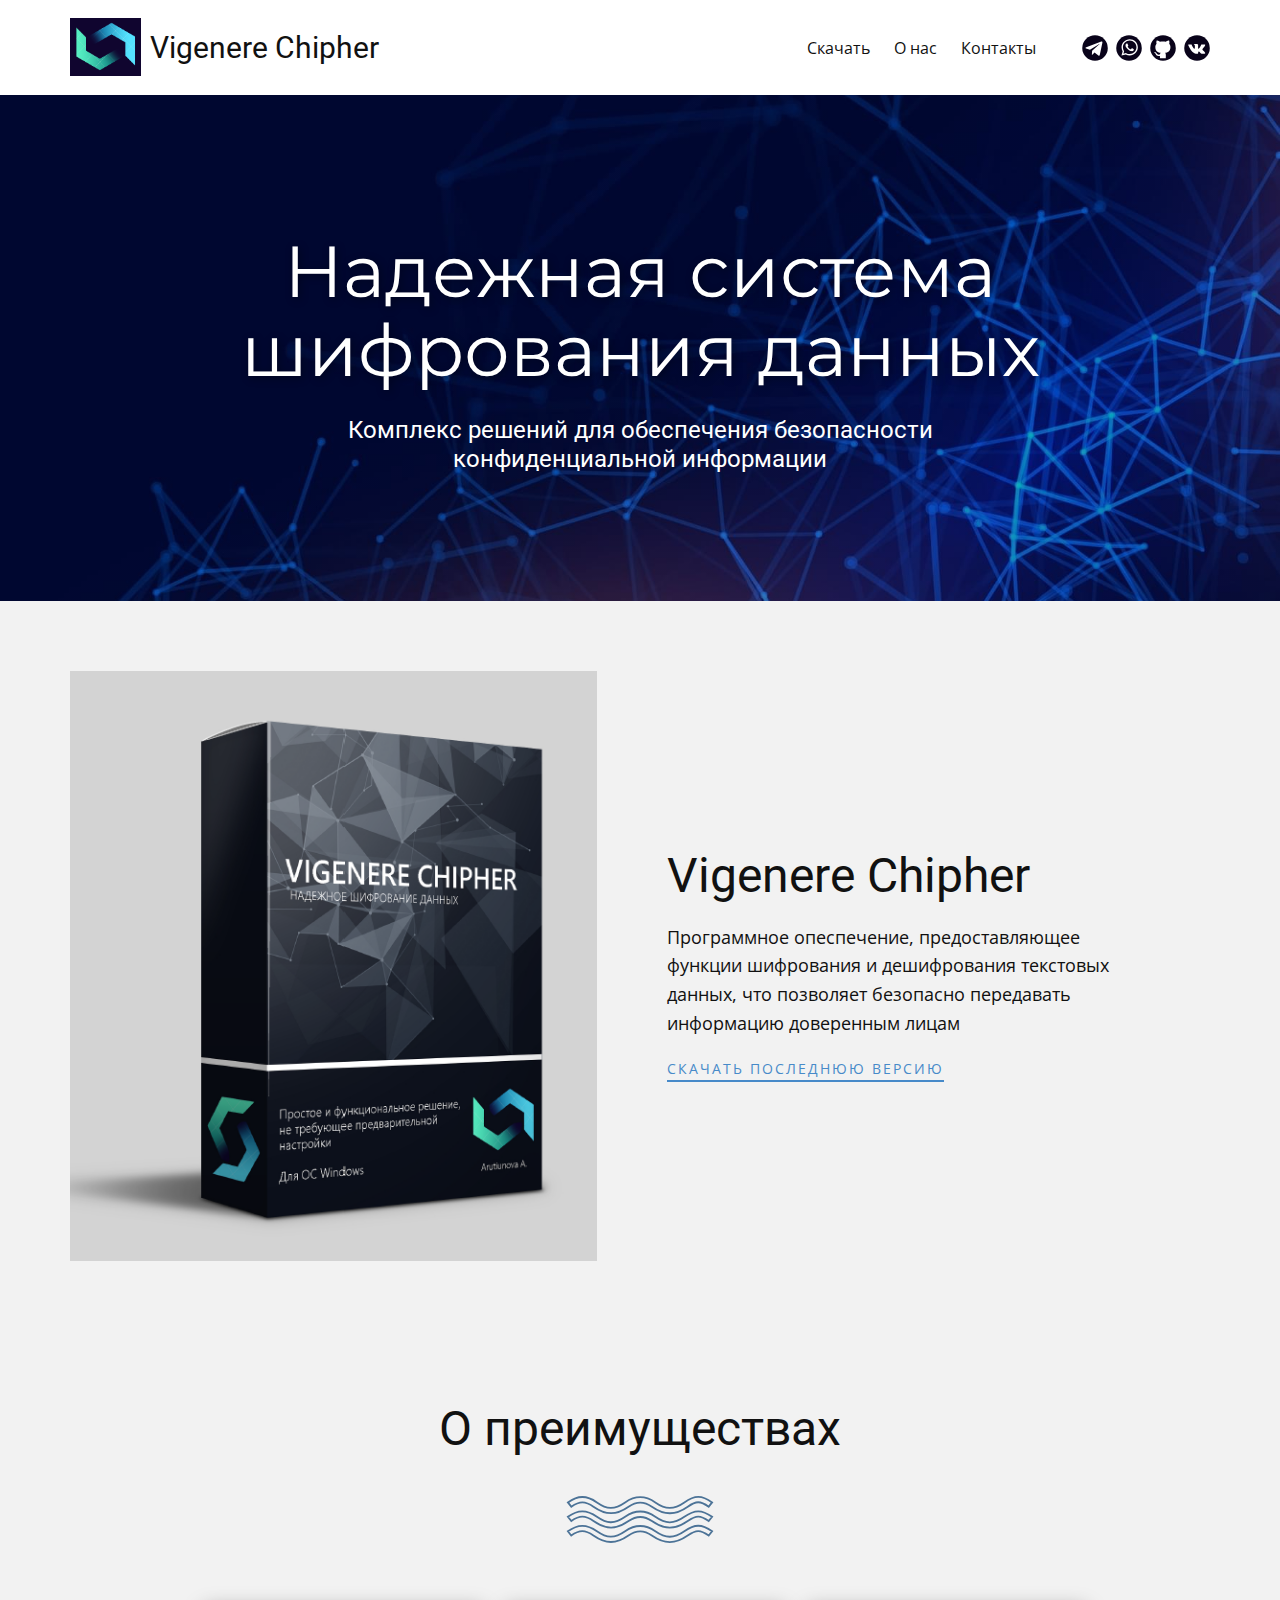
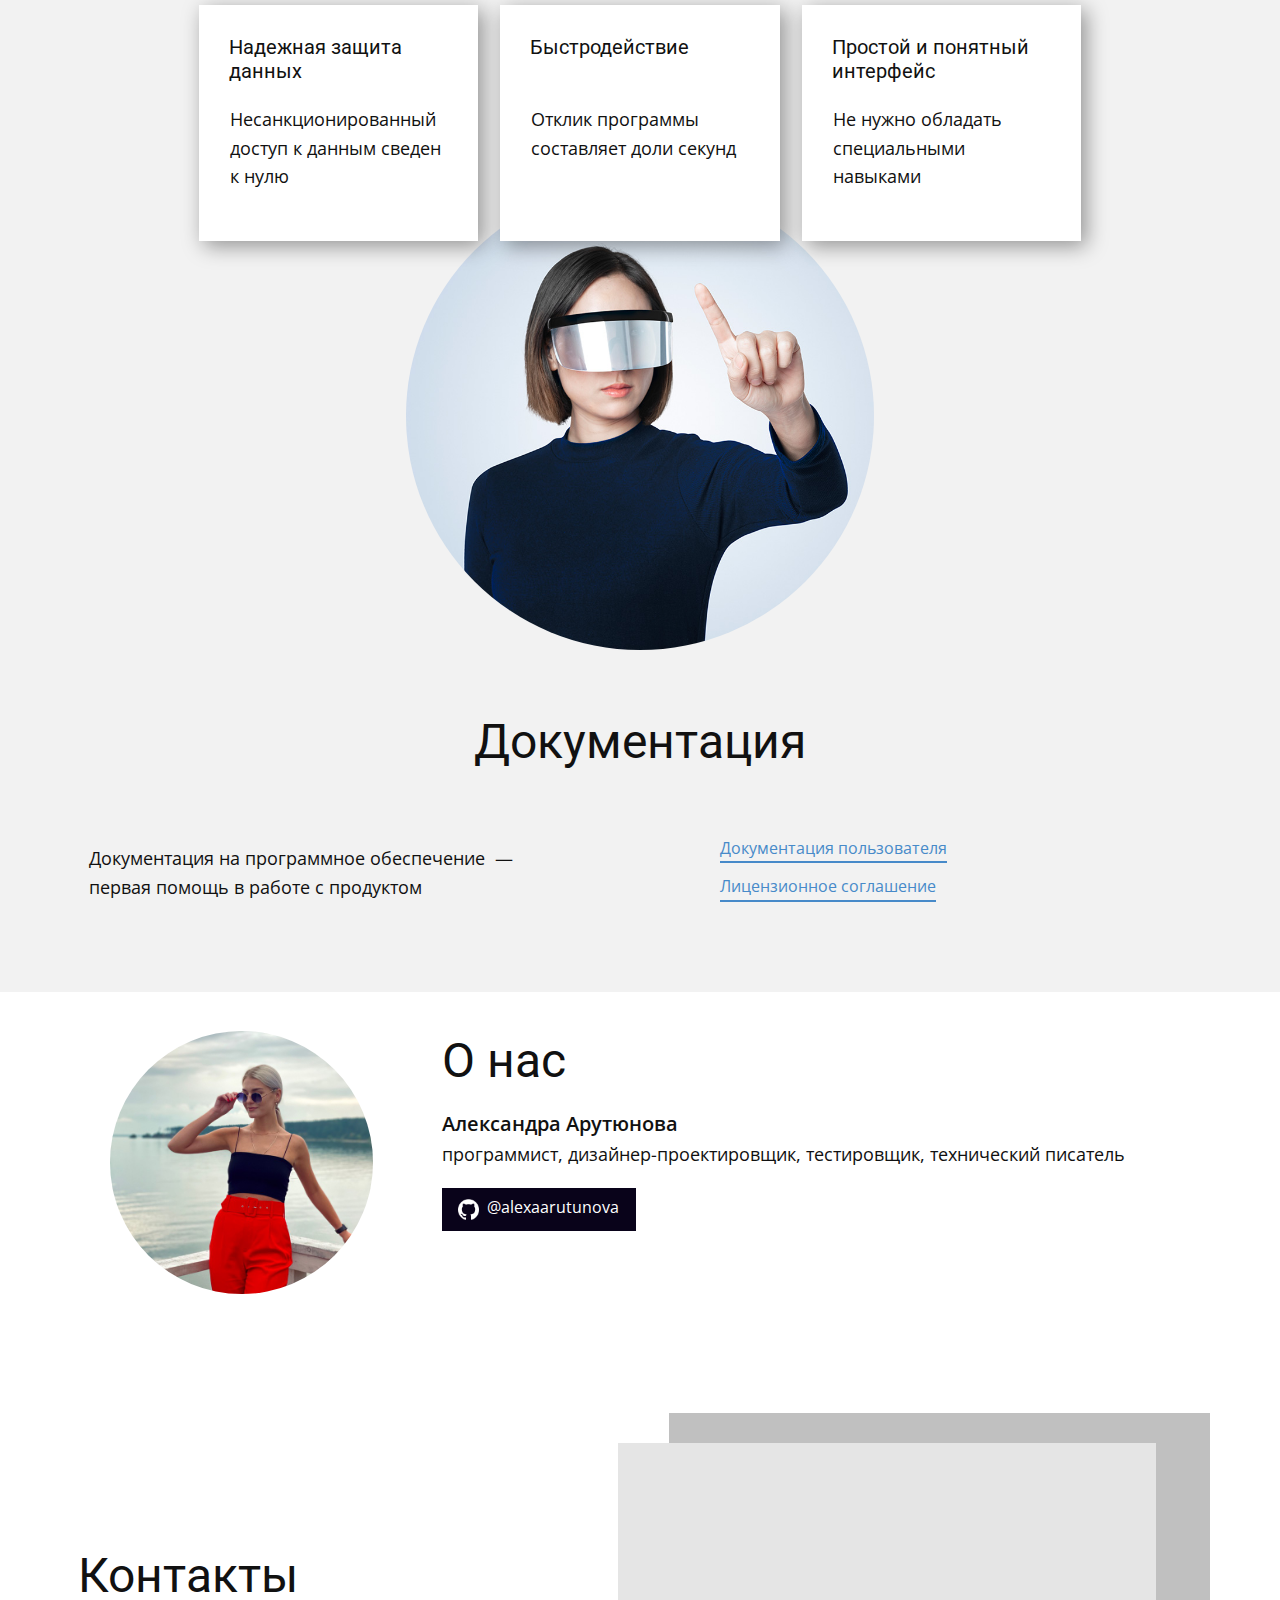
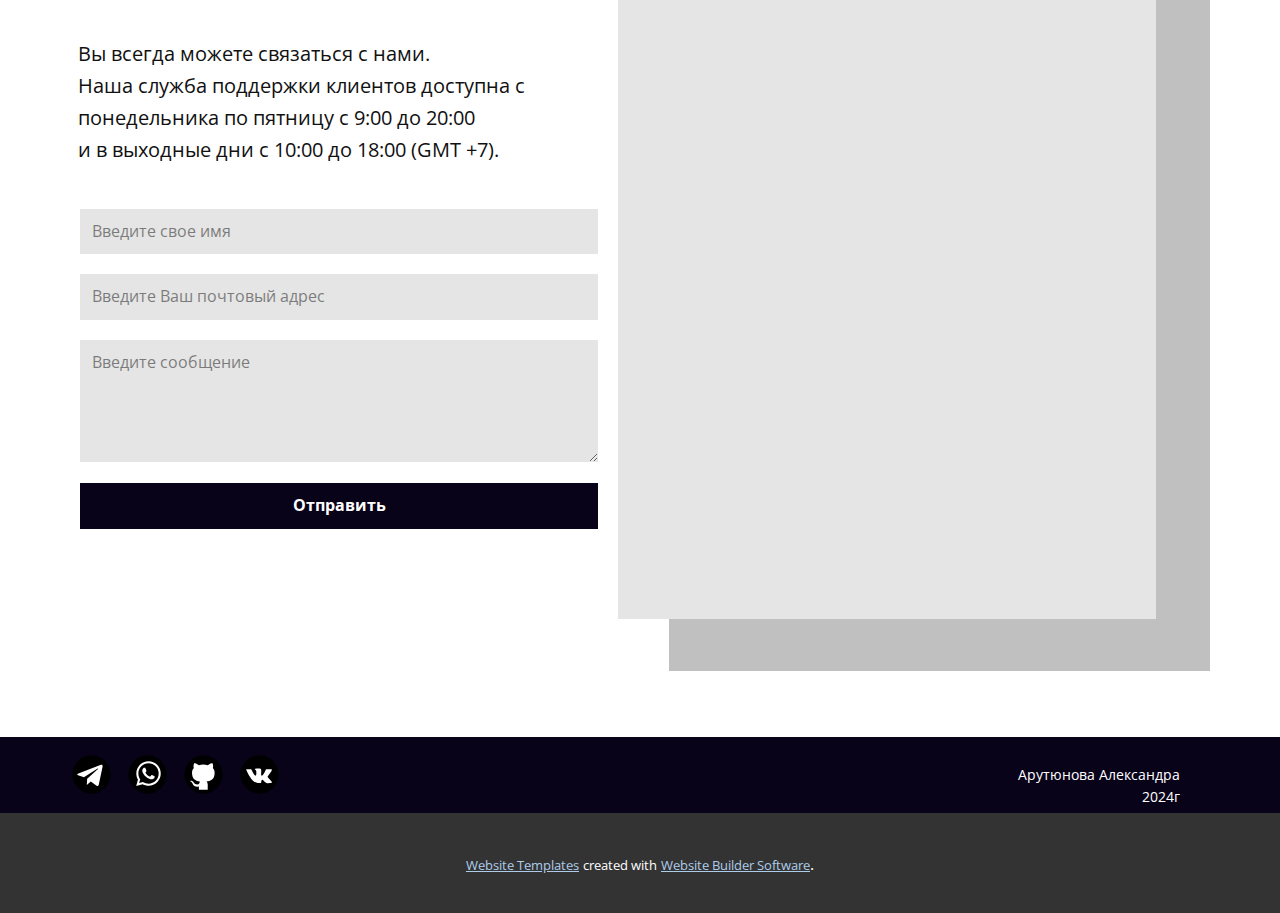
<file: index.html>
<!DOCTYPE html>
<html style="font-size: 16px;" lang="ru"><head>
    <meta name="viewport" content="width=device-width, initial-scale=1.0">
    <meta charset="utf-8">
    <meta name="keywords" content="​Join Accenture’s virtual program for new perspectives, ​Technology Of The Future, 01, 02, 03, 04, ​AI &amp;amp; Digital Platform, ​Essential 8 Emerging Technologies, ​Technology Of The Future, Join our newsletter">
    <meta name="description" content="">
    <title>Главная</title>
    <link rel="stylesheet" href="nicepage.css" media="screen">
<link rel="stylesheet" href="Главная.css" media="screen">
    <script class="u-script" type="text/javascript" src="jquery.js" defer=""></script>
    <script class="u-script" type="text/javascript" src="nicepage.js" defer=""></script>
    <meta name="generator" content="Nicepage 6.7.6, nicepage.com">
    <meta name="referrer" content="origin">
    <link id="u-theme-google-font" rel="stylesheet" href="https://fonts.googleapis.com/css?family=Roboto:100,100i,300,300i,400,400i,500,500i,700,700i,900,900i|Open+Sans:300,300i,400,400i,500,500i,600,600i,700,700i,800,800i">
    <link id="u-page-google-font" rel="stylesheet" href="https://fonts.googleapis.com/css?family=Montserrat:100,100i,200,200i,300,300i,400,400i,500,500i,600,600i,700,700i,800,800i,900,900i">
    
    
    
    
    
    
    
    
    <script type="application/ld+json">{
		"@context": "http://schema.org",
		"@type": "Organization",
		"name": "",
		"logo": "images/2e81876c-dc62-296b-6961-7a0a201e4105.png",
		"sameAs": [
				"https://github.com/alexaarutunova"
		]
}</script>
    <meta name="theme-color" content="#478ac9">
    <meta property="og:title" content="Главная">
    <meta property="og:type" content="website">
  <meta data-intl-tel-input-cdn-path="intlTelInput/"></head>
  <body data-home-page="Главная.html" data-home-page-title="Главная" data-path-to-root="./" data-include-products="false" class="u-body u-xl-mode" data-lang="ru"><header class="u-align-center-sm u-align-center-xs u-clearfix u-header u-header" id="sec-3497"><div class="u-clearfix u-sheet u-sheet-1">
        <a href="https://nicepage.com" class="u-image u-logo u-image-1" data-image-width="212" data-image-height="172">
          <img src="images/2e81876c-dc62-296b-6961-7a0a201e4105.png" class="u-logo-image u-logo-image-1">
        </a>
        <nav class="u-align-left u-menu u-menu-one-level u-offcanvas u-menu-1">
          <div class="menu-collapse" style="font-size: 1rem;">
            <a class="u-button-style u-nav-link" href="#">
              <svg class="u-svg-link" preserveAspectRatio="xMidYMin slice" viewBox="0 0 302 302" style=""><use xmlns:xlink="http://www.w3.org/1999/xlink" xlink:href="#svg-8a8f"></use></svg>
              <svg xmlns="http://www.w3.org/2000/svg" xmlns:xlink="http://www.w3.org/1999/xlink" version="1.1" id="svg-8a8f" x="0px" y="0px" viewBox="0 0 302 302" style="enable-background:new 0 0 302 302;" xml:space="preserve" class="u-svg-content"><g><rect y="36" width="302" height="30"></rect><rect y="236" width="302" height="30"></rect><rect y="136" width="302" height="30"></rect>
</g><g></g><g></g><g></g><g></g><g></g><g></g><g></g><g></g><g></g><g></g><g></g><g></g><g></g><g></g><g></g></svg>
            </a>
          </div>
          <div class="u-custom-menu u-nav-container">
            <ul class="u-nav u-unstyled u-nav-1"><li class="u-nav-item"><a class="u-button-style u-nav-link u-text-active-palette-1-base u-text-hover-palette-2-base" href="Главная.html#sec-33df" style="padding: 10px 12px;">Скачать</a>
</li><li class="u-nav-item"><a class="u-button-style u-nav-link u-text-active-palette-1-base u-text-hover-palette-2-base" href="Главная.html#sec-4af9" style="padding: 10px 12px;">О нас</a>
</li><li class="u-nav-item"><a class="u-button-style u-nav-link u-text-active-palette-1-base u-text-hover-palette-2-base" href="Главная.html#carousel_307f" style="padding: 10px 12px;">Контакты</a>
</li></ul>
          </div>
          <div class="u-custom-menu u-nav-container-collapse">
            <div class="u-align-center u-black u-container-style u-inner-container-layout u-opacity u-opacity-95 u-sidenav">
              <div class="u-sidenav-overflow">
                <div class="u-menu-close"></div>
                <ul class="u-align-center u-nav u-popupmenu-items u-unstyled u-nav-2"><li class="u-nav-item"><a class="u-button-style u-nav-link" href="Главная.html#sec-33df">Скачать</a>
</li><li class="u-nav-item"><a class="u-button-style u-nav-link" href="Главная.html#sec-4af9">О нас</a>
</li><li class="u-nav-item"><a class="u-button-style u-nav-link" href="Главная.html#carousel_307f">Контакты</a>
</li></ul>
              </div>
            </div>
            <div class="u-black u-menu-overlay u-opacity u-opacity-70"></div>
          </div>
        </nav>
        <div class="u-social-icons u-spacing-8 u-social-icons-1">
          <a class="u-social-url" target="_blank" data-type="Telegram" title="Telegram" href=""><span class="u-icon u-social-icon u-social-telegram u-text-custom-color-1 u-icon-1"><svg class="u-svg-link" preserveAspectRatio="xMidYMin slice" viewBox="0 0 112 112" style=""><use xmlns:xlink="http://www.w3.org/1999/xlink" xlink:href="#svg-c8be"></use></svg><svg class="u-svg-content" viewBox="0 0 112 112" x="0" y="0" id="svg-c8be"><circle fill="currentColor" cx="56.1" cy="56.1" r="55"></circle><path fill="#FFFFFF" d="M18.4,53.2l64.7-24.9c3-1.1,5.6,0.7,4.7,5.3l0,0l-11,51.8c-0.8,3.7-3,4.6-6.1,2.8L53.9,75.8l-8.1,7.8
	c-0.9,0.9-1.7,1.6-3.4,1.6l1.2-17l31.1-28c1.4-1.2-0.3-1.9-2.1-0.7L34.2,63.7l-16.6-5.2C14,57.4,14,54.9,18.4,53.2L18.4,53.2z"></path></svg></span>
          </a>
          <a class="u-social-url" target="_blank" data-type="Whatsapp" title="Whatsapp" href=""><span class="u-icon u-social-icon u-social-whatsapp u-text-custom-color-1 u-icon-2"><svg class="u-svg-link" preserveAspectRatio="xMidYMin slice" viewBox="0 0 112 112" style=""><use xmlns:xlink="http://www.w3.org/1999/xlink" xlink:href="#svg-7e1c"></use></svg><svg class="u-svg-content" viewBox="0 0 112 112" x="0" y="0" id="svg-7e1c"><circle fill="currentColor" cx="56.1" cy="56.1" r="55"></circle><path fill="#FFFFFF" d="M83.8,28.3C77.2,21.7,68.4,18,59,18c-19.3,0-35.1,15.7-35.1,35.1c0,6.2,1.6,12.2,4.7,17.5l-5,18.2L42.2,84
	c5.1,2.8,10.9,4.3,16.8,4.3h0l0,0c19.3,0,35.1-15.7,35.1-35.1C94.1,43.8,90.5,35,83.8,28.3 M59,82.3L59,82.3
	c-5.2,0-10.4-1.4-14.9-4.1l-1.1-0.6l-11,2.9L35,69.8l-0.7-1.1c-2.9-4.6-4.5-10-4.5-15.5C29.8,37,42.9,24,59,24
	c7.8,0,15.1,3,20.6,8.6c5.5,5.5,8.5,12.8,8.5,20.6C88.2,69.2,75.1,82.3,59,82.3 M75,60.5c-0.9-0.4-5.2-2.6-6-2.9
	c-0.8-0.3-1.4-0.4-2,0.4s-2.3,2.9-2.8,3.4c-0.5,0.6-1,0.7-1.9,0.2c-0.9-0.4-3.7-1.4-7.1-4.4c-2.6-2.3-4.4-5.2-4.9-6.1
	c-0.5-0.9-0.1-1.4,0.4-1.8c0.4-0.4,0.9-1,1.3-1.5c0.4-0.5,0.6-0.9,0.9-1.5c0.3-0.6,0.1-1.1-0.1-1.5c-0.2-0.4-2-4.8-2.7-6.5
	c-0.7-1.7-1.4-1.5-2-1.5c-0.5,0-1.1,0-1.7,0c-0.6,0-1.5,0.2-2.3,1.1c-0.8,0.9-3.1,3-3.1,7.3c0,4.3,3.1,8.5,3.6,9.1
	c0.4,0.6,6.2,9.4,15,13.2c2.1,0.9,3.7,1.4,5,1.8c2.1,0.7,4,0.6,5.5,0.3c1.7-0.3,5.2-2.1,5.9-4.2c0.7-2,0.7-3.8,0.5-4.2
	C76.5,61.1,75.9,60.9,75,60.5"></path></svg></span>
          </a>
          <a class="u-social-url" target="_blank" data-type="Github" title="Github" href=""><span class="u-icon u-social-github u-social-icon u-text-custom-color-1 u-icon-3"><svg class="u-svg-link" preserveAspectRatio="xMidYMin slice" viewBox="0 0 112 112" style=""><use xmlns:xlink="http://www.w3.org/1999/xlink" xlink:href="#svg-708e"></use></svg><svg class="u-svg-content" viewBox="0 0 112 112" x="0" y="0" id="svg-708e"><circle fill="currentColor" cx="56.1" cy="56.1" r="55"></circle><path fill="#FFFFFF" d="M88,51.3c0-5.5-1.9-10.2-5.3-13.7c0.6-1.3,2.3-6.5-0.5-13.5c0,0-4.2-1.4-14,5.3c-4.1-1.1-8.4-1.7-12.7-1.8
	c-4.3,0-8.7,0.6-12.7,1.8c-9.7-6.6-14-5.3-14-5.3c-2.8,7-1,12.2-0.5,13.5C25,41.2,23,45.7,23,51.3c0,19.6,11.9,23.9,23.3,25.2
	c-1.5,1.3-2.8,3.5-3.2,6.8c-3,1.3-10.2,3.6-14.9-4.3c0,0-2.7-4.9-7.8-5.3c0,0-5-0.1-0.4,3.1c0,0,3.3,1.6,5.6,7.5c0,0,3,9.1,17.2,6
	c0,4.3,0.1,8.3,0.1,9.5h25.2c0-1.7,0.1-7.2,0.1-14c0-4.7-1.7-7.9-3.4-9.4C76,75.2,88,70.9,88,51.3z"></path></svg></span>
          </a>
          <a class="u-social-url" target="_blank" data-type="VK" title="VK" href=""><span class="u-icon u-social-icon u-social-vk u-text-custom-color-1 u-icon-4"><svg class="u-svg-link" preserveAspectRatio="xMidYMin slice" viewBox="0 0 112 112" style=""><use xmlns:xlink="http://www.w3.org/1999/xlink" xlink:href="#svg-39e3"></use></svg><svg class="u-svg-content" viewBox="0 0 112 112" x="0" y="0" id="svg-39e3"><circle fill="currentColor" class="st0" cx="56.1" cy="56.1" r="55"></circle><path fill="#FFFFFF" d="M88.2,80.7l-9.8,0.1c0,0-2.1,0.4-4.9-1.5c-3.7-2.5-7.2-9.1-9.9-8.2C60.9,72,61,77.9,61,77.9s0,1.3-0.6,1.9
      c-0.7,0.7-2,0.9-2,0.9H54c0,0-9.7,0.6-18.3-8.3c-9.3-9.7-17.6-29-17.6-29s-0.5-1.3,0-1.9c0.6-0.7,2.2-0.7,2.2-0.7l10.5-0.1
      c0,0,1,0.2,1.7,0.7c0.6,0.4,0.9,1.2,0.9,1.2s1.7,4.3,4,8.2c4.4,7.6,6.4,9.3,7.9,8.4c2.2-1.2,1.5-10.7,1.5-10.7s0-3.5-1.1-5
      c-0.9-1.2-2.5-1.5-3.3-1.6c-0.6-0.1,0.4-1.5,1.6-2.1c1.9-0.9,5.2-1,9.2-0.9c3.1,0,4,0.2,5.2,0.5c3.6,0.9,2.4,4.3,2.4,12.4
      c0,2.6-0.5,6.3,1.4,7.5c0.8,0.5,2.8,0.1,7.7-8.3c2.3-4,4.1-8.6,4.1-8.6s0.4-0.8,1-1.2s1.4-0.3,1.4-0.3l11.1-0.1c0,0,3.3-0.4,3.9,1.1
      c0.6,1.6-1.2,5.3-5.8,11.3c-7.4,9.9-8.3,9-2.1,14.7c5.9,5.5,7.1,8.1,7.3,8.5C93.4,80.4,88.2,80.7,88.2,80.7z"></path></svg></span>
          </a>
        </div>
        <h3 class="u-headline u-text u-text-default u-text-1">
          <a href="/" style="font-weight: 400;">Vigenere Chipher </a>
        </h3>
      </div></header>
    <section class="u-align-center u-clearfix u-image u-shading u-section-1" id="carousel_5923" src="" data-image-width="1782" data-image-height="1080">
      <div class="u-clearfix u-sheet u-valign-middle-xs u-sheet-1">
        <h1 class="u-custom-font u-font-montserrat u-text u-text-body-alt-color u-title u-text-1"> Надежная система шифрования данных</h1>
        <h4 class="u-text u-text-body-alt-color u-text-2"> Комплекс решений для обеспечения безопасности конфиденциальной информации </h4>
      </div>
    </section>
    <section class="u-clearfix u-container-align-center u-grey-5 u-section-2" id="sec-33df">
      <div class="u-clearfix u-sheet u-valign-middle u-sheet-1">
        <div class="data-layout-selected u-clearfix u-expanded-width u-gutter-10 u-layout-wrap u-layout-wrap-1">
          <div class="u-gutter-0 u-layout">
            <div class="u-layout-row">
              <div class="u-size-28-lg u-size-28-xl u-size-29-sm u-size-29-xs u-size-60-md">
                <div class="u-layout-col">
                  <div class="u-align-left u-container-style u-image u-layout-cell u-left-cell u-size-60 u-image-1" src="" data-image-width="550" data-image-height="650">
                    <div class="u-container-layout u-container-layout-1" src=""></div>
                  </div>
                </div>
              </div>
              <div class="u-size-31-sm u-size-31-xs u-size-32-lg u-size-32-xl u-size-60-md">
                <div class="u-layout-row">
                  <div class="u-align-left u-container-align-left u-container-style u-layout-cell u-right-cell u-size-60 u-layout-cell-2">
                    <div class="u-container-layout u-valign-middle u-container-layout-2">
                      <h2 class="u-align-left u-text u-text-default u-text-1">Vigenere Chipher</h2>
                      <p class="u-align-left u-text u-text-2">Программное опеспечение, предоставляющее функции шифрования и дешифрования текстовых данных, что позволяет безопасно передавать информацию доверенным лицам</p>
                      <a href="https://drive.google.com/file/d/1La84aNNYjnpUIqArSYZauw6b-nSNatvo/view?usp=drive_link" class="u-align-left u-border-2 u-border-no-left u-border-no-right u-border-no-top u-border-palette-1-base u-btn u-btn-rectangle u-button-style u-none u-btn-1" target="_blank">СКАЧАТЬ ПОСЛЕДНЮЮ ВЕРСИЮ</a>
                    </div>
                  </div>
                </div>
              </div>
            </div>
          </div>
        </div>
      </div>
    </section>
    <section class="u-align-center u-clearfix u-grey-5 u-section-3" id="carousel_1e7d">
      <div class="u-clearfix u-sheet u-sheet-1">
        <h2 class="u-text u-text-default u-text-1"> О преимуществах</h2>
        <div class="u-border-2 u-border-palette-1-dark-1 u-shape u-shape-svg u-text-grey-5 u-shape-1">
          <svg class="u-svg-link" preserveAspectRatio="none" viewBox="0 0 160 50" style=""><use xmlns:xlink="http://www.w3.org/1999/xlink" xlink:href="#svg-0c8e"></use></svg>
          <svg class="u-svg-content" viewBox="-1 -1 162 52" x="0px" y="0px" id="svg-0c8e" style="enable-background:new 0 0 160 50;"><path d="M133,26.7c-13.9,9.7-25.8,9.7-39.8,0c-9.1-6.3-16.8-6.3-25.9,0c-13.8,9.6-25.1,9.6-38.9,0c-9.2-6.4-15.4-6.4-24.6,0L0,22
	c11.2-7.8,20.6-8.1,32.2,0c11,7.6,19,8.5,31.3,0c11.6-8.1,22.4-7.7,33.5,0c11.4,8,20.3,8.3,32.2,0c11.6-8.1,19.2-8.1,30.8,0
	l-3.8,4.7C146.9,20.2,142.3,20.2,133,26.7z M133,10.8c-13.9,9.7-25.8,9.7-39.8,0c-9.1-6.3-16.8-6.3-25.9,0
	c-13.8,9.6-25.1,9.6-38.9,0c-9.2-6.4-15.4-6.4-24.6,0L0,6.1c11.2-7.8,20.6-8.1,32.2,0c11,7.6,19,8.5,31.3,0C75.1-2,85.9-1.6,97,6.1
	c11.4,8,20.3,8.3,32.2,0C140.8-2,148.4-2,160,6.1l-3.8,4.7C146.9,4.3,142.3,4.3,133,10.8z M32.2,38c11,7.6,19,8.5,31.3,0
	c11.6-8.1,22.4-7.7,33.5,0c11.4,8,20.3,8.3,32.2,0c11.6-8.1,19.2-8.1,30.8,0l-3.8,4.7c-9.3-6.5-13.9-6.5-23.3,0
	c-13.9,9.7-25.8,9.7-39.8,0c-9.1-6.3-16.8-6.3-25.9,0c-13.8,9.6-25.1,9.6-38.9,0c-9.2-6.4-15.4-6.4-24.6,0L0,38
	C11.2,30.2,20.6,29.9,32.2,38z"></path></svg>
        </div>
        <div class="u-expanded-width-xs u-image u-image-circle u-preserve-proportions u-image-1" alt="" data-image-width="800" data-image-height="800">
          <div class="u-preserve-proportions-child" style="padding-top: 100%;"></div>
        </div>
        <div class="u-expanded-width-md u-expanded-width-sm u-expanded-width-xs u-list u-list-1">
          <div class="u-repeater u-repeater-1">
            <div class="u-align-left u-container-style u-list-item u-repeater-item u-white u-list-item-1">
              <div class="u-container-layout u-similar-container u-valign-top u-container-layout-1">
                <h5 class="u-text u-text-default u-text-2">Надежная защита данных</h5>
                <p class="u-text u-text-3"> Несанкционированный<br>доступ к данным сведен к нулю
                </p>
              </div>
            </div>
            <div class="u-align-left u-container-style u-list-item u-repeater-item u-video-cover u-white u-list-item-2">
              <div class="u-container-layout u-similar-container u-valign-top u-container-layout-2">
                <h5 class="u-text u-text-default u-text-4">Быстродействие<br>
                  <br>
                </h5>
                <p class="u-text u-text-5">Отклик программы составляет доли секунд </p>
              </div>
            </div>
            <div class="u-align-left u-container-style u-list-item u-repeater-item u-video-cover u-white u-list-item-3">
              <div class="u-container-layout u-similar-container u-valign-top u-container-layout-3">
                <h5 class="u-text u-text-default u-text-6"> Простой и понятный интерфейс</h5>
                <p class="u-text u-text-7">Не нужно обладать специальными навыками</p>
              </div>
            </div>
          </div>
        </div>
      </div>
    </section>
    <section class="u-align-center u-clearfix u-grey-5 u-section-4" id="carousel_4070">
      <div class="u-clearfix u-sheet u-sheet-1">
        <h2 class="u-text u-text-default u-text-1"> Документация</h2>
        <div class="data-layout-selected u-clearfix u-expanded-width u-gutter-100 u-layout-wrap u-layout-wrap-1">
          <div class="u-layout">
            <div class="u-layout-row">
              <div class="u-container-style u-layout-cell u-left-cell u-size-30 u-layout-cell-1">
                <div class="u-container-layout u-container-layout-1">
                  <p class="u-text u-text-default u-text-2">Документация на программное обеспечение&nbsp; —<br>первая помощь в работе с продуктом
                  </p>
                </div>
              </div>
              <div class="u-container-style u-layout-cell u-size-30 u-layout-cell-2">
                <div class="u-container-layout u-container-layout-2">
                  <a href="files/UserDocumentation.pdf" class="u-active-none u-border-2 u-border-active-palette-2-dark-1 u-border-hover-palette-2-base u-border-no-left u-border-no-right u-border-no-top u-border-palette-1-base u-btn u-button-style u-file-link u-hover-none u-none u-text-hover-palette-2-base u-text-palette-1-base u-btn-1" target="_blank">Документация пользователя</a>
                  <a href="files/License.pdf" class="u-active-none u-border-2 u-border-active-palette-2-dark-1 u-border-hover-palette-2-base u-border-no-left u-border-no-right u-border-no-top u-border-palette-1-base u-btn u-button-style u-file-link u-hover-none u-none u-text-hover-palette-2-base u-text-palette-1-base u-btn-2" target="_blank">Лицензионное соглашение</a>
                </div>
              </div>
            </div>
          </div>
        </div>
      </div>
    </section>
    <section class="u-clearfix u-container-align-center u-section-5" id="sec-4af9">
      <div class="u-clearfix u-sheet u-valign-middle u-sheet-1">
        <div class="data-layout-selected u-clearfix u-expanded-width u-gutter-0 u-layout-wrap u-layout-wrap-1">
          <div class="u-layout">
            <div class="u-layout-row">
              <div class="u-align-center u-container-align-center u-container-style u-layout-cell u-left-cell u-size-18 u-layout-cell-1">
                <div class="u-container-layout u-valign-middle u-container-layout-1">
                  <div alt="" class="u-image u-image-circle u-image-1" src="" data-image-width="640" data-image-height="640"></div>
                </div>
              </div>
              <div class="u-align-left u-container-style u-layout-cell u-right-cell u-size-42 u-layout-cell-2">
                <div class="u-container-layout u-container-layout-2">
                  <h2 class="u-align-left u-text u-text-default u-text-1">О нас</h2>
                  <p class="u-align-left u-text u-text-2">
                    <span style="font-weight: 600; font-size: 1.25rem;">Александра Арутюнова</span>
                    <br>программист, дизайнер-проектировщик, тестировщик, технический писатель
                  </p>
                  <a href="https://github.com/alexaarutunova" class="u-align-left u-btn u-button-style u-custom-color-1 u-btn-1" target="_blank"><span class="u-file-icon u-icon u-text-white u-icon-1"><img src="images/733553-85094c5b.png" alt=""></span>&nbsp;@alexaarutunova
                  </a>
                </div>
              </div>
            </div>
          </div>
        </div>
      </div>
    </section>
    <section class="u-clearfix u-white u-section-6" id="carousel_307f">
      <div class="u-clearfix u-sheet u-sheet-1">
        <div class="u-grey-25 u-shape u-shape-rectangle u-shape-1"></div>
        <div class="data-layout-selected u-clearfix u-gutter-10 u-layout-wrap u-layout-wrap-1">
          <div class="u-gutter-0 u-layout">
            <div class="u-layout-row">
              <div class="u-align-left u-container-style u-layout-cell u-left-cell u-size-30-lg u-size-30-xl u-size-60-md u-size-60-sm u-size-60-xs u-layout-cell-1">
                <div class="u-container-layout u-container-layout-1">
                  <h2 class="u-align-left u-text u-text-1">Контакты</h2>
                  <p class="u-align-left u-text u-text-2"> Вы всегда можете связаться с нами.&nbsp;<br>Наша служба поддержки клиентов доступна с понедельника по пятницу с 9:00 до 20:00&nbsp;<br>и в выходные дни с 10:00 до 18:00 (GMT +7).
                  </p>
                  <div class="u-expanded-width u-form u-form-1">
                    <form action="https://forms.nicepagesrv.com/v2/form/process" class="u-clearfix u-form-spacing-20 u-form-vertical u-inner-form" source="email" name="form" style="padding: 10px;">
                      <div class="u-form-group u-form-name u-label-none">
                        <label for="name-3434" class="u-label" wfd-invisible="true">Name</label>
                        <input type="text" placeholder="Введите свое имя" id="name-3434" name="name" class="u-border-none u-grey-10 u-input u-input-rectangle" required="">
                      </div>
                      <div class="u-form-email u-form-group u-label-none">
                        <label for="email-3434" class="u-label" wfd-invisible="true">Email</label>
                        <input type="email" placeholder="Введите Ваш почтовый адрес" id="email-3434" name="email" class="u-border-none u-grey-10 u-input u-input-rectangle" required="">
                      </div>
                      <div class="u-form-group u-form-message u-label-none">
                        <label for="message-3434" class="u-label" wfd-invisible="true">Message</label>
                        <textarea placeholder="Введите сообщение" rows="4" cols="50" id="message-3434" name="message" class="u-border-none u-grey-10 u-input u-input-rectangle" required=""></textarea>
                      </div>
                      <div class="u-align-left u-form-group u-form-submit u-label-none">
                        <a href="#" class="u-border-none u-btn u-btn-submit u-button-style u-custom-color-1 u-btn-1">Отправить</a>
                        <input type="submit" value="submit" class="u-form-control-hidden" wfd-invisible="true">
                      </div>
                      <div class="u-form-send-message u-form-send-success" wfd-invisible="true"> Thank you! Your message has been sent. </div>
                      <div class="u-form-send-error u-form-send-message" wfd-invisible="true"> Unable to send your message. Please fix errors then try again. </div>
                      <input type="hidden" value="" name="recaptchaResponse" wfd-invisible="true">
                      <input type="hidden" name="formServices" value="9b1204e7-c861-5694-f1b1-2bcb5a6ddd44">
                    </form>
                  </div>
                </div>
              </div>
              <div class="u-align-left u-container-style u-layout-cell u-right-cell u-size-30-lg u-size-30-xl u-size-60-md u-size-60-sm u-size-60-xs u-layout-cell-2">
                <div class="u-container-layout">
                  <div class="u-align-left u-expanded u-grey-10 u-map">
                    <div class="embed-responsive">
                      <iframe class="embed-responsive-item" src="https://www.google.com/maps/embed?pb=!1m18!1m12!1m3!1d6469.544177673366!2d82.93822401368807!3d55.019921378437516!2m3!1f0!2f0!3f0!3m2!1i1024!2i768!4f13.1!3m3!1m2!1s0x42dfe60b2efdad4b%3A0xe98fe43f4d3ab5a5!2z0YPQuy4g0JrQuNGA0L7QstCwLCAyNSwg0J3QvtCy0L7RgdC40LHQuNGA0YHQuiwg0J3QvtCy0L7RgdC40LHQuNGA0YHQutCw0Y8g0L7QsdC7LiwgNjMwMDA4!5e0!3m2!1sru!2sru!4v1711964370437!5m2!1sru!2sru" data-map="[base64]"></iframe>
                    </div>
                  </div>
                </div>
              </div>
            </div>
          </div>
        </div>
      </div>
    </section>
    
    
    
    <footer class="u-align-center u-clearfix u-custom-color-1 u-footer u-footer" id="sec-90dc"><div class="u-clearfix u-sheet u-sheet-1">
        <div class="data-layout-selected u-clearfix u-expanded-width u-layout-wrap u-layout-wrap-1">
          <div class="u-layout">
            <div class="u-layout-row">
              <div class="u-align-left u-container-style u-layout-cell u-left-cell u-size-21 u-layout-cell-1">
                <div class="u-container-layout u-valign-middle u-container-layout-1">
                  <div class="u-social-icons u-spacing-17 u-social-icons-1">
                    <a class="u-social-url" target="_blank" data-type="Telegram" title="Telegram" href=""><span class="u-icon u-social-icon u-social-telegram u-text-black u-icon-1"><svg class="u-svg-link" preserveAspectRatio="xMidYMin slice" viewBox="0 0 112 112" style=""><use xmlns:xlink="http://www.w3.org/1999/xlink" xlink:href="#svg-b911"></use></svg><svg class="u-svg-content" viewBox="0 0 112 112" x="0" y="0" id="svg-b911"><circle fill="currentColor" cx="56.1" cy="56.1" r="55"></circle><path fill="#FFFFFF" d="M18.4,53.2l64.7-24.9c3-1.1,5.6,0.7,4.7,5.3l0,0l-11,51.8c-0.8,3.7-3,4.6-6.1,2.8L53.9,75.8l-8.1,7.8
	c-0.9,0.9-1.7,1.6-3.4,1.6l1.2-17l31.1-28c1.4-1.2-0.3-1.9-2.1-0.7L34.2,63.7l-16.6-5.2C14,57.4,14,54.9,18.4,53.2L18.4,53.2z"></path></svg></span>
                    </a>
                    <a class="u-social-url" target="_blank" data-type="Whatsapp" title="Whatsapp" href=""><span class="u-icon u-social-icon u-social-whatsapp u-text-black u-icon-2"><svg class="u-svg-link" preserveAspectRatio="xMidYMin slice" viewBox="0 0 112 112" style=""><use xmlns:xlink="http://www.w3.org/1999/xlink" xlink:href="#svg-ed2f"></use></svg><svg class="u-svg-content" viewBox="0 0 112 112" x="0" y="0" id="svg-ed2f"><circle fill="currentColor" cx="56.1" cy="56.1" r="55"></circle><path fill="#FFFFFF" d="M83.8,28.3C77.2,21.7,68.4,18,59,18c-19.3,0-35.1,15.7-35.1,35.1c0,6.2,1.6,12.2,4.7,17.5l-5,18.2L42.2,84
	c5.1,2.8,10.9,4.3,16.8,4.3h0l0,0c19.3,0,35.1-15.7,35.1-35.1C94.1,43.8,90.5,35,83.8,28.3 M59,82.3L59,82.3
	c-5.2,0-10.4-1.4-14.9-4.1l-1.1-0.6l-11,2.9L35,69.8l-0.7-1.1c-2.9-4.6-4.5-10-4.5-15.5C29.8,37,42.9,24,59,24
	c7.8,0,15.1,3,20.6,8.6c5.5,5.5,8.5,12.8,8.5,20.6C88.2,69.2,75.1,82.3,59,82.3 M75,60.5c-0.9-0.4-5.2-2.6-6-2.9
	c-0.8-0.3-1.4-0.4-2,0.4s-2.3,2.9-2.8,3.4c-0.5,0.6-1,0.7-1.9,0.2c-0.9-0.4-3.7-1.4-7.1-4.4c-2.6-2.3-4.4-5.2-4.9-6.1
	c-0.5-0.9-0.1-1.4,0.4-1.8c0.4-0.4,0.9-1,1.3-1.5c0.4-0.5,0.6-0.9,0.9-1.5c0.3-0.6,0.1-1.1-0.1-1.5c-0.2-0.4-2-4.8-2.7-6.5
	c-0.7-1.7-1.4-1.5-2-1.5c-0.5,0-1.1,0-1.7,0c-0.6,0-1.5,0.2-2.3,1.1c-0.8,0.9-3.1,3-3.1,7.3c0,4.3,3.1,8.5,3.6,9.1
	c0.4,0.6,6.2,9.4,15,13.2c2.1,0.9,3.7,1.4,5,1.8c2.1,0.7,4,0.6,5.5,0.3c1.7-0.3,5.2-2.1,5.9-4.2c0.7-2,0.7-3.8,0.5-4.2
	C76.5,61.1,75.9,60.9,75,60.5"></path></svg></span>
                    </a>
                    <a class="u-social-url" target="_blank" data-type="Github" title="Github" href="https://github.com/alexaarutunova"><span class="u-icon u-social-github u-social-icon u-text-black u-icon-3"><svg class="u-svg-link" preserveAspectRatio="xMidYMin slice" viewBox="0 0 112 112" style=""><use xmlns:xlink="http://www.w3.org/1999/xlink" xlink:href="#svg-5658"></use></svg><svg class="u-svg-content" viewBox="0 0 112 112" x="0" y="0" id="svg-5658"><circle fill="currentColor" cx="56.1" cy="56.1" r="55"></circle><path fill="#FFFFFF" d="M88,51.3c0-5.5-1.9-10.2-5.3-13.7c0.6-1.3,2.3-6.5-0.5-13.5c0,0-4.2-1.4-14,5.3c-4.1-1.1-8.4-1.7-12.7-1.8
	c-4.3,0-8.7,0.6-12.7,1.8c-9.7-6.6-14-5.3-14-5.3c-2.8,7-1,12.2-0.5,13.5C25,41.2,23,45.7,23,51.3c0,19.6,11.9,23.9,23.3,25.2
	c-1.5,1.3-2.8,3.5-3.2,6.8c-3,1.3-10.2,3.6-14.9-4.3c0,0-2.7-4.9-7.8-5.3c0,0-5-0.1-0.4,3.1c0,0,3.3,1.6,5.6,7.5c0,0,3,9.1,17.2,6
	c0,4.3,0.1,8.3,0.1,9.5h25.2c0-1.7,0.1-7.2,0.1-14c0-4.7-1.7-7.9-3.4-9.4C76,75.2,88,70.9,88,51.3z"></path></svg></span>
                    </a>
                    <a class="u-social-url" target="_blank" data-type="VK" title="VK" href=""><span class="u-icon u-social-icon u-social-vk u-text-black u-icon-4"><svg class="u-svg-link" preserveAspectRatio="xMidYMin slice" viewBox="0 0 112 112" style=""><use xmlns:xlink="http://www.w3.org/1999/xlink" xlink:href="#svg-0c72"></use></svg><svg class="u-svg-content" viewBox="0 0 112 112" x="0" y="0" id="svg-0c72"><circle fill="currentColor" class="st0" cx="56.1" cy="56.1" r="55"></circle><path fill="#FFFFFF" d="M88.2,80.7l-9.8,0.1c0,0-2.1,0.4-4.9-1.5c-3.7-2.5-7.2-9.1-9.9-8.2C60.9,72,61,77.9,61,77.9s0,1.3-0.6,1.9
      c-0.7,0.7-2,0.9-2,0.9H54c0,0-9.7,0.6-18.3-8.3c-9.3-9.7-17.6-29-17.6-29s-0.5-1.3,0-1.9c0.6-0.7,2.2-0.7,2.2-0.7l10.5-0.1
      c0,0,1,0.2,1.7,0.7c0.6,0.4,0.9,1.2,0.9,1.2s1.7,4.3,4,8.2c4.4,7.6,6.4,9.3,7.9,8.4c2.2-1.2,1.5-10.7,1.5-10.7s0-3.5-1.1-5
      c-0.9-1.2-2.5-1.5-3.3-1.6c-0.6-0.1,0.4-1.5,1.6-2.1c1.9-0.9,5.2-1,9.2-0.9c3.1,0,4,0.2,5.2,0.5c3.6,0.9,2.4,4.3,2.4,12.4
      c0,2.6-0.5,6.3,1.4,7.5c0.8,0.5,2.8,0.1,7.7-8.3c2.3-4,4.1-8.6,4.1-8.6s0.4-0.8,1-1.2s1.4-0.3,1.4-0.3l11.1-0.1c0,0,3.3-0.4,3.9,1.1
      c0.6,1.6-1.2,5.3-5.8,11.3c-7.4,9.9-8.3,9-2.1,14.7c5.9,5.5,7.1,8.1,7.3,8.5C93.4,80.4,88.2,80.7,88.2,80.7z"></path></svg></span>
                    </a>
                  </div>
                </div>
              </div>
              <div class="u-container-style u-layout-cell u-size-25 u-layout-cell-2">
                <div class="u-container-layout u-container-layout-2"></div>
              </div>
              <div class="u-align-left-sm u-align-left-xs u-align-right-lg u-align-right-md u-align-right-xl u-container-style u-layout-cell u-right-cell u-size-14-lg u-size-14-xl u-size-28-md u-size-28-sm u-size-28-xs u-layout-cell-3">
                <div class="u-container-layout u-container-layout-3">
                  <p class="u-small-text u-text u-text-variant u-text-1"> Арутюнова Александра 2024г</p>
                </div>
              </div>
            </div>
          </div>
        </div>
      </div></footer>
    <section class="u-backlink u-clearfix u-grey-80">
      <a class="u-link" href="https://nicepage.com/website-templates" target="_blank">
        <span>Website Templates</span>
      </a>
      <p class="u-text">
        <span>created with</span>
      </p>
      <a class="u-link" href="" target="_blank">
        <span>Website Builder Software</span>
      </a>. 
    </section>
  
</body></html>
</file>
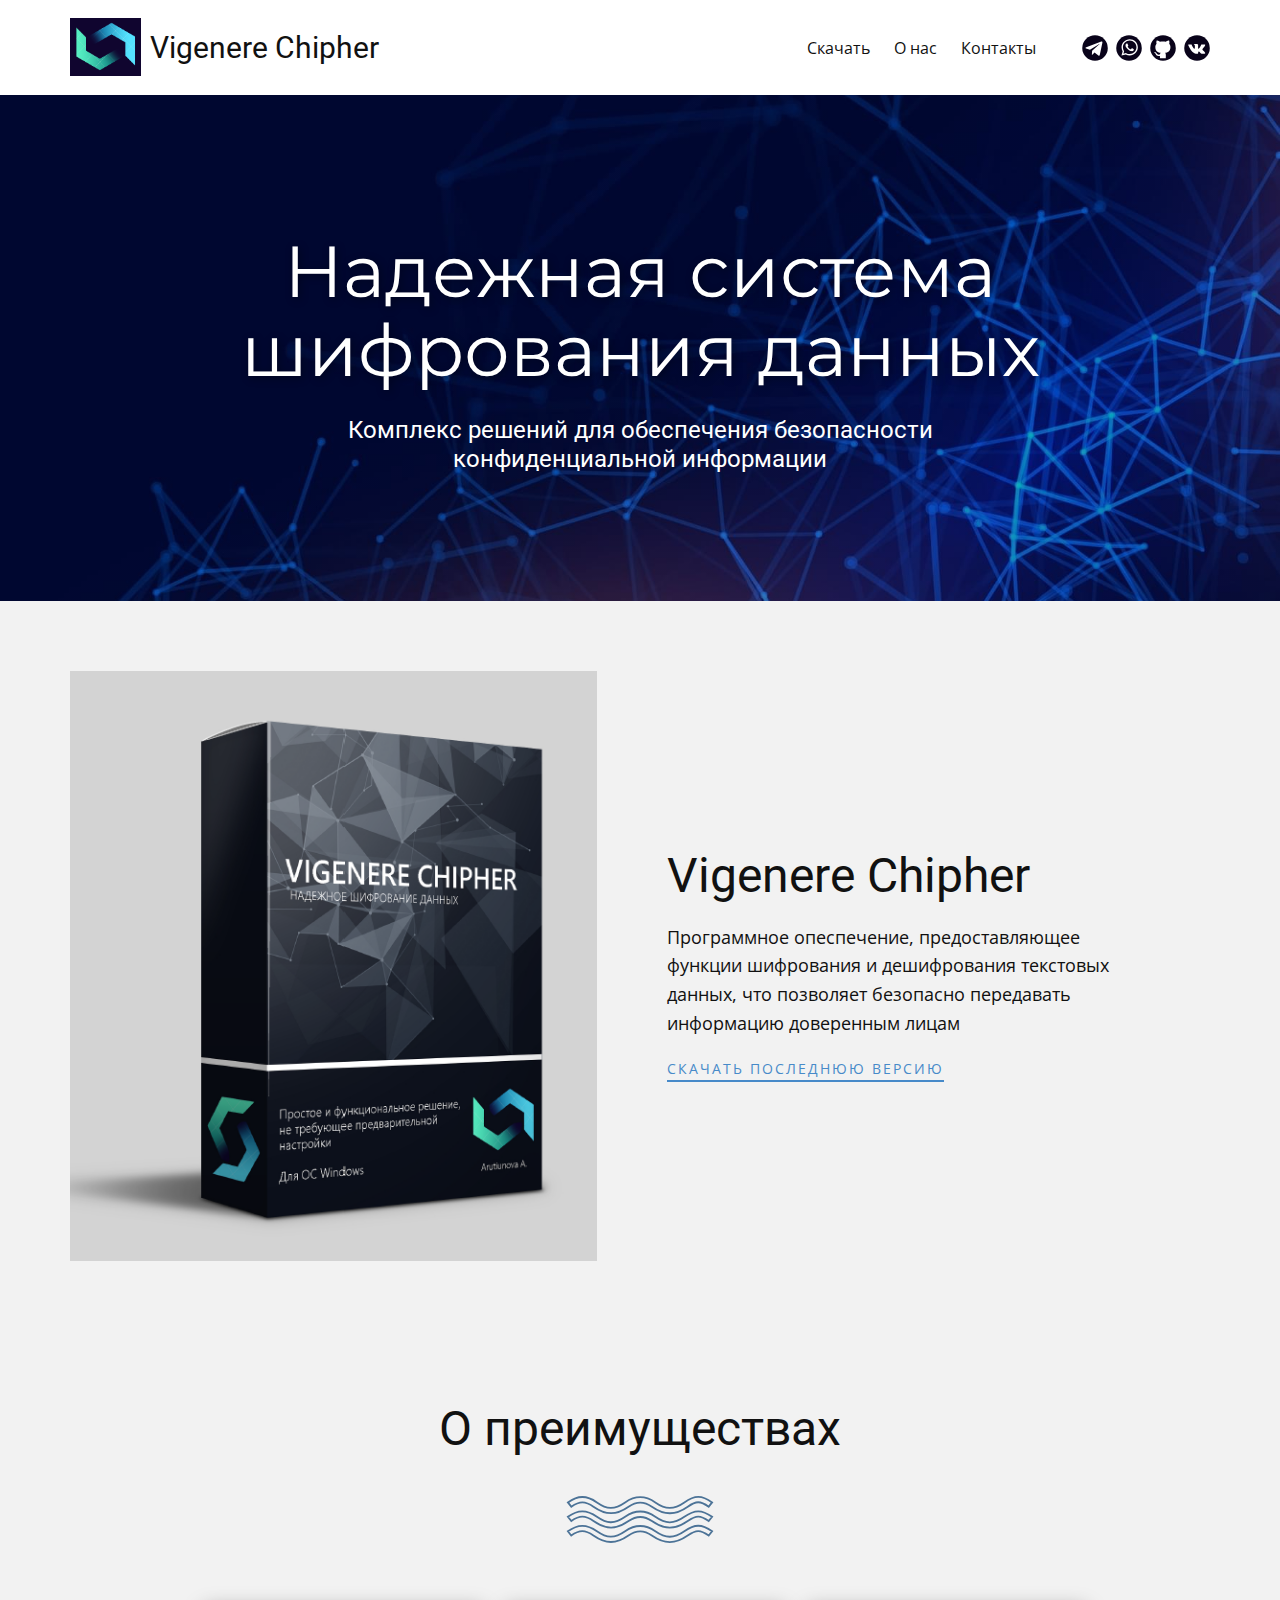
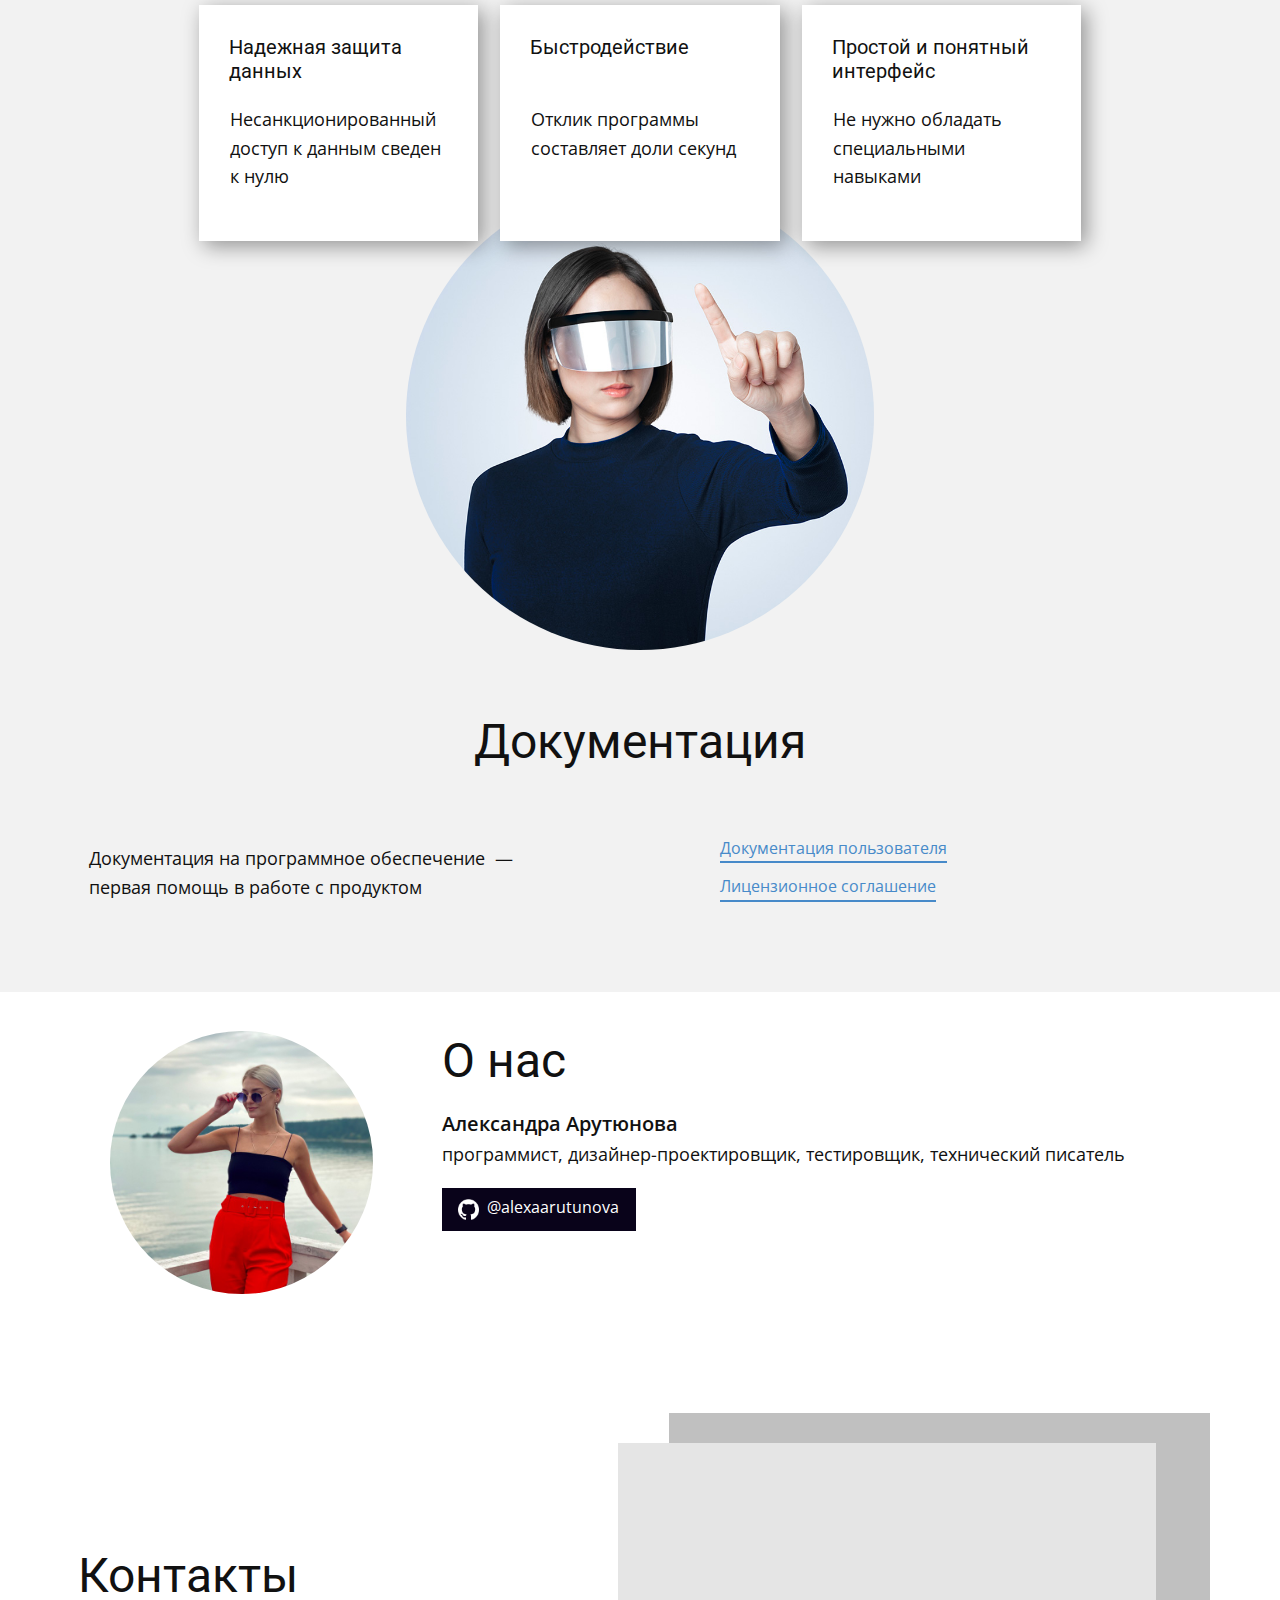
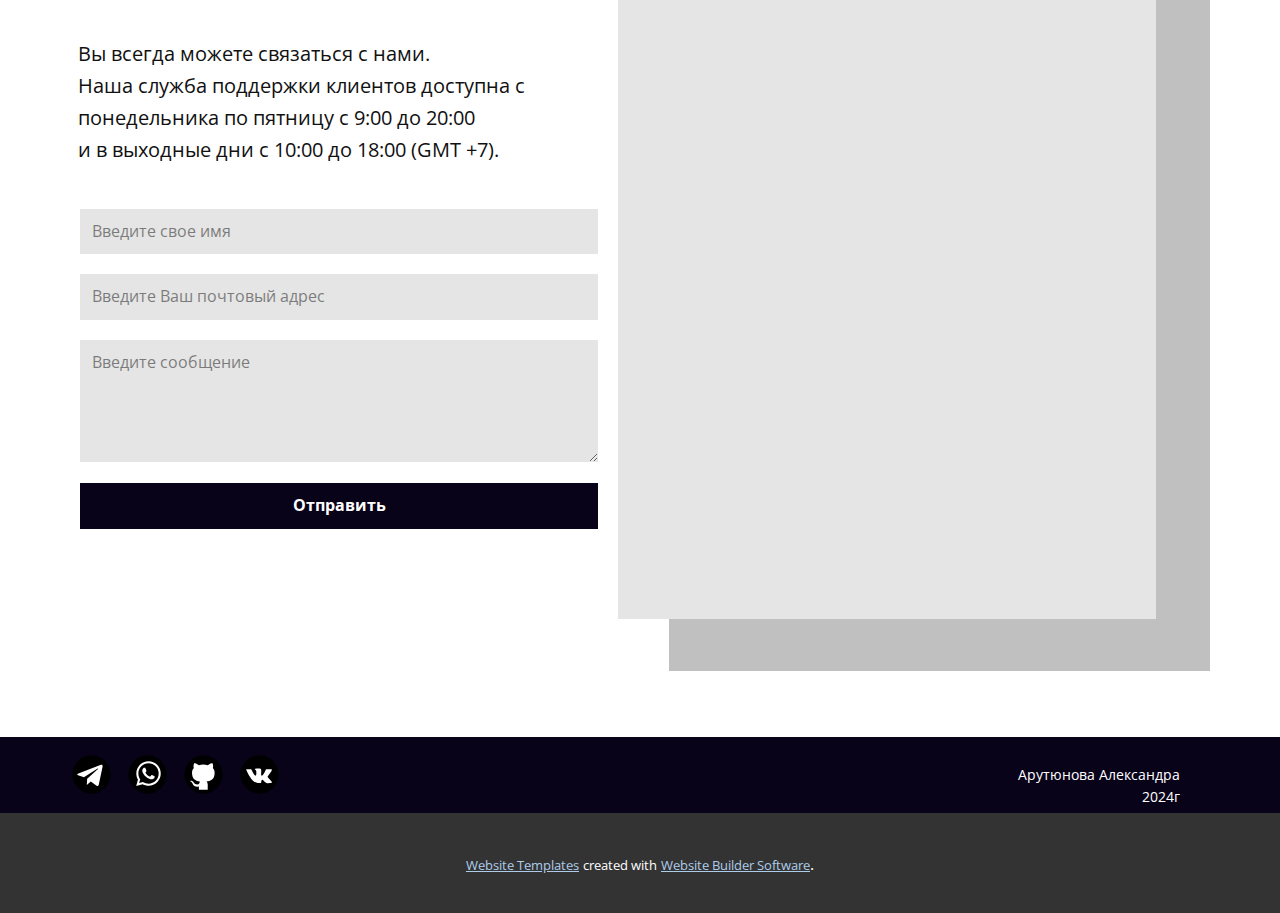
<file: Главная.html>
<!DOCTYPE html>
<html style="font-size: 16px;" lang="ru"><head>
    <meta name="viewport" content="width=device-width, initial-scale=1.0">
    <meta charset="utf-8">
    <meta name="keywords" content="​Join Accenture’s virtual program for new perspectives, ​Technology Of The Future, 01, 02, 03, 04, ​AI &amp;amp; Digital Platform, ​Essential 8 Emerging Technologies, ​Technology Of The Future, Join our newsletter">
    <meta name="description" content="">
    <title>Главная</title>
    <link rel="stylesheet" href="nicepage.css" media="screen">
<link rel="stylesheet" href="Главная.css" media="screen">
    <script class="u-script" type="text/javascript" src="jquery.js" defer=""></script>
    <script class="u-script" type="text/javascript" src="nicepage.js" defer=""></script>
    <meta name="generator" content="Nicepage 6.7.6, nicepage.com">
    <meta name="referrer" content="origin">
    <link id="u-theme-google-font" rel="stylesheet" href="https://fonts.googleapis.com/css?family=Roboto:100,100i,300,300i,400,400i,500,500i,700,700i,900,900i|Open+Sans:300,300i,400,400i,500,500i,600,600i,700,700i,800,800i">
    <link id="u-page-google-font" rel="stylesheet" href="https://fonts.googleapis.com/css?family=Montserrat:100,100i,200,200i,300,300i,400,400i,500,500i,600,600i,700,700i,800,800i,900,900i">
    
    
    
    
    
    
    
    
    <script type="application/ld+json">{
		"@context": "http://schema.org",
		"@type": "Organization",
		"name": "",
		"logo": "images/2e81876c-dc62-296b-6961-7a0a201e4105.png",
		"sameAs": [
				"https://github.com/alexaarutunova"
		]
}</script>
    <meta name="theme-color" content="#478ac9">
    <meta property="og:title" content="Главная">
    <meta property="og:type" content="website">
  <meta data-intl-tel-input-cdn-path="intlTelInput/"></head>
  <body data-path-to-root="./" data-include-products="false" class="u-body u-xl-mode" data-lang="ru"><header class="u-align-center-sm u-align-center-xs u-clearfix u-header u-header" id="sec-3497"><div class="u-clearfix u-sheet u-sheet-1">
        <a href="https://nicepage.com" class="u-image u-logo u-image-1" data-image-width="212" data-image-height="172">
          <img src="images/2e81876c-dc62-296b-6961-7a0a201e4105.png" class="u-logo-image u-logo-image-1">
        </a>
        <nav class="u-align-left u-menu u-menu-one-level u-offcanvas u-menu-1">
          <div class="menu-collapse" style="font-size: 1rem;">
            <a class="u-button-style u-nav-link" href="#">
              <svg class="u-svg-link" preserveAspectRatio="xMidYMin slice" viewBox="0 0 302 302" style=""><use xmlns:xlink="http://www.w3.org/1999/xlink" xlink:href="#svg-8a8f"></use></svg>
              <svg xmlns="http://www.w3.org/2000/svg" xmlns:xlink="http://www.w3.org/1999/xlink" version="1.1" id="svg-8a8f" x="0px" y="0px" viewBox="0 0 302 302" style="enable-background:new 0 0 302 302;" xml:space="preserve" class="u-svg-content"><g><rect y="36" width="302" height="30"></rect><rect y="236" width="302" height="30"></rect><rect y="136" width="302" height="30"></rect>
</g><g></g><g></g><g></g><g></g><g></g><g></g><g></g><g></g><g></g><g></g><g></g><g></g><g></g><g></g><g></g></svg>
            </a>
          </div>
          <div class="u-custom-menu u-nav-container">
            <ul class="u-nav u-unstyled u-nav-1"><li class="u-nav-item"><a class="u-button-style u-nav-link u-text-active-palette-1-base u-text-hover-palette-2-base" href="Главная.html#sec-33df" style="padding: 10px 12px;">Скачать</a>
</li><li class="u-nav-item"><a class="u-button-style u-nav-link u-text-active-palette-1-base u-text-hover-palette-2-base" href="Главная.html#sec-4af9" style="padding: 10px 12px;">О нас</a>
</li><li class="u-nav-item"><a class="u-button-style u-nav-link u-text-active-palette-1-base u-text-hover-palette-2-base" href="Главная.html#carousel_307f" style="padding: 10px 12px;">Контакты</a>
</li></ul>
          </div>
          <div class="u-custom-menu u-nav-container-collapse">
            <div class="u-align-center u-black u-container-style u-inner-container-layout u-opacity u-opacity-95 u-sidenav">
              <div class="u-sidenav-overflow">
                <div class="u-menu-close"></div>
                <ul class="u-align-center u-nav u-popupmenu-items u-unstyled u-nav-2"><li class="u-nav-item"><a class="u-button-style u-nav-link" href="Главная.html#sec-33df">Скачать</a>
</li><li class="u-nav-item"><a class="u-button-style u-nav-link" href="Главная.html#sec-4af9">О нас</a>
</li><li class="u-nav-item"><a class="u-button-style u-nav-link" href="Главная.html#carousel_307f">Контакты</a>
</li></ul>
              </div>
            </div>
            <div class="u-black u-menu-overlay u-opacity u-opacity-70"></div>
          </div>
        </nav>
        <div class="u-social-icons u-spacing-8 u-social-icons-1">
          <a class="u-social-url" target="_blank" data-type="Telegram" title="Telegram" href=""><span class="u-icon u-social-icon u-social-telegram u-text-custom-color-1 u-icon-1"><svg class="u-svg-link" preserveAspectRatio="xMidYMin slice" viewBox="0 0 112 112" style=""><use xmlns:xlink="http://www.w3.org/1999/xlink" xlink:href="#svg-c8be"></use></svg><svg class="u-svg-content" viewBox="0 0 112 112" x="0" y="0" id="svg-c8be"><circle fill="currentColor" cx="56.1" cy="56.1" r="55"></circle><path fill="#FFFFFF" d="M18.4,53.2l64.7-24.9c3-1.1,5.6,0.7,4.7,5.3l0,0l-11,51.8c-0.8,3.7-3,4.6-6.1,2.8L53.9,75.8l-8.1,7.8
	c-0.9,0.9-1.7,1.6-3.4,1.6l1.2-17l31.1-28c1.4-1.2-0.3-1.9-2.1-0.7L34.2,63.7l-16.6-5.2C14,57.4,14,54.9,18.4,53.2L18.4,53.2z"></path></svg></span>
          </a>
          <a class="u-social-url" target="_blank" data-type="Whatsapp" title="Whatsapp" href=""><span class="u-icon u-social-icon u-social-whatsapp u-text-custom-color-1 u-icon-2"><svg class="u-svg-link" preserveAspectRatio="xMidYMin slice" viewBox="0 0 112 112" style=""><use xmlns:xlink="http://www.w3.org/1999/xlink" xlink:href="#svg-7e1c"></use></svg><svg class="u-svg-content" viewBox="0 0 112 112" x="0" y="0" id="svg-7e1c"><circle fill="currentColor" cx="56.1" cy="56.1" r="55"></circle><path fill="#FFFFFF" d="M83.8,28.3C77.2,21.7,68.4,18,59,18c-19.3,0-35.1,15.7-35.1,35.1c0,6.2,1.6,12.2,4.7,17.5l-5,18.2L42.2,84
	c5.1,2.8,10.9,4.3,16.8,4.3h0l0,0c19.3,0,35.1-15.7,35.1-35.1C94.1,43.8,90.5,35,83.8,28.3 M59,82.3L59,82.3
	c-5.2,0-10.4-1.4-14.9-4.1l-1.1-0.6l-11,2.9L35,69.8l-0.7-1.1c-2.9-4.6-4.5-10-4.5-15.5C29.8,37,42.9,24,59,24
	c7.8,0,15.1,3,20.6,8.6c5.5,5.5,8.5,12.8,8.5,20.6C88.2,69.2,75.1,82.3,59,82.3 M75,60.5c-0.9-0.4-5.2-2.6-6-2.9
	c-0.8-0.3-1.4-0.4-2,0.4s-2.3,2.9-2.8,3.4c-0.5,0.6-1,0.7-1.9,0.2c-0.9-0.4-3.7-1.4-7.1-4.4c-2.6-2.3-4.4-5.2-4.9-6.1
	c-0.5-0.9-0.1-1.4,0.4-1.8c0.4-0.4,0.9-1,1.3-1.5c0.4-0.5,0.6-0.9,0.9-1.5c0.3-0.6,0.1-1.1-0.1-1.5c-0.2-0.4-2-4.8-2.7-6.5
	c-0.7-1.7-1.4-1.5-2-1.5c-0.5,0-1.1,0-1.7,0c-0.6,0-1.5,0.2-2.3,1.1c-0.8,0.9-3.1,3-3.1,7.3c0,4.3,3.1,8.5,3.6,9.1
	c0.4,0.6,6.2,9.4,15,13.2c2.1,0.9,3.7,1.4,5,1.8c2.1,0.7,4,0.6,5.5,0.3c1.7-0.3,5.2-2.1,5.9-4.2c0.7-2,0.7-3.8,0.5-4.2
	C76.5,61.1,75.9,60.9,75,60.5"></path></svg></span>
          </a>
          <a class="u-social-url" target="_blank" data-type="Github" title="Github" href=""><span class="u-icon u-social-github u-social-icon u-text-custom-color-1 u-icon-3"><svg class="u-svg-link" preserveAspectRatio="xMidYMin slice" viewBox="0 0 112 112" style=""><use xmlns:xlink="http://www.w3.org/1999/xlink" xlink:href="#svg-708e"></use></svg><svg class="u-svg-content" viewBox="0 0 112 112" x="0" y="0" id="svg-708e"><circle fill="currentColor" cx="56.1" cy="56.1" r="55"></circle><path fill="#FFFFFF" d="M88,51.3c0-5.5-1.9-10.2-5.3-13.7c0.6-1.3,2.3-6.5-0.5-13.5c0,0-4.2-1.4-14,5.3c-4.1-1.1-8.4-1.7-12.7-1.8
	c-4.3,0-8.7,0.6-12.7,1.8c-9.7-6.6-14-5.3-14-5.3c-2.8,7-1,12.2-0.5,13.5C25,41.2,23,45.7,23,51.3c0,19.6,11.9,23.9,23.3,25.2
	c-1.5,1.3-2.8,3.5-3.2,6.8c-3,1.3-10.2,3.6-14.9-4.3c0,0-2.7-4.9-7.8-5.3c0,0-5-0.1-0.4,3.1c0,0,3.3,1.6,5.6,7.5c0,0,3,9.1,17.2,6
	c0,4.3,0.1,8.3,0.1,9.5h25.2c0-1.7,0.1-7.2,0.1-14c0-4.7-1.7-7.9-3.4-9.4C76,75.2,88,70.9,88,51.3z"></path></svg></span>
          </a>
          <a class="u-social-url" target="_blank" data-type="VK" title="VK" href=""><span class="u-icon u-social-icon u-social-vk u-text-custom-color-1 u-icon-4"><svg class="u-svg-link" preserveAspectRatio="xMidYMin slice" viewBox="0 0 112 112" style=""><use xmlns:xlink="http://www.w3.org/1999/xlink" xlink:href="#svg-39e3"></use></svg><svg class="u-svg-content" viewBox="0 0 112 112" x="0" y="0" id="svg-39e3"><circle fill="currentColor" class="st0" cx="56.1" cy="56.1" r="55"></circle><path fill="#FFFFFF" d="M88.2,80.7l-9.8,0.1c0,0-2.1,0.4-4.9-1.5c-3.7-2.5-7.2-9.1-9.9-8.2C60.9,72,61,77.9,61,77.9s0,1.3-0.6,1.9
      c-0.7,0.7-2,0.9-2,0.9H54c0,0-9.7,0.6-18.3-8.3c-9.3-9.7-17.6-29-17.6-29s-0.5-1.3,0-1.9c0.6-0.7,2.2-0.7,2.2-0.7l10.5-0.1
      c0,0,1,0.2,1.7,0.7c0.6,0.4,0.9,1.2,0.9,1.2s1.7,4.3,4,8.2c4.4,7.6,6.4,9.3,7.9,8.4c2.2-1.2,1.5-10.7,1.5-10.7s0-3.5-1.1-5
      c-0.9-1.2-2.5-1.5-3.3-1.6c-0.6-0.1,0.4-1.5,1.6-2.1c1.9-0.9,5.2-1,9.2-0.9c3.1,0,4,0.2,5.2,0.5c3.6,0.9,2.4,4.3,2.4,12.4
      c0,2.6-0.5,6.3,1.4,7.5c0.8,0.5,2.8,0.1,7.7-8.3c2.3-4,4.1-8.6,4.1-8.6s0.4-0.8,1-1.2s1.4-0.3,1.4-0.3l11.1-0.1c0,0,3.3-0.4,3.9,1.1
      c0.6,1.6-1.2,5.3-5.8,11.3c-7.4,9.9-8.3,9-2.1,14.7c5.9,5.5,7.1,8.1,7.3,8.5C93.4,80.4,88.2,80.7,88.2,80.7z"></path></svg></span>
          </a>
        </div>
        <h3 class="u-headline u-text u-text-default u-text-1">
          <a href="/" style="font-weight: 400;">Vigenere Chipher </a>
        </h3>
      </div></header>
    <section class="u-align-center u-clearfix u-image u-shading u-section-1" id="carousel_5923" src="" data-image-width="1782" data-image-height="1080">
      <div class="u-clearfix u-sheet u-valign-middle-xs u-sheet-1">
        <h1 class="u-custom-font u-font-montserrat u-text u-text-body-alt-color u-title u-text-1"> Надежная система шифрования данных</h1>
        <h4 class="u-text u-text-body-alt-color u-text-2"> Комплекс решений для обеспечения безопасности конфиденциальной информации </h4>
      </div>
    </section>
    <section class="u-clearfix u-container-align-center u-grey-5 u-section-2" id="sec-33df">
      <div class="u-clearfix u-sheet u-valign-middle u-sheet-1">
        <div class="data-layout-selected u-clearfix u-expanded-width u-gutter-10 u-layout-wrap u-layout-wrap-1">
          <div class="u-gutter-0 u-layout">
            <div class="u-layout-row">
              <div class="u-size-28-lg u-size-28-xl u-size-29-sm u-size-29-xs u-size-60-md">
                <div class="u-layout-col">
                  <div class="u-align-left u-container-style u-image u-layout-cell u-left-cell u-size-60 u-image-1" src="" data-image-width="550" data-image-height="650">
                    <div class="u-container-layout u-container-layout-1" src=""></div>
                  </div>
                </div>
              </div>
              <div class="u-size-31-sm u-size-31-xs u-size-32-lg u-size-32-xl u-size-60-md">
                <div class="u-layout-row">
                  <div class="u-align-left u-container-align-left u-container-style u-layout-cell u-right-cell u-size-60 u-layout-cell-2">
                    <div class="u-container-layout u-valign-middle u-container-layout-2">
                      <h2 class="u-align-left u-text u-text-default u-text-1">Vigenere Chipher</h2>
                      <p class="u-align-left u-text u-text-2">Программное опеспечение, предоставляющее функции шифрования и дешифрования текстовых данных, что позволяет безопасно передавать информацию доверенным лицам</p>
                      <a href="https://drive.google.com/file/d/1La84aNNYjnpUIqArSYZauw6b-nSNatvo/view?usp=drive_link" class="u-align-left u-border-2 u-border-no-left u-border-no-right u-border-no-top u-border-palette-1-base u-btn u-btn-rectangle u-button-style u-none u-btn-1" target="_blank">СКАЧАТЬ ПОСЛЕДНЮЮ ВЕРСИЮ</a>
                    </div>
                  </div>
                </div>
              </div>
            </div>
          </div>
        </div>
      </div>
    </section>
    <section class="u-align-center u-clearfix u-grey-5 u-section-3" id="carousel_1e7d">
      <div class="u-clearfix u-sheet u-sheet-1">
        <h2 class="u-text u-text-default u-text-1"> О преимуществах</h2>
        <div class="u-border-2 u-border-palette-1-dark-1 u-shape u-shape-svg u-text-grey-5 u-shape-1">
          <svg class="u-svg-link" preserveAspectRatio="none" viewBox="0 0 160 50" style=""><use xmlns:xlink="http://www.w3.org/1999/xlink" xlink:href="#svg-0c8e"></use></svg>
          <svg class="u-svg-content" viewBox="-1 -1 162 52" x="0px" y="0px" id="svg-0c8e" style="enable-background:new 0 0 160 50;"><path d="M133,26.7c-13.9,9.7-25.8,9.7-39.8,0c-9.1-6.3-16.8-6.3-25.9,0c-13.8,9.6-25.1,9.6-38.9,0c-9.2-6.4-15.4-6.4-24.6,0L0,22
	c11.2-7.8,20.6-8.1,32.2,0c11,7.6,19,8.5,31.3,0c11.6-8.1,22.4-7.7,33.5,0c11.4,8,20.3,8.3,32.2,0c11.6-8.1,19.2-8.1,30.8,0
	l-3.8,4.7C146.9,20.2,142.3,20.2,133,26.7z M133,10.8c-13.9,9.7-25.8,9.7-39.8,0c-9.1-6.3-16.8-6.3-25.9,0
	c-13.8,9.6-25.1,9.6-38.9,0c-9.2-6.4-15.4-6.4-24.6,0L0,6.1c11.2-7.8,20.6-8.1,32.2,0c11,7.6,19,8.5,31.3,0C75.1-2,85.9-1.6,97,6.1
	c11.4,8,20.3,8.3,32.2,0C140.8-2,148.4-2,160,6.1l-3.8,4.7C146.9,4.3,142.3,4.3,133,10.8z M32.2,38c11,7.6,19,8.5,31.3,0
	c11.6-8.1,22.4-7.7,33.5,0c11.4,8,20.3,8.3,32.2,0c11.6-8.1,19.2-8.1,30.8,0l-3.8,4.7c-9.3-6.5-13.9-6.5-23.3,0
	c-13.9,9.7-25.8,9.7-39.8,0c-9.1-6.3-16.8-6.3-25.9,0c-13.8,9.6-25.1,9.6-38.9,0c-9.2-6.4-15.4-6.4-24.6,0L0,38
	C11.2,30.2,20.6,29.9,32.2,38z"></path></svg>
        </div>
        <div class="u-expanded-width-xs u-image u-image-circle u-preserve-proportions u-image-1" alt="" data-image-width="800" data-image-height="800">
          <div class="u-preserve-proportions-child" style="padding-top: 100%;"></div>
        </div>
        <div class="u-expanded-width-md u-expanded-width-sm u-expanded-width-xs u-list u-list-1">
          <div class="u-repeater u-repeater-1">
            <div class="u-align-left u-container-style u-list-item u-repeater-item u-white u-list-item-1">
              <div class="u-container-layout u-similar-container u-valign-top u-container-layout-1">
                <h5 class="u-text u-text-default u-text-2">Надежная защита данных</h5>
                <p class="u-text u-text-3"> Несанкционированный<br>доступ к данным сведен к нулю
                </p>
              </div>
            </div>
            <div class="u-align-left u-container-style u-list-item u-repeater-item u-video-cover u-white u-list-item-2">
              <div class="u-container-layout u-similar-container u-valign-top u-container-layout-2">
                <h5 class="u-text u-text-default u-text-4">Быстродействие<br>
                  <br>
                </h5>
                <p class="u-text u-text-5">Отклик программы составляет доли секунд </p>
              </div>
            </div>
            <div class="u-align-left u-container-style u-list-item u-repeater-item u-video-cover u-white u-list-item-3">
              <div class="u-container-layout u-similar-container u-valign-top u-container-layout-3">
                <h5 class="u-text u-text-default u-text-6"> Простой и понятный интерфейс</h5>
                <p class="u-text u-text-7">Не нужно обладать специальными навыками</p>
              </div>
            </div>
          </div>
        </div>
      </div>
    </section>
    <section class="u-align-center u-clearfix u-grey-5 u-section-4" id="carousel_4070">
      <div class="u-clearfix u-sheet u-sheet-1">
        <h2 class="u-text u-text-default u-text-1"> Документация</h2>
        <div class="data-layout-selected u-clearfix u-expanded-width u-gutter-100 u-layout-wrap u-layout-wrap-1">
          <div class="u-layout">
            <div class="u-layout-row">
              <div class="u-container-style u-layout-cell u-left-cell u-size-30 u-layout-cell-1">
                <div class="u-container-layout u-container-layout-1">
                  <p class="u-text u-text-default u-text-2">Документация на программное обеспечение&nbsp; —<br>первая помощь в работе с продуктом
                  </p>
                </div>
              </div>
              <div class="u-container-style u-layout-cell u-size-30 u-layout-cell-2">
                <div class="u-container-layout u-container-layout-2">
                  <a href="files/UserDocumentation.pdf" class="u-active-none u-border-2 u-border-active-palette-2-dark-1 u-border-hover-palette-2-base u-border-no-left u-border-no-right u-border-no-top u-border-palette-1-base u-btn u-button-style u-file-link u-hover-none u-none u-text-hover-palette-2-base u-text-palette-1-base u-btn-1" target="_blank">Документация пользователя</a>
                  <a href="files/License.pdf" class="u-active-none u-border-2 u-border-active-palette-2-dark-1 u-border-hover-palette-2-base u-border-no-left u-border-no-right u-border-no-top u-border-palette-1-base u-btn u-button-style u-file-link u-hover-none u-none u-text-hover-palette-2-base u-text-palette-1-base u-btn-2" target="_blank">Лицензионное соглашение</a>
                </div>
              </div>
            </div>
          </div>
        </div>
      </div>
    </section>
    <section class="u-clearfix u-container-align-center u-section-5" id="sec-4af9">
      <div class="u-clearfix u-sheet u-valign-middle u-sheet-1">
        <div class="data-layout-selected u-clearfix u-expanded-width u-gutter-0 u-layout-wrap u-layout-wrap-1">
          <div class="u-layout">
            <div class="u-layout-row">
              <div class="u-align-center u-container-align-center u-container-style u-layout-cell u-left-cell u-size-18 u-layout-cell-1">
                <div class="u-container-layout u-valign-middle u-container-layout-1">
                  <div alt="" class="u-image u-image-circle u-image-1" src="" data-image-width="640" data-image-height="640"></div>
                </div>
              </div>
              <div class="u-align-left u-container-style u-layout-cell u-right-cell u-size-42 u-layout-cell-2">
                <div class="u-container-layout u-container-layout-2">
                  <h2 class="u-align-left u-text u-text-default u-text-1">О нас</h2>
                  <p class="u-align-left u-text u-text-2">
                    <span style="font-weight: 600; font-size: 1.25rem;">Александра Арутюнова</span>
                    <br>программист, дизайнер-проектировщик, тестировщик, технический писатель
                  </p>
                  <a href="https://github.com/alexaarutunova" class="u-align-left u-btn u-button-style u-custom-color-1 u-btn-1" target="_blank"><span class="u-file-icon u-icon u-text-white u-icon-1"><img src="images/733553-85094c5b.png" alt=""></span>&nbsp;@alexaarutunova
                  </a>
                </div>
              </div>
            </div>
          </div>
        </div>
      </div>
    </section>
    <section class="u-clearfix u-white u-section-6" id="carousel_307f">
      <div class="u-clearfix u-sheet u-sheet-1">
        <div class="u-grey-25 u-shape u-shape-rectangle u-shape-1"></div>
        <div class="data-layout-selected u-clearfix u-gutter-10 u-layout-wrap u-layout-wrap-1">
          <div class="u-gutter-0 u-layout">
            <div class="u-layout-row">
              <div class="u-align-left u-container-style u-layout-cell u-left-cell u-size-30-lg u-size-30-xl u-size-60-md u-size-60-sm u-size-60-xs u-layout-cell-1">
                <div class="u-container-layout u-container-layout-1">
                  <h2 class="u-align-left u-text u-text-1">Контакты</h2>
                  <p class="u-align-left u-text u-text-2"> Вы всегда можете связаться с нами.&nbsp;<br>Наша служба поддержки клиентов доступна с понедельника по пятницу с 9:00 до 20:00&nbsp;<br>и в выходные дни с 10:00 до 18:00 (GMT +7).
                  </p>
                  <div class="u-expanded-width u-form u-form-1">
                    <form action="https://forms.nicepagesrv.com/v2/form/process" class="u-clearfix u-form-spacing-20 u-form-vertical u-inner-form" source="email" name="form" style="padding: 10px;">
                      <div class="u-form-group u-form-name u-label-none">
                        <label for="name-3434" class="u-label" wfd-invisible="true">Name</label>
                        <input type="text" placeholder="Введите свое имя" id="name-3434" name="name" class="u-border-none u-grey-10 u-input u-input-rectangle" required="">
                      </div>
                      <div class="u-form-email u-form-group u-label-none">
                        <label for="email-3434" class="u-label" wfd-invisible="true">Email</label>
                        <input type="email" placeholder="Введите Ваш почтовый адрес" id="email-3434" name="email" class="u-border-none u-grey-10 u-input u-input-rectangle" required="">
                      </div>
                      <div class="u-form-group u-form-message u-label-none">
                        <label for="message-3434" class="u-label" wfd-invisible="true">Message</label>
                        <textarea placeholder="Введите сообщение" rows="4" cols="50" id="message-3434" name="message" class="u-border-none u-grey-10 u-input u-input-rectangle" required=""></textarea>
                      </div>
                      <div class="u-align-left u-form-group u-form-submit u-label-none">
                        <a href="#" class="u-border-none u-btn u-btn-submit u-button-style u-custom-color-1 u-btn-1">Отправить</a>
                        <input type="submit" value="submit" class="u-form-control-hidden" wfd-invisible="true">
                      </div>
                      <div class="u-form-send-message u-form-send-success" wfd-invisible="true"> Thank you! Your message has been sent. </div>
                      <div class="u-form-send-error u-form-send-message" wfd-invisible="true"> Unable to send your message. Please fix errors then try again. </div>
                      <input type="hidden" value="" name="recaptchaResponse" wfd-invisible="true">
                      <input type="hidden" name="formServices" value="9b1204e7-c861-5694-f1b1-2bcb5a6ddd44">
                    </form>
                  </div>
                </div>
              </div>
              <div class="u-align-left u-container-style u-layout-cell u-right-cell u-size-30-lg u-size-30-xl u-size-60-md u-size-60-sm u-size-60-xs u-layout-cell-2">
                <div class="u-container-layout">
                  <div class="u-align-left u-expanded u-grey-10 u-map">
                    <div class="embed-responsive">
                      <iframe class="embed-responsive-item" src="https://www.google.com/maps/embed?pb=!1m18!1m12!1m3!1d6469.544177673366!2d82.93822401368807!3d55.019921378437516!2m3!1f0!2f0!3f0!3m2!1i1024!2i768!4f13.1!3m3!1m2!1s0x42dfe60b2efdad4b%3A0xe98fe43f4d3ab5a5!2z0YPQuy4g0JrQuNGA0L7QstCwLCAyNSwg0J3QvtCy0L7RgdC40LHQuNGA0YHQuiwg0J3QvtCy0L7RgdC40LHQuNGA0YHQutCw0Y8g0L7QsdC7LiwgNjMwMDA4!5e0!3m2!1sru!2sru!4v1711964370437!5m2!1sru!2sru" data-map="[base64]"></iframe>
                    </div>
                  </div>
                </div>
              </div>
            </div>
          </div>
        </div>
      </div>
    </section>
    
    
    
    <footer class="u-align-center u-clearfix u-custom-color-1 u-footer u-footer" id="sec-90dc"><div class="u-clearfix u-sheet u-sheet-1">
        <div class="data-layout-selected u-clearfix u-expanded-width u-layout-wrap u-layout-wrap-1">
          <div class="u-layout">
            <div class="u-layout-row">
              <div class="u-align-left u-container-style u-layout-cell u-left-cell u-size-21 u-layout-cell-1">
                <div class="u-container-layout u-valign-middle u-container-layout-1">
                  <div class="u-social-icons u-spacing-17 u-social-icons-1">
                    <a class="u-social-url" target="_blank" data-type="Telegram" title="Telegram" href=""><span class="u-icon u-social-icon u-social-telegram u-text-black u-icon-1"><svg class="u-svg-link" preserveAspectRatio="xMidYMin slice" viewBox="0 0 112 112" style=""><use xmlns:xlink="http://www.w3.org/1999/xlink" xlink:href="#svg-b911"></use></svg><svg class="u-svg-content" viewBox="0 0 112 112" x="0" y="0" id="svg-b911"><circle fill="currentColor" cx="56.1" cy="56.1" r="55"></circle><path fill="#FFFFFF" d="M18.4,53.2l64.7-24.9c3-1.1,5.6,0.7,4.7,5.3l0,0l-11,51.8c-0.8,3.7-3,4.6-6.1,2.8L53.9,75.8l-8.1,7.8
	c-0.9,0.9-1.7,1.6-3.4,1.6l1.2-17l31.1-28c1.4-1.2-0.3-1.9-2.1-0.7L34.2,63.7l-16.6-5.2C14,57.4,14,54.9,18.4,53.2L18.4,53.2z"></path></svg></span>
                    </a>
                    <a class="u-social-url" target="_blank" data-type="Whatsapp" title="Whatsapp" href=""><span class="u-icon u-social-icon u-social-whatsapp u-text-black u-icon-2"><svg class="u-svg-link" preserveAspectRatio="xMidYMin slice" viewBox="0 0 112 112" style=""><use xmlns:xlink="http://www.w3.org/1999/xlink" xlink:href="#svg-ed2f"></use></svg><svg class="u-svg-content" viewBox="0 0 112 112" x="0" y="0" id="svg-ed2f"><circle fill="currentColor" cx="56.1" cy="56.1" r="55"></circle><path fill="#FFFFFF" d="M83.8,28.3C77.2,21.7,68.4,18,59,18c-19.3,0-35.1,15.7-35.1,35.1c0,6.2,1.6,12.2,4.7,17.5l-5,18.2L42.2,84
	c5.1,2.8,10.9,4.3,16.8,4.3h0l0,0c19.3,0,35.1-15.7,35.1-35.1C94.1,43.8,90.5,35,83.8,28.3 M59,82.3L59,82.3
	c-5.2,0-10.4-1.4-14.9-4.1l-1.1-0.6l-11,2.9L35,69.8l-0.7-1.1c-2.9-4.6-4.5-10-4.5-15.5C29.8,37,42.9,24,59,24
	c7.8,0,15.1,3,20.6,8.6c5.5,5.5,8.5,12.8,8.5,20.6C88.2,69.2,75.1,82.3,59,82.3 M75,60.5c-0.9-0.4-5.2-2.6-6-2.9
	c-0.8-0.3-1.4-0.4-2,0.4s-2.3,2.9-2.8,3.4c-0.5,0.6-1,0.7-1.9,0.2c-0.9-0.4-3.7-1.4-7.1-4.4c-2.6-2.3-4.4-5.2-4.9-6.1
	c-0.5-0.9-0.1-1.4,0.4-1.8c0.4-0.4,0.9-1,1.3-1.5c0.4-0.5,0.6-0.9,0.9-1.5c0.3-0.6,0.1-1.1-0.1-1.5c-0.2-0.4-2-4.8-2.7-6.5
	c-0.7-1.7-1.4-1.5-2-1.5c-0.5,0-1.1,0-1.7,0c-0.6,0-1.5,0.2-2.3,1.1c-0.8,0.9-3.1,3-3.1,7.3c0,4.3,3.1,8.5,3.6,9.1
	c0.4,0.6,6.2,9.4,15,13.2c2.1,0.9,3.7,1.4,5,1.8c2.1,0.7,4,0.6,5.5,0.3c1.7-0.3,5.2-2.1,5.9-4.2c0.7-2,0.7-3.8,0.5-4.2
	C76.5,61.1,75.9,60.9,75,60.5"></path></svg></span>
                    </a>
                    <a class="u-social-url" target="_blank" data-type="Github" title="Github" href="https://github.com/alexaarutunova"><span class="u-icon u-social-github u-social-icon u-text-black u-icon-3"><svg class="u-svg-link" preserveAspectRatio="xMidYMin slice" viewBox="0 0 112 112" style=""><use xmlns:xlink="http://www.w3.org/1999/xlink" xlink:href="#svg-5658"></use></svg><svg class="u-svg-content" viewBox="0 0 112 112" x="0" y="0" id="svg-5658"><circle fill="currentColor" cx="56.1" cy="56.1" r="55"></circle><path fill="#FFFFFF" d="M88,51.3c0-5.5-1.9-10.2-5.3-13.7c0.6-1.3,2.3-6.5-0.5-13.5c0,0-4.2-1.4-14,5.3c-4.1-1.1-8.4-1.7-12.7-1.8
	c-4.3,0-8.7,0.6-12.7,1.8c-9.7-6.6-14-5.3-14-5.3c-2.8,7-1,12.2-0.5,13.5C25,41.2,23,45.7,23,51.3c0,19.6,11.9,23.9,23.3,25.2
	c-1.5,1.3-2.8,3.5-3.2,6.8c-3,1.3-10.2,3.6-14.9-4.3c0,0-2.7-4.9-7.8-5.3c0,0-5-0.1-0.4,3.1c0,0,3.3,1.6,5.6,7.5c0,0,3,9.1,17.2,6
	c0,4.3,0.1,8.3,0.1,9.5h25.2c0-1.7,0.1-7.2,0.1-14c0-4.7-1.7-7.9-3.4-9.4C76,75.2,88,70.9,88,51.3z"></path></svg></span>
                    </a>
                    <a class="u-social-url" target="_blank" data-type="VK" title="VK" href=""><span class="u-icon u-social-icon u-social-vk u-text-black u-icon-4"><svg class="u-svg-link" preserveAspectRatio="xMidYMin slice" viewBox="0 0 112 112" style=""><use xmlns:xlink="http://www.w3.org/1999/xlink" xlink:href="#svg-0c72"></use></svg><svg class="u-svg-content" viewBox="0 0 112 112" x="0" y="0" id="svg-0c72"><circle fill="currentColor" class="st0" cx="56.1" cy="56.1" r="55"></circle><path fill="#FFFFFF" d="M88.2,80.7l-9.8,0.1c0,0-2.1,0.4-4.9-1.5c-3.7-2.5-7.2-9.1-9.9-8.2C60.9,72,61,77.9,61,77.9s0,1.3-0.6,1.9
      c-0.7,0.7-2,0.9-2,0.9H54c0,0-9.7,0.6-18.3-8.3c-9.3-9.7-17.6-29-17.6-29s-0.5-1.3,0-1.9c0.6-0.7,2.2-0.7,2.2-0.7l10.5-0.1
      c0,0,1,0.2,1.7,0.7c0.6,0.4,0.9,1.2,0.9,1.2s1.7,4.3,4,8.2c4.4,7.6,6.4,9.3,7.9,8.4c2.2-1.2,1.5-10.7,1.5-10.7s0-3.5-1.1-5
      c-0.9-1.2-2.5-1.5-3.3-1.6c-0.6-0.1,0.4-1.5,1.6-2.1c1.9-0.9,5.2-1,9.2-0.9c3.1,0,4,0.2,5.2,0.5c3.6,0.9,2.4,4.3,2.4,12.4
      c0,2.6-0.5,6.3,1.4,7.5c0.8,0.5,2.8,0.1,7.7-8.3c2.3-4,4.1-8.6,4.1-8.6s0.4-0.8,1-1.2s1.4-0.3,1.4-0.3l11.1-0.1c0,0,3.3-0.4,3.9,1.1
      c0.6,1.6-1.2,5.3-5.8,11.3c-7.4,9.9-8.3,9-2.1,14.7c5.9,5.5,7.1,8.1,7.3,8.5C93.4,80.4,88.2,80.7,88.2,80.7z"></path></svg></span>
                    </a>
                  </div>
                </div>
              </div>
              <div class="u-container-style u-layout-cell u-size-25 u-layout-cell-2">
                <div class="u-container-layout u-container-layout-2"></div>
              </div>
              <div class="u-align-left-sm u-align-left-xs u-align-right-lg u-align-right-md u-align-right-xl u-container-style u-layout-cell u-right-cell u-size-14-lg u-size-14-xl u-size-28-md u-size-28-sm u-size-28-xs u-layout-cell-3">
                <div class="u-container-layout u-container-layout-3">
                  <p class="u-small-text u-text u-text-variant u-text-1"> Арутюнова Александра 2024г</p>
                </div>
              </div>
            </div>
          </div>
        </div>
      </div></footer>
    <section class="u-backlink u-clearfix u-grey-80">
      <a class="u-link" href="https://nicepage.com/website-templates" target="_blank">
        <span>Website Templates</span>
      </a>
      <p class="u-text">
        <span>created with</span>
      </p>
      <a class="u-link" href="" target="_blank">
        <span>Website Builder Software</span>
      </a>. 
    </section>
  
</body></html>
</file>
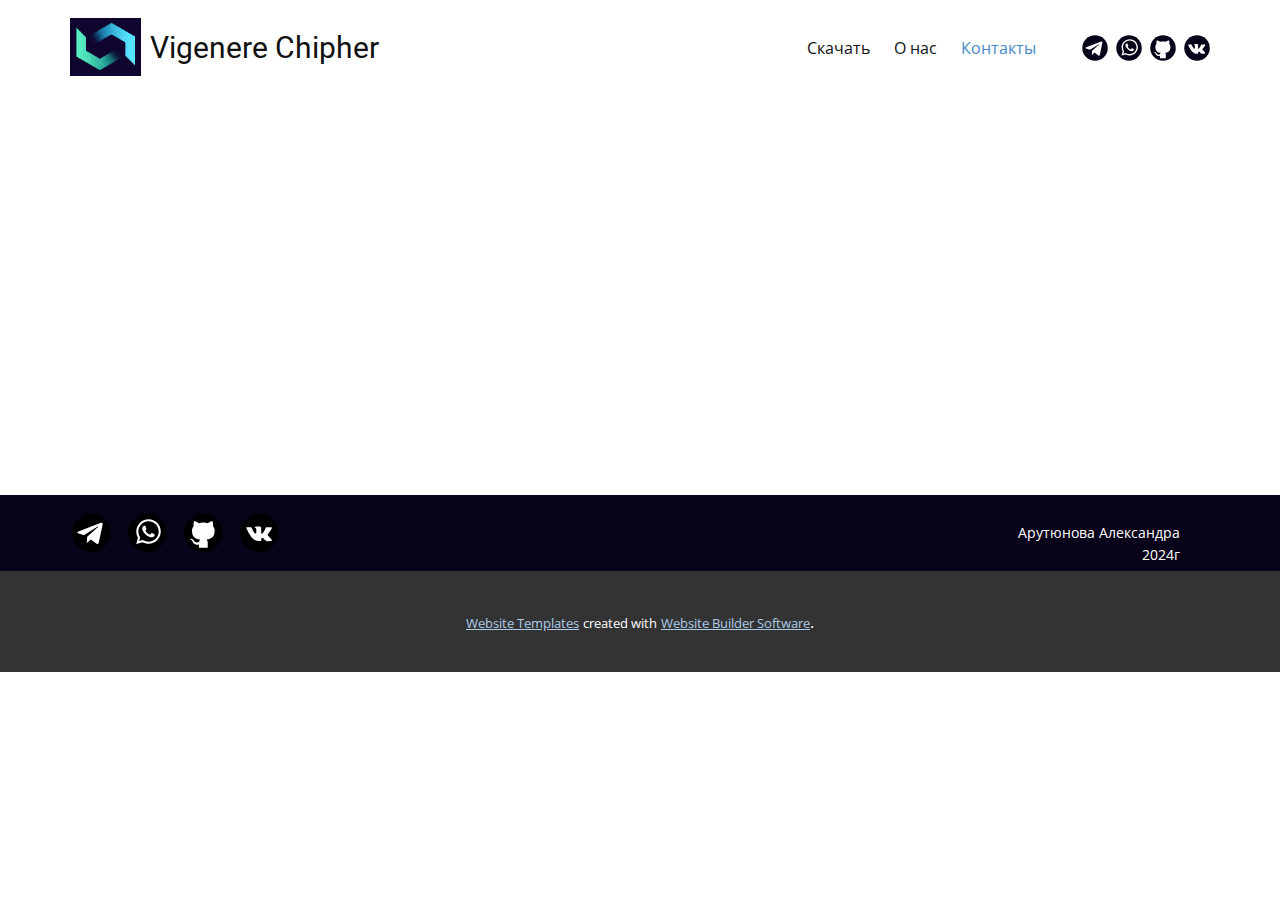
<file: Контакты.html>
<!DOCTYPE html>
<html style="font-size: 16px;" lang="ru"><head>
    <meta name="viewport" content="width=device-width, initial-scale=1.0">
    <meta charset="utf-8">
    <meta name="keywords" content="">
    <meta name="description" content="">
    <title>Контакты</title>
    <link rel="stylesheet" href="nicepage.css" media="screen">
<link rel="stylesheet" href="Контакты.css" media="screen">
    <script class="u-script" type="text/javascript" src="jquery.js" defer=""></script>
    <script class="u-script" type="text/javascript" src="nicepage.js" defer=""></script>
    <meta name="generator" content="Nicepage 6.7.6, nicepage.com">
    <link id="u-theme-google-font" rel="stylesheet" href="https://fonts.googleapis.com/css?family=Roboto:100,100i,300,300i,400,400i,500,500i,700,700i,900,900i|Open+Sans:300,300i,400,400i,500,500i,600,600i,700,700i,800,800i">
    
    
    
    <script type="application/ld+json">{
		"@context": "http://schema.org",
		"@type": "Organization",
		"name": "",
		"logo": "images/2e81876c-dc62-296b-6961-7a0a201e4105.png",
		"sameAs": [
				"https://github.com/alexaarutunova"
		]
}</script>
    <meta name="theme-color" content="#478ac9">
    <meta property="og:title" content="Контакты">
    <meta property="og:type" content="website">
  <meta data-intl-tel-input-cdn-path="intlTelInput/"></head>
  <body data-path-to-root="./" data-include-products="false" class="u-body u-xl-mode" data-lang="ru"><header class="u-align-center-sm u-align-center-xs u-clearfix u-header u-header" id="sec-3497"><div class="u-clearfix u-sheet u-sheet-1">
        <a href="https://nicepage.com" class="u-image u-logo u-image-1" data-image-width="212" data-image-height="172">
          <img src="images/2e81876c-dc62-296b-6961-7a0a201e4105.png" class="u-logo-image u-logo-image-1">
        </a>
        <nav class="u-align-left u-menu u-menu-one-level u-offcanvas u-menu-1">
          <div class="menu-collapse" style="font-size: 1rem;">
            <a class="u-button-style u-nav-link" href="#">
              <svg class="u-svg-link" preserveAspectRatio="xMidYMin slice" viewBox="0 0 302 302" style=""><use xmlns:xlink="http://www.w3.org/1999/xlink" xlink:href="#svg-8a8f"></use></svg>
              <svg xmlns="http://www.w3.org/2000/svg" xmlns:xlink="http://www.w3.org/1999/xlink" version="1.1" id="svg-8a8f" x="0px" y="0px" viewBox="0 0 302 302" style="enable-background:new 0 0 302 302;" xml:space="preserve" class="u-svg-content"><g><rect y="36" width="302" height="30"></rect><rect y="236" width="302" height="30"></rect><rect y="136" width="302" height="30"></rect>
</g><g></g><g></g><g></g><g></g><g></g><g></g><g></g><g></g><g></g><g></g><g></g><g></g><g></g><g></g><g></g></svg>
            </a>
          </div>
          <div class="u-custom-menu u-nav-container">
            <ul class="u-nav u-unstyled u-nav-1"><li class="u-nav-item"><a class="u-button-style u-nav-link u-text-active-palette-1-base u-text-hover-palette-2-base" href="Главная.html#sec-33df" style="padding: 10px 12px;">Скачать</a>
</li><li class="u-nav-item"><a class="u-button-style u-nav-link u-text-active-palette-1-base u-text-hover-palette-2-base" href="Главная.html#sec-4af9" style="padding: 10px 12px;">О нас</a>
</li><li class="u-nav-item"><a class="u-button-style u-nav-link u-text-active-palette-1-base u-text-hover-palette-2-base" href="Главная.html#carousel_307f" style="padding: 10px 12px;">Контакты</a>
</li></ul>
          </div>
          <div class="u-custom-menu u-nav-container-collapse">
            <div class="u-align-center u-black u-container-style u-inner-container-layout u-opacity u-opacity-95 u-sidenav">
              <div class="u-sidenav-overflow">
                <div class="u-menu-close"></div>
                <ul class="u-align-center u-nav u-popupmenu-items u-unstyled u-nav-2"><li class="u-nav-item"><a class="u-button-style u-nav-link" href="Главная.html#sec-33df">Скачать</a>
</li><li class="u-nav-item"><a class="u-button-style u-nav-link" href="Главная.html#sec-4af9">О нас</a>
</li><li class="u-nav-item"><a class="u-button-style u-nav-link" href="Главная.html#carousel_307f">Контакты</a>
</li></ul>
              </div>
            </div>
            <div class="u-black u-menu-overlay u-opacity u-opacity-70"></div>
          </div>
        </nav>
        <div class="u-social-icons u-spacing-8 u-social-icons-1">
          <a class="u-social-url" target="_blank" data-type="Telegram" title="Telegram" href=""><span class="u-icon u-social-icon u-social-telegram u-text-custom-color-1 u-icon-1"><svg class="u-svg-link" preserveAspectRatio="xMidYMin slice" viewBox="0 0 112 112" style=""><use xmlns:xlink="http://www.w3.org/1999/xlink" xlink:href="#svg-c8be"></use></svg><svg class="u-svg-content" viewBox="0 0 112 112" x="0" y="0" id="svg-c8be"><circle fill="currentColor" cx="56.1" cy="56.1" r="55"></circle><path fill="#FFFFFF" d="M18.4,53.2l64.7-24.9c3-1.1,5.6,0.7,4.7,5.3l0,0l-11,51.8c-0.8,3.7-3,4.6-6.1,2.8L53.9,75.8l-8.1,7.8
	c-0.9,0.9-1.7,1.6-3.4,1.6l1.2-17l31.1-28c1.4-1.2-0.3-1.9-2.1-0.7L34.2,63.7l-16.6-5.2C14,57.4,14,54.9,18.4,53.2L18.4,53.2z"></path></svg></span>
          </a>
          <a class="u-social-url" target="_blank" data-type="Whatsapp" title="Whatsapp" href=""><span class="u-icon u-social-icon u-social-whatsapp u-text-custom-color-1 u-icon-2"><svg class="u-svg-link" preserveAspectRatio="xMidYMin slice" viewBox="0 0 112 112" style=""><use xmlns:xlink="http://www.w3.org/1999/xlink" xlink:href="#svg-7e1c"></use></svg><svg class="u-svg-content" viewBox="0 0 112 112" x="0" y="0" id="svg-7e1c"><circle fill="currentColor" cx="56.1" cy="56.1" r="55"></circle><path fill="#FFFFFF" d="M83.8,28.3C77.2,21.7,68.4,18,59,18c-19.3,0-35.1,15.7-35.1,35.1c0,6.2,1.6,12.2,4.7,17.5l-5,18.2L42.2,84
	c5.1,2.8,10.9,4.3,16.8,4.3h0l0,0c19.3,0,35.1-15.7,35.1-35.1C94.1,43.8,90.5,35,83.8,28.3 M59,82.3L59,82.3
	c-5.2,0-10.4-1.4-14.9-4.1l-1.1-0.6l-11,2.9L35,69.8l-0.7-1.1c-2.9-4.6-4.5-10-4.5-15.5C29.8,37,42.9,24,59,24
	c7.8,0,15.1,3,20.6,8.6c5.5,5.5,8.5,12.8,8.5,20.6C88.2,69.2,75.1,82.3,59,82.3 M75,60.5c-0.9-0.4-5.2-2.6-6-2.9
	c-0.8-0.3-1.4-0.4-2,0.4s-2.3,2.9-2.8,3.4c-0.5,0.6-1,0.7-1.9,0.2c-0.9-0.4-3.7-1.4-7.1-4.4c-2.6-2.3-4.4-5.2-4.9-6.1
	c-0.5-0.9-0.1-1.4,0.4-1.8c0.4-0.4,0.9-1,1.3-1.5c0.4-0.5,0.6-0.9,0.9-1.5c0.3-0.6,0.1-1.1-0.1-1.5c-0.2-0.4-2-4.8-2.7-6.5
	c-0.7-1.7-1.4-1.5-2-1.5c-0.5,0-1.1,0-1.7,0c-0.6,0-1.5,0.2-2.3,1.1c-0.8,0.9-3.1,3-3.1,7.3c0,4.3,3.1,8.5,3.6,9.1
	c0.4,0.6,6.2,9.4,15,13.2c2.1,0.9,3.7,1.4,5,1.8c2.1,0.7,4,0.6,5.5,0.3c1.7-0.3,5.2-2.1,5.9-4.2c0.7-2,0.7-3.8,0.5-4.2
	C76.5,61.1,75.9,60.9,75,60.5"></path></svg></span>
          </a>
          <a class="u-social-url" target="_blank" data-type="Github" title="Github" href=""><span class="u-icon u-social-github u-social-icon u-text-custom-color-1 u-icon-3"><svg class="u-svg-link" preserveAspectRatio="xMidYMin slice" viewBox="0 0 112 112" style=""><use xmlns:xlink="http://www.w3.org/1999/xlink" xlink:href="#svg-708e"></use></svg><svg class="u-svg-content" viewBox="0 0 112 112" x="0" y="0" id="svg-708e"><circle fill="currentColor" cx="56.1" cy="56.1" r="55"></circle><path fill="#FFFFFF" d="M88,51.3c0-5.5-1.9-10.2-5.3-13.7c0.6-1.3,2.3-6.5-0.5-13.5c0,0-4.2-1.4-14,5.3c-4.1-1.1-8.4-1.7-12.7-1.8
	c-4.3,0-8.7,0.6-12.7,1.8c-9.7-6.6-14-5.3-14-5.3c-2.8,7-1,12.2-0.5,13.5C25,41.2,23,45.7,23,51.3c0,19.6,11.9,23.9,23.3,25.2
	c-1.5,1.3-2.8,3.5-3.2,6.8c-3,1.3-10.2,3.6-14.9-4.3c0,0-2.7-4.9-7.8-5.3c0,0-5-0.1-0.4,3.1c0,0,3.3,1.6,5.6,7.5c0,0,3,9.1,17.2,6
	c0,4.3,0.1,8.3,0.1,9.5h25.2c0-1.7,0.1-7.2,0.1-14c0-4.7-1.7-7.9-3.4-9.4C76,75.2,88,70.9,88,51.3z"></path></svg></span>
          </a>
          <a class="u-social-url" target="_blank" data-type="VK" title="VK" href=""><span class="u-icon u-social-icon u-social-vk u-text-custom-color-1 u-icon-4"><svg class="u-svg-link" preserveAspectRatio="xMidYMin slice" viewBox="0 0 112 112" style=""><use xmlns:xlink="http://www.w3.org/1999/xlink" xlink:href="#svg-39e3"></use></svg><svg class="u-svg-content" viewBox="0 0 112 112" x="0" y="0" id="svg-39e3"><circle fill="currentColor" class="st0" cx="56.1" cy="56.1" r="55"></circle><path fill="#FFFFFF" d="M88.2,80.7l-9.8,0.1c0,0-2.1,0.4-4.9-1.5c-3.7-2.5-7.2-9.1-9.9-8.2C60.9,72,61,77.9,61,77.9s0,1.3-0.6,1.9
      c-0.7,0.7-2,0.9-2,0.9H54c0,0-9.7,0.6-18.3-8.3c-9.3-9.7-17.6-29-17.6-29s-0.5-1.3,0-1.9c0.6-0.7,2.2-0.7,2.2-0.7l10.5-0.1
      c0,0,1,0.2,1.7,0.7c0.6,0.4,0.9,1.2,0.9,1.2s1.7,4.3,4,8.2c4.4,7.6,6.4,9.3,7.9,8.4c2.2-1.2,1.5-10.7,1.5-10.7s0-3.5-1.1-5
      c-0.9-1.2-2.5-1.5-3.3-1.6c-0.6-0.1,0.4-1.5,1.6-2.1c1.9-0.9,5.2-1,9.2-0.9c3.1,0,4,0.2,5.2,0.5c3.6,0.9,2.4,4.3,2.4,12.4
      c0,2.6-0.5,6.3,1.4,7.5c0.8,0.5,2.8,0.1,7.7-8.3c2.3-4,4.1-8.6,4.1-8.6s0.4-0.8,1-1.2s1.4-0.3,1.4-0.3l11.1-0.1c0,0,3.3-0.4,3.9,1.1
      c0.6,1.6-1.2,5.3-5.8,11.3c-7.4,9.9-8.3,9-2.1,14.7c5.9,5.5,7.1,8.1,7.3,8.5C93.4,80.4,88.2,80.7,88.2,80.7z"></path></svg></span>
          </a>
        </div>
        <h3 class="u-headline u-text u-text-default u-text-1">
          <a href="/" style="font-weight: 400;">Vigenere Chipher </a>
        </h3>
      </div></header>
    <section class="u-clearfix u-section-1" id="sec-a51f">
      <div class="u-clearfix u-sheet u-sheet-1"></div>
    </section>
    
    
    
    <footer class="u-align-center u-clearfix u-custom-color-1 u-footer u-footer" id="sec-90dc"><div class="u-clearfix u-sheet u-sheet-1">
        <div class="data-layout-selected u-clearfix u-expanded-width u-layout-wrap u-layout-wrap-1">
          <div class="u-layout">
            <div class="u-layout-row">
              <div class="u-align-left u-container-style u-layout-cell u-left-cell u-size-21 u-layout-cell-1">
                <div class="u-container-layout u-valign-middle u-container-layout-1">
                  <div class="u-social-icons u-spacing-17 u-social-icons-1">
                    <a class="u-social-url" target="_blank" data-type="Telegram" title="Telegram" href=""><span class="u-icon u-social-icon u-social-telegram u-text-black u-icon-1"><svg class="u-svg-link" preserveAspectRatio="xMidYMin slice" viewBox="0 0 112 112" style=""><use xmlns:xlink="http://www.w3.org/1999/xlink" xlink:href="#svg-b911"></use></svg><svg class="u-svg-content" viewBox="0 0 112 112" x="0" y="0" id="svg-b911"><circle fill="currentColor" cx="56.1" cy="56.1" r="55"></circle><path fill="#FFFFFF" d="M18.4,53.2l64.7-24.9c3-1.1,5.6,0.7,4.7,5.3l0,0l-11,51.8c-0.8,3.7-3,4.6-6.1,2.8L53.9,75.8l-8.1,7.8
	c-0.9,0.9-1.7,1.6-3.4,1.6l1.2-17l31.1-28c1.4-1.2-0.3-1.9-2.1-0.7L34.2,63.7l-16.6-5.2C14,57.4,14,54.9,18.4,53.2L18.4,53.2z"></path></svg></span>
                    </a>
                    <a class="u-social-url" target="_blank" data-type="Whatsapp" title="Whatsapp" href=""><span class="u-icon u-social-icon u-social-whatsapp u-text-black u-icon-2"><svg class="u-svg-link" preserveAspectRatio="xMidYMin slice" viewBox="0 0 112 112" style=""><use xmlns:xlink="http://www.w3.org/1999/xlink" xlink:href="#svg-ed2f"></use></svg><svg class="u-svg-content" viewBox="0 0 112 112" x="0" y="0" id="svg-ed2f"><circle fill="currentColor" cx="56.1" cy="56.1" r="55"></circle><path fill="#FFFFFF" d="M83.8,28.3C77.2,21.7,68.4,18,59,18c-19.3,0-35.1,15.7-35.1,35.1c0,6.2,1.6,12.2,4.7,17.5l-5,18.2L42.2,84
	c5.1,2.8,10.9,4.3,16.8,4.3h0l0,0c19.3,0,35.1-15.7,35.1-35.1C94.1,43.8,90.5,35,83.8,28.3 M59,82.3L59,82.3
	c-5.2,0-10.4-1.4-14.9-4.1l-1.1-0.6l-11,2.9L35,69.8l-0.7-1.1c-2.9-4.6-4.5-10-4.5-15.5C29.8,37,42.9,24,59,24
	c7.8,0,15.1,3,20.6,8.6c5.5,5.5,8.5,12.8,8.5,20.6C88.2,69.2,75.1,82.3,59,82.3 M75,60.5c-0.9-0.4-5.2-2.6-6-2.9
	c-0.8-0.3-1.4-0.4-2,0.4s-2.3,2.9-2.8,3.4c-0.5,0.6-1,0.7-1.9,0.2c-0.9-0.4-3.7-1.4-7.1-4.4c-2.6-2.3-4.4-5.2-4.9-6.1
	c-0.5-0.9-0.1-1.4,0.4-1.8c0.4-0.4,0.9-1,1.3-1.5c0.4-0.5,0.6-0.9,0.9-1.5c0.3-0.6,0.1-1.1-0.1-1.5c-0.2-0.4-2-4.8-2.7-6.5
	c-0.7-1.7-1.4-1.5-2-1.5c-0.5,0-1.1,0-1.7,0c-0.6,0-1.5,0.2-2.3,1.1c-0.8,0.9-3.1,3-3.1,7.3c0,4.3,3.1,8.5,3.6,9.1
	c0.4,0.6,6.2,9.4,15,13.2c2.1,0.9,3.7,1.4,5,1.8c2.1,0.7,4,0.6,5.5,0.3c1.7-0.3,5.2-2.1,5.9-4.2c0.7-2,0.7-3.8,0.5-4.2
	C76.5,61.1,75.9,60.9,75,60.5"></path></svg></span>
                    </a>
                    <a class="u-social-url" target="_blank" data-type="Github" title="Github" href="https://github.com/alexaarutunova"><span class="u-icon u-social-github u-social-icon u-text-black u-icon-3"><svg class="u-svg-link" preserveAspectRatio="xMidYMin slice" viewBox="0 0 112 112" style=""><use xmlns:xlink="http://www.w3.org/1999/xlink" xlink:href="#svg-5658"></use></svg><svg class="u-svg-content" viewBox="0 0 112 112" x="0" y="0" id="svg-5658"><circle fill="currentColor" cx="56.1" cy="56.1" r="55"></circle><path fill="#FFFFFF" d="M88,51.3c0-5.5-1.9-10.2-5.3-13.7c0.6-1.3,2.3-6.5-0.5-13.5c0,0-4.2-1.4-14,5.3c-4.1-1.1-8.4-1.7-12.7-1.8
	c-4.3,0-8.7,0.6-12.7,1.8c-9.7-6.6-14-5.3-14-5.3c-2.8,7-1,12.2-0.5,13.5C25,41.2,23,45.7,23,51.3c0,19.6,11.9,23.9,23.3,25.2
	c-1.5,1.3-2.8,3.5-3.2,6.8c-3,1.3-10.2,3.6-14.9-4.3c0,0-2.7-4.9-7.8-5.3c0,0-5-0.1-0.4,3.1c0,0,3.3,1.6,5.6,7.5c0,0,3,9.1,17.2,6
	c0,4.3,0.1,8.3,0.1,9.5h25.2c0-1.7,0.1-7.2,0.1-14c0-4.7-1.7-7.9-3.4-9.4C76,75.2,88,70.9,88,51.3z"></path></svg></span>
                    </a>
                    <a class="u-social-url" target="_blank" data-type="VK" title="VK" href=""><span class="u-icon u-social-icon u-social-vk u-text-black u-icon-4"><svg class="u-svg-link" preserveAspectRatio="xMidYMin slice" viewBox="0 0 112 112" style=""><use xmlns:xlink="http://www.w3.org/1999/xlink" xlink:href="#svg-0c72"></use></svg><svg class="u-svg-content" viewBox="0 0 112 112" x="0" y="0" id="svg-0c72"><circle fill="currentColor" class="st0" cx="56.1" cy="56.1" r="55"></circle><path fill="#FFFFFF" d="M88.2,80.7l-9.8,0.1c0,0-2.1,0.4-4.9-1.5c-3.7-2.5-7.2-9.1-9.9-8.2C60.9,72,61,77.9,61,77.9s0,1.3-0.6,1.9
      c-0.7,0.7-2,0.9-2,0.9H54c0,0-9.7,0.6-18.3-8.3c-9.3-9.7-17.6-29-17.6-29s-0.5-1.3,0-1.9c0.6-0.7,2.2-0.7,2.2-0.7l10.5-0.1
      c0,0,1,0.2,1.7,0.7c0.6,0.4,0.9,1.2,0.9,1.2s1.7,4.3,4,8.2c4.4,7.6,6.4,9.3,7.9,8.4c2.2-1.2,1.5-10.7,1.5-10.7s0-3.5-1.1-5
      c-0.9-1.2-2.5-1.5-3.3-1.6c-0.6-0.1,0.4-1.5,1.6-2.1c1.9-0.9,5.2-1,9.2-0.9c3.1,0,4,0.2,5.2,0.5c3.6,0.9,2.4,4.3,2.4,12.4
      c0,2.6-0.5,6.3,1.4,7.5c0.8,0.5,2.8,0.1,7.7-8.3c2.3-4,4.1-8.6,4.1-8.6s0.4-0.8,1-1.2s1.4-0.3,1.4-0.3l11.1-0.1c0,0,3.3-0.4,3.9,1.1
      c0.6,1.6-1.2,5.3-5.8,11.3c-7.4,9.9-8.3,9-2.1,14.7c5.9,5.5,7.1,8.1,7.3,8.5C93.4,80.4,88.2,80.7,88.2,80.7z"></path></svg></span>
                    </a>
                  </div>
                </div>
              </div>
              <div class="u-container-style u-layout-cell u-size-25 u-layout-cell-2">
                <div class="u-container-layout u-container-layout-2"></div>
              </div>
              <div class="u-align-left-sm u-align-left-xs u-align-right-lg u-align-right-md u-align-right-xl u-container-style u-layout-cell u-right-cell u-size-14-lg u-size-14-xl u-size-28-md u-size-28-sm u-size-28-xs u-layout-cell-3">
                <div class="u-container-layout u-container-layout-3">
                  <p class="u-small-text u-text u-text-variant u-text-1"> Арутюнова Александра 2024г</p>
                </div>
              </div>
            </div>
          </div>
        </div>
      </div></footer>
    <section class="u-backlink u-clearfix u-grey-80">
      <a class="u-link" href="https://nicepage.com/website-templates" target="_blank">
        <span>Website Templates</span>
      </a>
      <p class="u-text">
        <span>created with</span>
      </p>
      <a class="u-link" href="" target="_blank">
        <span>Website Builder Software</span>
      </a>. 
    </section>
  
</body></html>
</file>
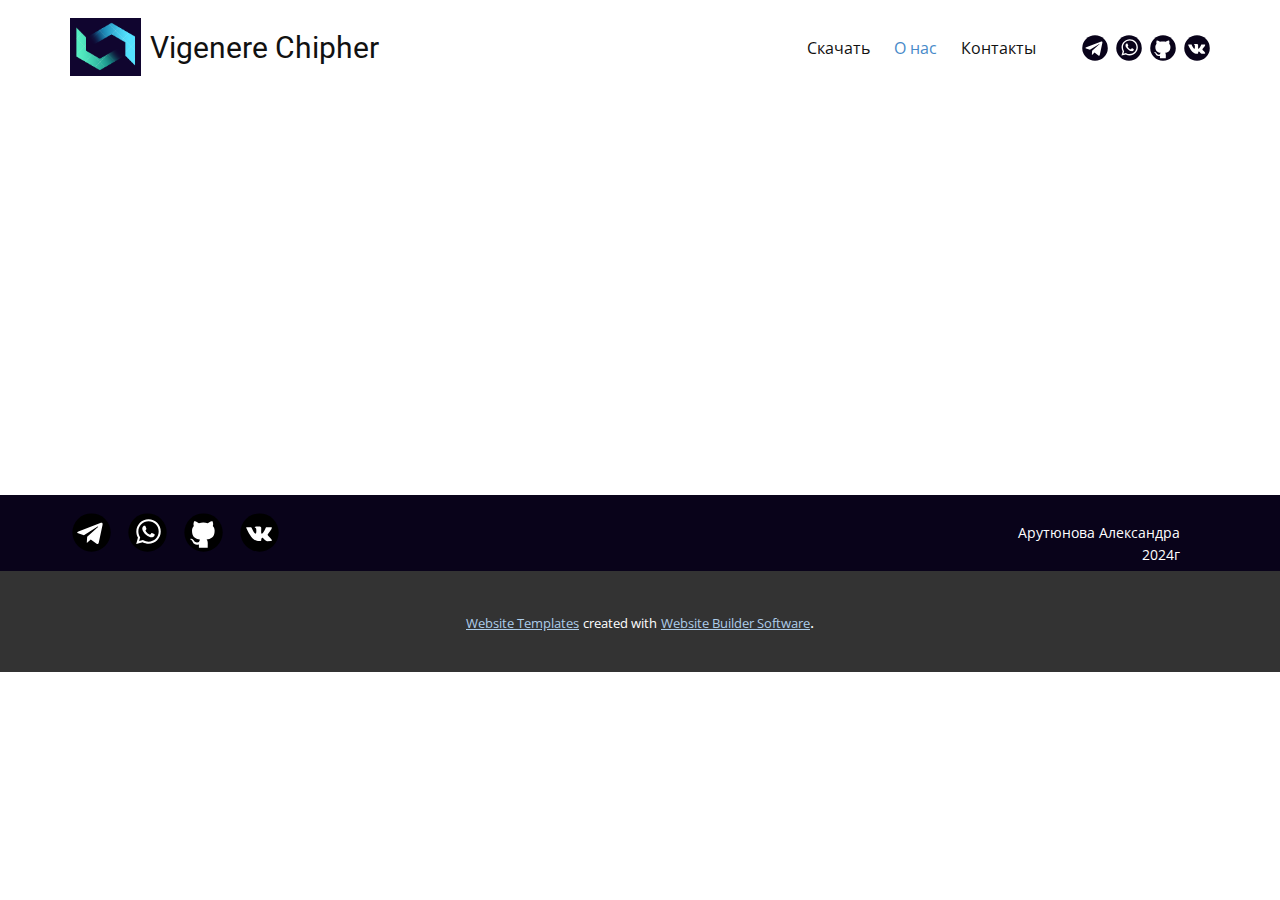
<file: О-нас.html>
<!DOCTYPE html>
<html style="font-size: 16px;" lang="ru"><head>
    <meta name="viewport" content="width=device-width, initial-scale=1.0">
    <meta charset="utf-8">
    <meta name="keywords" content="">
    <meta name="description" content="">
    <title>О нас</title>
    <link rel="stylesheet" href="nicepage.css" media="screen">
<link rel="stylesheet" href="О-нас.css" media="screen">
    <script class="u-script" type="text/javascript" src="jquery.js" defer=""></script>
    <script class="u-script" type="text/javascript" src="nicepage.js" defer=""></script>
    <meta name="generator" content="Nicepage 6.7.6, nicepage.com">
    <link id="u-theme-google-font" rel="stylesheet" href="https://fonts.googleapis.com/css?family=Roboto:100,100i,300,300i,400,400i,500,500i,700,700i,900,900i|Open+Sans:300,300i,400,400i,500,500i,600,600i,700,700i,800,800i">
    
    
    
    <script type="application/ld+json">{
		"@context": "http://schema.org",
		"@type": "Organization",
		"name": "",
		"logo": "images/2e81876c-dc62-296b-6961-7a0a201e4105.png",
		"sameAs": [
				"https://github.com/alexaarutunova"
		]
}</script>
    <meta name="theme-color" content="#478ac9">
    <meta property="og:title" content="О нас">
    <meta property="og:type" content="website">
  <meta data-intl-tel-input-cdn-path="intlTelInput/"></head>
  <body data-path-to-root="./" data-include-products="false" class="u-body u-xl-mode" data-lang="ru"><header class="u-align-center-sm u-align-center-xs u-clearfix u-header u-header" id="sec-3497"><div class="u-clearfix u-sheet u-sheet-1">
        <a href="https://nicepage.com" class="u-image u-logo u-image-1" data-image-width="212" data-image-height="172">
          <img src="images/2e81876c-dc62-296b-6961-7a0a201e4105.png" class="u-logo-image u-logo-image-1">
        </a>
        <nav class="u-align-left u-menu u-menu-one-level u-offcanvas u-menu-1">
          <div class="menu-collapse" style="font-size: 1rem;">
            <a class="u-button-style u-nav-link" href="#">
              <svg class="u-svg-link" preserveAspectRatio="xMidYMin slice" viewBox="0 0 302 302" style=""><use xmlns:xlink="http://www.w3.org/1999/xlink" xlink:href="#svg-8a8f"></use></svg>
              <svg xmlns="http://www.w3.org/2000/svg" xmlns:xlink="http://www.w3.org/1999/xlink" version="1.1" id="svg-8a8f" x="0px" y="0px" viewBox="0 0 302 302" style="enable-background:new 0 0 302 302;" xml:space="preserve" class="u-svg-content"><g><rect y="36" width="302" height="30"></rect><rect y="236" width="302" height="30"></rect><rect y="136" width="302" height="30"></rect>
</g><g></g><g></g><g></g><g></g><g></g><g></g><g></g><g></g><g></g><g></g><g></g><g></g><g></g><g></g><g></g></svg>
            </a>
          </div>
          <div class="u-custom-menu u-nav-container">
            <ul class="u-nav u-unstyled u-nav-1"><li class="u-nav-item"><a class="u-button-style u-nav-link u-text-active-palette-1-base u-text-hover-palette-2-base" href="Главная.html#sec-33df" style="padding: 10px 12px;">Скачать</a>
</li><li class="u-nav-item"><a class="u-button-style u-nav-link u-text-active-palette-1-base u-text-hover-palette-2-base" href="Главная.html#sec-4af9" style="padding: 10px 12px;">О нас</a>
</li><li class="u-nav-item"><a class="u-button-style u-nav-link u-text-active-palette-1-base u-text-hover-palette-2-base" href="Главная.html#carousel_307f" style="padding: 10px 12px;">Контакты</a>
</li></ul>
          </div>
          <div class="u-custom-menu u-nav-container-collapse">
            <div class="u-align-center u-black u-container-style u-inner-container-layout u-opacity u-opacity-95 u-sidenav">
              <div class="u-sidenav-overflow">
                <div class="u-menu-close"></div>
                <ul class="u-align-center u-nav u-popupmenu-items u-unstyled u-nav-2"><li class="u-nav-item"><a class="u-button-style u-nav-link" href="Главная.html#sec-33df">Скачать</a>
</li><li class="u-nav-item"><a class="u-button-style u-nav-link" href="Главная.html#sec-4af9">О нас</a>
</li><li class="u-nav-item"><a class="u-button-style u-nav-link" href="Главная.html#carousel_307f">Контакты</a>
</li></ul>
              </div>
            </div>
            <div class="u-black u-menu-overlay u-opacity u-opacity-70"></div>
          </div>
        </nav>
        <div class="u-social-icons u-spacing-8 u-social-icons-1">
          <a class="u-social-url" target="_blank" data-type="Telegram" title="Telegram" href=""><span class="u-icon u-social-icon u-social-telegram u-text-custom-color-1 u-icon-1"><svg class="u-svg-link" preserveAspectRatio="xMidYMin slice" viewBox="0 0 112 112" style=""><use xmlns:xlink="http://www.w3.org/1999/xlink" xlink:href="#svg-c8be"></use></svg><svg class="u-svg-content" viewBox="0 0 112 112" x="0" y="0" id="svg-c8be"><circle fill="currentColor" cx="56.1" cy="56.1" r="55"></circle><path fill="#FFFFFF" d="M18.4,53.2l64.7-24.9c3-1.1,5.6,0.7,4.7,5.3l0,0l-11,51.8c-0.8,3.7-3,4.6-6.1,2.8L53.9,75.8l-8.1,7.8
	c-0.9,0.9-1.7,1.6-3.4,1.6l1.2-17l31.1-28c1.4-1.2-0.3-1.9-2.1-0.7L34.2,63.7l-16.6-5.2C14,57.4,14,54.9,18.4,53.2L18.4,53.2z"></path></svg></span>
          </a>
          <a class="u-social-url" target="_blank" data-type="Whatsapp" title="Whatsapp" href=""><span class="u-icon u-social-icon u-social-whatsapp u-text-custom-color-1 u-icon-2"><svg class="u-svg-link" preserveAspectRatio="xMidYMin slice" viewBox="0 0 112 112" style=""><use xmlns:xlink="http://www.w3.org/1999/xlink" xlink:href="#svg-7e1c"></use></svg><svg class="u-svg-content" viewBox="0 0 112 112" x="0" y="0" id="svg-7e1c"><circle fill="currentColor" cx="56.1" cy="56.1" r="55"></circle><path fill="#FFFFFF" d="M83.8,28.3C77.2,21.7,68.4,18,59,18c-19.3,0-35.1,15.7-35.1,35.1c0,6.2,1.6,12.2,4.7,17.5l-5,18.2L42.2,84
	c5.1,2.8,10.9,4.3,16.8,4.3h0l0,0c19.3,0,35.1-15.7,35.1-35.1C94.1,43.8,90.5,35,83.8,28.3 M59,82.3L59,82.3
	c-5.2,0-10.4-1.4-14.9-4.1l-1.1-0.6l-11,2.9L35,69.8l-0.7-1.1c-2.9-4.6-4.5-10-4.5-15.5C29.8,37,42.9,24,59,24
	c7.8,0,15.1,3,20.6,8.6c5.5,5.5,8.5,12.8,8.5,20.6C88.2,69.2,75.1,82.3,59,82.3 M75,60.5c-0.9-0.4-5.2-2.6-6-2.9
	c-0.8-0.3-1.4-0.4-2,0.4s-2.3,2.9-2.8,3.4c-0.5,0.6-1,0.7-1.9,0.2c-0.9-0.4-3.7-1.4-7.1-4.4c-2.6-2.3-4.4-5.2-4.9-6.1
	c-0.5-0.9-0.1-1.4,0.4-1.8c0.4-0.4,0.9-1,1.3-1.5c0.4-0.5,0.6-0.9,0.9-1.5c0.3-0.6,0.1-1.1-0.1-1.5c-0.2-0.4-2-4.8-2.7-6.5
	c-0.7-1.7-1.4-1.5-2-1.5c-0.5,0-1.1,0-1.7,0c-0.6,0-1.5,0.2-2.3,1.1c-0.8,0.9-3.1,3-3.1,7.3c0,4.3,3.1,8.5,3.6,9.1
	c0.4,0.6,6.2,9.4,15,13.2c2.1,0.9,3.7,1.4,5,1.8c2.1,0.7,4,0.6,5.5,0.3c1.7-0.3,5.2-2.1,5.9-4.2c0.7-2,0.7-3.8,0.5-4.2
	C76.5,61.1,75.9,60.9,75,60.5"></path></svg></span>
          </a>
          <a class="u-social-url" target="_blank" data-type="Github" title="Github" href=""><span class="u-icon u-social-github u-social-icon u-text-custom-color-1 u-icon-3"><svg class="u-svg-link" preserveAspectRatio="xMidYMin slice" viewBox="0 0 112 112" style=""><use xmlns:xlink="http://www.w3.org/1999/xlink" xlink:href="#svg-708e"></use></svg><svg class="u-svg-content" viewBox="0 0 112 112" x="0" y="0" id="svg-708e"><circle fill="currentColor" cx="56.1" cy="56.1" r="55"></circle><path fill="#FFFFFF" d="M88,51.3c0-5.5-1.9-10.2-5.3-13.7c0.6-1.3,2.3-6.5-0.5-13.5c0,0-4.2-1.4-14,5.3c-4.1-1.1-8.4-1.7-12.7-1.8
	c-4.3,0-8.7,0.6-12.7,1.8c-9.7-6.6-14-5.3-14-5.3c-2.8,7-1,12.2-0.5,13.5C25,41.2,23,45.7,23,51.3c0,19.6,11.9,23.9,23.3,25.2
	c-1.5,1.3-2.8,3.5-3.2,6.8c-3,1.3-10.2,3.6-14.9-4.3c0,0-2.7-4.9-7.8-5.3c0,0-5-0.1-0.4,3.1c0,0,3.3,1.6,5.6,7.5c0,0,3,9.1,17.2,6
	c0,4.3,0.1,8.3,0.1,9.5h25.2c0-1.7,0.1-7.2,0.1-14c0-4.7-1.7-7.9-3.4-9.4C76,75.2,88,70.9,88,51.3z"></path></svg></span>
          </a>
          <a class="u-social-url" target="_blank" data-type="VK" title="VK" href=""><span class="u-icon u-social-icon u-social-vk u-text-custom-color-1 u-icon-4"><svg class="u-svg-link" preserveAspectRatio="xMidYMin slice" viewBox="0 0 112 112" style=""><use xmlns:xlink="http://www.w3.org/1999/xlink" xlink:href="#svg-39e3"></use></svg><svg class="u-svg-content" viewBox="0 0 112 112" x="0" y="0" id="svg-39e3"><circle fill="currentColor" class="st0" cx="56.1" cy="56.1" r="55"></circle><path fill="#FFFFFF" d="M88.2,80.7l-9.8,0.1c0,0-2.1,0.4-4.9-1.5c-3.7-2.5-7.2-9.1-9.9-8.2C60.9,72,61,77.9,61,77.9s0,1.3-0.6,1.9
      c-0.7,0.7-2,0.9-2,0.9H54c0,0-9.7,0.6-18.3-8.3c-9.3-9.7-17.6-29-17.6-29s-0.5-1.3,0-1.9c0.6-0.7,2.2-0.7,2.2-0.7l10.5-0.1
      c0,0,1,0.2,1.7,0.7c0.6,0.4,0.9,1.2,0.9,1.2s1.7,4.3,4,8.2c4.4,7.6,6.4,9.3,7.9,8.4c2.2-1.2,1.5-10.7,1.5-10.7s0-3.5-1.1-5
      c-0.9-1.2-2.5-1.5-3.3-1.6c-0.6-0.1,0.4-1.5,1.6-2.1c1.9-0.9,5.2-1,9.2-0.9c3.1,0,4,0.2,5.2,0.5c3.6,0.9,2.4,4.3,2.4,12.4
      c0,2.6-0.5,6.3,1.4,7.5c0.8,0.5,2.8,0.1,7.7-8.3c2.3-4,4.1-8.6,4.1-8.6s0.4-0.8,1-1.2s1.4-0.3,1.4-0.3l11.1-0.1c0,0,3.3-0.4,3.9,1.1
      c0.6,1.6-1.2,5.3-5.8,11.3c-7.4,9.9-8.3,9-2.1,14.7c5.9,5.5,7.1,8.1,7.3,8.5C93.4,80.4,88.2,80.7,88.2,80.7z"></path></svg></span>
          </a>
        </div>
        <h3 class="u-headline u-text u-text-default u-text-1">
          <a href="/" style="font-weight: 400;">Vigenere Chipher </a>
        </h3>
      </div></header>
    <section class="u-clearfix u-section-1" id="sec-16c8">
      <div class="u-clearfix u-sheet u-sheet-1"></div>
    </section>
    
    
    
    <footer class="u-align-center u-clearfix u-custom-color-1 u-footer u-footer" id="sec-90dc"><div class="u-clearfix u-sheet u-sheet-1">
        <div class="data-layout-selected u-clearfix u-expanded-width u-layout-wrap u-layout-wrap-1">
          <div class="u-layout">
            <div class="u-layout-row">
              <div class="u-align-left u-container-style u-layout-cell u-left-cell u-size-21 u-layout-cell-1">
                <div class="u-container-layout u-valign-middle u-container-layout-1">
                  <div class="u-social-icons u-spacing-17 u-social-icons-1">
                    <a class="u-social-url" target="_blank" data-type="Telegram" title="Telegram" href=""><span class="u-icon u-social-icon u-social-telegram u-text-black u-icon-1"><svg class="u-svg-link" preserveAspectRatio="xMidYMin slice" viewBox="0 0 112 112" style=""><use xmlns:xlink="http://www.w3.org/1999/xlink" xlink:href="#svg-b911"></use></svg><svg class="u-svg-content" viewBox="0 0 112 112" x="0" y="0" id="svg-b911"><circle fill="currentColor" cx="56.1" cy="56.1" r="55"></circle><path fill="#FFFFFF" d="M18.4,53.2l64.7-24.9c3-1.1,5.6,0.7,4.7,5.3l0,0l-11,51.8c-0.8,3.7-3,4.6-6.1,2.8L53.9,75.8l-8.1,7.8
	c-0.9,0.9-1.7,1.6-3.4,1.6l1.2-17l31.1-28c1.4-1.2-0.3-1.9-2.1-0.7L34.2,63.7l-16.6-5.2C14,57.4,14,54.9,18.4,53.2L18.4,53.2z"></path></svg></span>
                    </a>
                    <a class="u-social-url" target="_blank" data-type="Whatsapp" title="Whatsapp" href=""><span class="u-icon u-social-icon u-social-whatsapp u-text-black u-icon-2"><svg class="u-svg-link" preserveAspectRatio="xMidYMin slice" viewBox="0 0 112 112" style=""><use xmlns:xlink="http://www.w3.org/1999/xlink" xlink:href="#svg-ed2f"></use></svg><svg class="u-svg-content" viewBox="0 0 112 112" x="0" y="0" id="svg-ed2f"><circle fill="currentColor" cx="56.1" cy="56.1" r="55"></circle><path fill="#FFFFFF" d="M83.8,28.3C77.2,21.7,68.4,18,59,18c-19.3,0-35.1,15.7-35.1,35.1c0,6.2,1.6,12.2,4.7,17.5l-5,18.2L42.2,84
	c5.1,2.8,10.9,4.3,16.8,4.3h0l0,0c19.3,0,35.1-15.7,35.1-35.1C94.1,43.8,90.5,35,83.8,28.3 M59,82.3L59,82.3
	c-5.2,0-10.4-1.4-14.9-4.1l-1.1-0.6l-11,2.9L35,69.8l-0.7-1.1c-2.9-4.6-4.5-10-4.5-15.5C29.8,37,42.9,24,59,24
	c7.8,0,15.1,3,20.6,8.6c5.5,5.5,8.5,12.8,8.5,20.6C88.2,69.2,75.1,82.3,59,82.3 M75,60.5c-0.9-0.4-5.2-2.6-6-2.9
	c-0.8-0.3-1.4-0.4-2,0.4s-2.3,2.9-2.8,3.4c-0.5,0.6-1,0.7-1.9,0.2c-0.9-0.4-3.7-1.4-7.1-4.4c-2.6-2.3-4.4-5.2-4.9-6.1
	c-0.5-0.9-0.1-1.4,0.4-1.8c0.4-0.4,0.9-1,1.3-1.5c0.4-0.5,0.6-0.9,0.9-1.5c0.3-0.6,0.1-1.1-0.1-1.5c-0.2-0.4-2-4.8-2.7-6.5
	c-0.7-1.7-1.4-1.5-2-1.5c-0.5,0-1.1,0-1.7,0c-0.6,0-1.5,0.2-2.3,1.1c-0.8,0.9-3.1,3-3.1,7.3c0,4.3,3.1,8.5,3.6,9.1
	c0.4,0.6,6.2,9.4,15,13.2c2.1,0.9,3.7,1.4,5,1.8c2.1,0.7,4,0.6,5.5,0.3c1.7-0.3,5.2-2.1,5.9-4.2c0.7-2,0.7-3.8,0.5-4.2
	C76.5,61.1,75.9,60.9,75,60.5"></path></svg></span>
                    </a>
                    <a class="u-social-url" target="_blank" data-type="Github" title="Github" href="https://github.com/alexaarutunova"><span class="u-icon u-social-github u-social-icon u-text-black u-icon-3"><svg class="u-svg-link" preserveAspectRatio="xMidYMin slice" viewBox="0 0 112 112" style=""><use xmlns:xlink="http://www.w3.org/1999/xlink" xlink:href="#svg-5658"></use></svg><svg class="u-svg-content" viewBox="0 0 112 112" x="0" y="0" id="svg-5658"><circle fill="currentColor" cx="56.1" cy="56.1" r="55"></circle><path fill="#FFFFFF" d="M88,51.3c0-5.5-1.9-10.2-5.3-13.7c0.6-1.3,2.3-6.5-0.5-13.5c0,0-4.2-1.4-14,5.3c-4.1-1.1-8.4-1.7-12.7-1.8
	c-4.3,0-8.7,0.6-12.7,1.8c-9.7-6.6-14-5.3-14-5.3c-2.8,7-1,12.2-0.5,13.5C25,41.2,23,45.7,23,51.3c0,19.6,11.9,23.9,23.3,25.2
	c-1.5,1.3-2.8,3.5-3.2,6.8c-3,1.3-10.2,3.6-14.9-4.3c0,0-2.7-4.9-7.8-5.3c0,0-5-0.1-0.4,3.1c0,0,3.3,1.6,5.6,7.5c0,0,3,9.1,17.2,6
	c0,4.3,0.1,8.3,0.1,9.5h25.2c0-1.7,0.1-7.2,0.1-14c0-4.7-1.7-7.9-3.4-9.4C76,75.2,88,70.9,88,51.3z"></path></svg></span>
                    </a>
                    <a class="u-social-url" target="_blank" data-type="VK" title="VK" href=""><span class="u-icon u-social-icon u-social-vk u-text-black u-icon-4"><svg class="u-svg-link" preserveAspectRatio="xMidYMin slice" viewBox="0 0 112 112" style=""><use xmlns:xlink="http://www.w3.org/1999/xlink" xlink:href="#svg-0c72"></use></svg><svg class="u-svg-content" viewBox="0 0 112 112" x="0" y="0" id="svg-0c72"><circle fill="currentColor" class="st0" cx="56.1" cy="56.1" r="55"></circle><path fill="#FFFFFF" d="M88.2,80.7l-9.8,0.1c0,0-2.1,0.4-4.9-1.5c-3.7-2.5-7.2-9.1-9.9-8.2C60.9,72,61,77.9,61,77.9s0,1.3-0.6,1.9
      c-0.7,0.7-2,0.9-2,0.9H54c0,0-9.7,0.6-18.3-8.3c-9.3-9.7-17.6-29-17.6-29s-0.5-1.3,0-1.9c0.6-0.7,2.2-0.7,2.2-0.7l10.5-0.1
      c0,0,1,0.2,1.7,0.7c0.6,0.4,0.9,1.2,0.9,1.2s1.7,4.3,4,8.2c4.4,7.6,6.4,9.3,7.9,8.4c2.2-1.2,1.5-10.7,1.5-10.7s0-3.5-1.1-5
      c-0.9-1.2-2.5-1.5-3.3-1.6c-0.6-0.1,0.4-1.5,1.6-2.1c1.9-0.9,5.2-1,9.2-0.9c3.1,0,4,0.2,5.2,0.5c3.6,0.9,2.4,4.3,2.4,12.4
      c0,2.6-0.5,6.3,1.4,7.5c0.8,0.5,2.8,0.1,7.7-8.3c2.3-4,4.1-8.6,4.1-8.6s0.4-0.8,1-1.2s1.4-0.3,1.4-0.3l11.1-0.1c0,0,3.3-0.4,3.9,1.1
      c0.6,1.6-1.2,5.3-5.8,11.3c-7.4,9.9-8.3,9-2.1,14.7c5.9,5.5,7.1,8.1,7.3,8.5C93.4,80.4,88.2,80.7,88.2,80.7z"></path></svg></span>
                    </a>
                  </div>
                </div>
              </div>
              <div class="u-container-style u-layout-cell u-size-25 u-layout-cell-2">
                <div class="u-container-layout u-container-layout-2"></div>
              </div>
              <div class="u-align-left-sm u-align-left-xs u-align-right-lg u-align-right-md u-align-right-xl u-container-style u-layout-cell u-right-cell u-size-14-lg u-size-14-xl u-size-28-md u-size-28-sm u-size-28-xs u-layout-cell-3">
                <div class="u-container-layout u-container-layout-3">
                  <p class="u-small-text u-text u-text-variant u-text-1"> Арутюнова Александра 2024г</p>
                </div>
              </div>
            </div>
          </div>
        </div>
      </div></footer>
    <section class="u-backlink u-clearfix u-grey-80">
      <a class="u-link" href="https://nicepage.com/website-templates" target="_blank">
        <span>Website Templates</span>
      </a>
      <p class="u-text">
        <span>created with</span>
      </p>
      <a class="u-link" href="" target="_blank">
        <span>Website Builder Software</span>
      </a>. 
    </section>
  
</body></html>
</file>
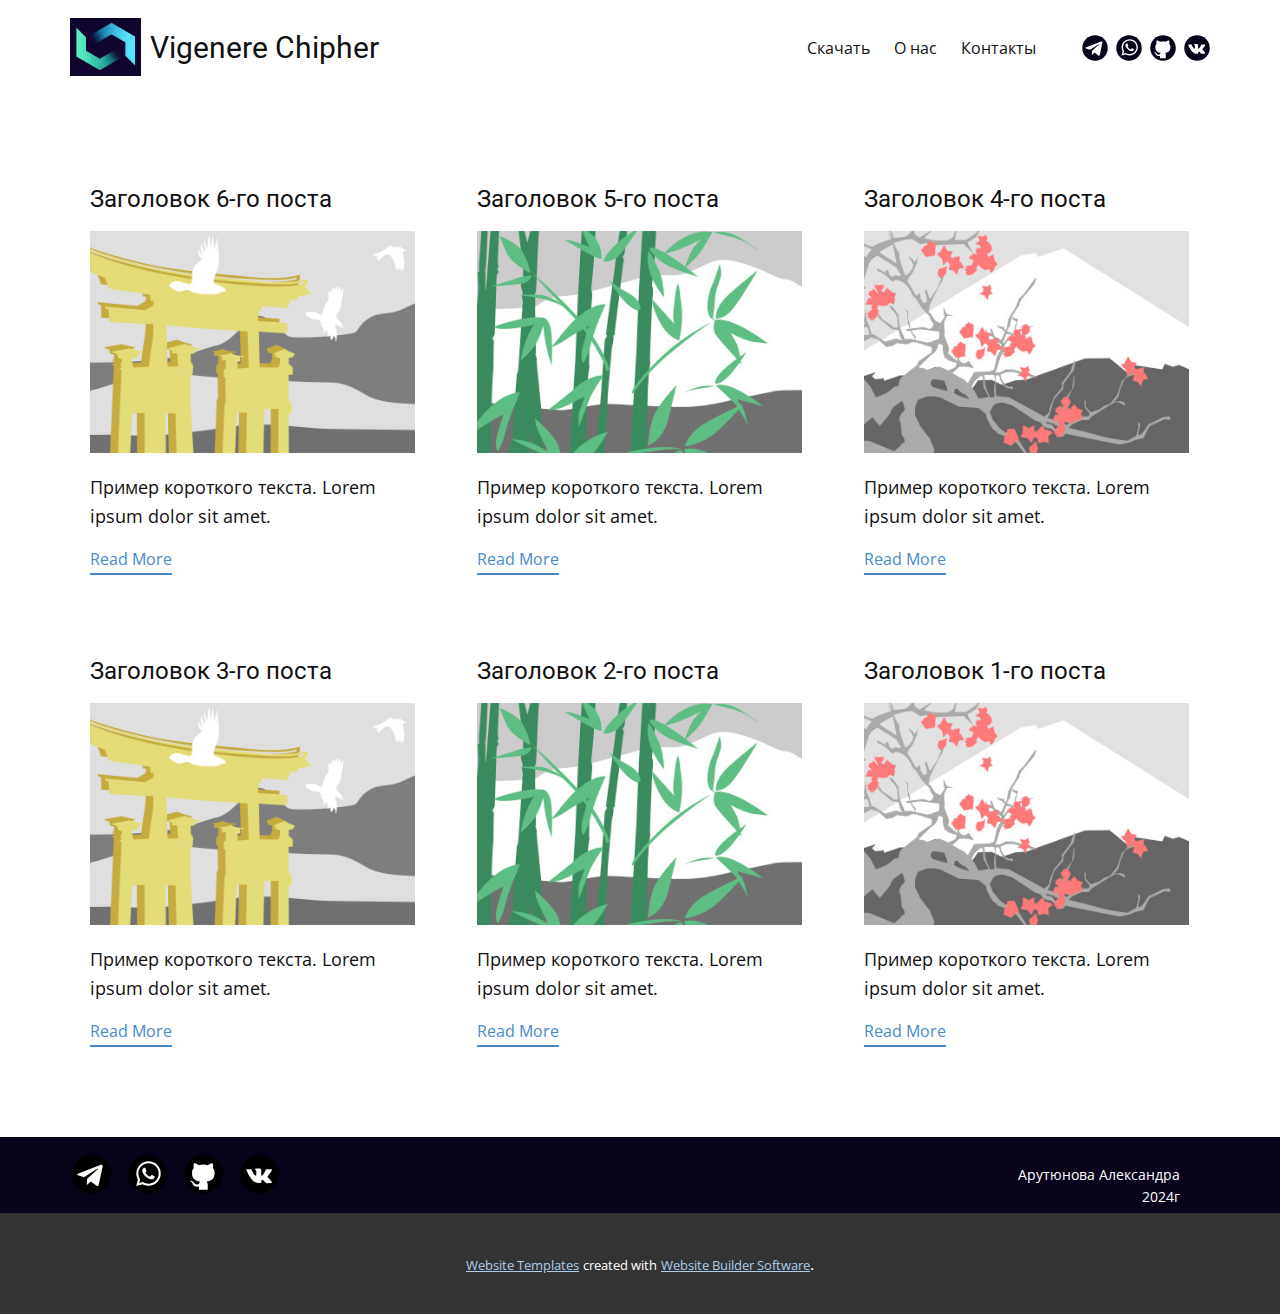
<file: blog/blog.html>
<!DOCTYPE html>
<html style="font-size: 16px;" lang="ru"><head>
    <meta name="viewport" content="width=device-width, initial-scale=1.0">
    <meta charset="utf-8">
    <meta name="keywords" content="">
    <meta name="description" content="">
    <title>Блог</title>
    <link rel="stylesheet" href="../nicepage.css" media="screen">
<link rel="stylesheet" href="../Blog-Template.css" media="screen">
    <script class="u-script" type="text/javascript" src="../jquery.js" defer=""></script>
    <script class="u-script" type="text/javascript" src="../nicepage.js" defer=""></script>
    <meta name="generator" content="Nicepage 6.7.6, nicepage.com">
    <link id="u-theme-google-font" rel="stylesheet" href="https://fonts.googleapis.com/css?family=Roboto:100,100i,300,300i,400,400i,500,500i,700,700i,900,900i|Open+Sans:300,300i,400,400i,500,500i,600,600i,700,700i,800,800i">
    
    
    
    <script type="application/ld+json">{
		"@context": "http://schema.org",
		"@type": "Organization",
		"name": "",
		"logo": "images/2e81876c-dc62-296b-6961-7a0a201e4105.png",
		"sameAs": [
				"https://github.com/alexaarutunova"
		]
}</script>
    <meta name="theme-color" content="#478ac9">
  <meta data-intl-tel-input-cdn-path="intlTelInput/"></head>
  <body data-path-to-root="./" data-include-products="false" class="u-body u-xl-mode" data-lang="ru"><header class="u-align-center-sm u-align-center-xs u-clearfix u-header u-header" id="sec-3497"><div class="u-clearfix u-sheet u-sheet-1">
        <a href="https://nicepage.com" class="u-image u-logo u-image-1" data-image-width="212" data-image-height="172">
          <img src="../images/2e81876c-dc62-296b-6961-7a0a201e4105.png" class="u-logo-image u-logo-image-1">
        </a>
        <nav class="u-align-left u-menu u-menu-one-level u-offcanvas u-menu-1">
          <div class="menu-collapse" style="font-size: 1rem;">
            <a class="u-button-style u-nav-link" href="#">
              <svg class="u-svg-link" preserveAspectRatio="xMidYMin slice" viewBox="0 0 302 302" style=""><use xmlns:xlink="http://www.w3.org/1999/xlink" xlink:href="#svg-8a8f"></use></svg>
              <svg xmlns="http://www.w3.org/2000/svg" xmlns:xlink="http://www.w3.org/1999/xlink" version="1.1" id="svg-8a8f" x="0px" y="0px" viewBox="0 0 302 302" style="enable-background:new 0 0 302 302;" xml:space="preserve" class="u-svg-content"><g><rect y="36" width="302" height="30"></rect><rect y="236" width="302" height="30"></rect><rect y="136" width="302" height="30"></rect>
</g><g></g><g></g><g></g><g></g><g></g><g></g><g></g><g></g><g></g><g></g><g></g><g></g><g></g><g></g><g></g></svg>
            </a>
          </div>
          <div class="u-custom-menu u-nav-container">
            <ul class="u-nav u-unstyled u-nav-1"><li class="u-nav-item"><a class="u-button-style u-nav-link u-text-active-palette-1-base u-text-hover-palette-2-base" href="../Главная.html#sec-33df" style="padding: 10px 12px;">Скачать</a>
</li><li class="u-nav-item"><a class="u-button-style u-nav-link u-text-active-palette-1-base u-text-hover-palette-2-base" href="../Главная.html#sec-4af9" style="padding: 10px 12px;">О нас</a>
</li><li class="u-nav-item"><a class="u-button-style u-nav-link u-text-active-palette-1-base u-text-hover-palette-2-base" href="../Главная.html#carousel_307f" style="padding: 10px 12px;">Контакты</a>
</li></ul>
          </div>
          <div class="u-custom-menu u-nav-container-collapse">
            <div class="u-align-center u-black u-container-style u-inner-container-layout u-opacity u-opacity-95 u-sidenav">
              <div class="u-sidenav-overflow">
                <div class="u-menu-close"></div>
                <ul class="u-align-center u-nav u-popupmenu-items u-unstyled u-nav-2"><li class="u-nav-item"><a class="u-button-style u-nav-link" href="../Главная.html#sec-33df">Скачать</a>
</li><li class="u-nav-item"><a class="u-button-style u-nav-link" href="../Главная.html#sec-4af9">О нас</a>
</li><li class="u-nav-item"><a class="u-button-style u-nav-link" href="../Главная.html#carousel_307f">Контакты</a>
</li></ul>
              </div>
            </div>
            <div class="u-black u-menu-overlay u-opacity u-opacity-70"></div>
          </div>
        </nav>
        <div class="u-social-icons u-spacing-8 u-social-icons-1">
          <a class="u-social-url" target="_blank" data-type="Telegram" title="Telegram" href=""><span class="u-icon u-social-icon u-social-telegram u-text-custom-color-1 u-icon-1"><svg class="u-svg-link" preserveAspectRatio="xMidYMin slice" viewBox="0 0 112 112" style=""><use xmlns:xlink="http://www.w3.org/1999/xlink" xlink:href="#svg-c8be"></use></svg><svg class="u-svg-content" viewBox="0 0 112 112" x="0" y="0" id="svg-c8be"><circle fill="currentColor" cx="56.1" cy="56.1" r="55"></circle><path fill="#FFFFFF" d="M18.4,53.2l64.7-24.9c3-1.1,5.6,0.7,4.7,5.3l0,0l-11,51.8c-0.8,3.7-3,4.6-6.1,2.8L53.9,75.8l-8.1,7.8
	c-0.9,0.9-1.7,1.6-3.4,1.6l1.2-17l31.1-28c1.4-1.2-0.3-1.9-2.1-0.7L34.2,63.7l-16.6-5.2C14,57.4,14,54.9,18.4,53.2L18.4,53.2z"></path></svg></span>
          </a>
          <a class="u-social-url" target="_blank" data-type="Whatsapp" title="Whatsapp" href=""><span class="u-icon u-social-icon u-social-whatsapp u-text-custom-color-1 u-icon-2"><svg class="u-svg-link" preserveAspectRatio="xMidYMin slice" viewBox="0 0 112 112" style=""><use xmlns:xlink="http://www.w3.org/1999/xlink" xlink:href="#svg-7e1c"></use></svg><svg class="u-svg-content" viewBox="0 0 112 112" x="0" y="0" id="svg-7e1c"><circle fill="currentColor" cx="56.1" cy="56.1" r="55"></circle><path fill="#FFFFFF" d="M83.8,28.3C77.2,21.7,68.4,18,59,18c-19.3,0-35.1,15.7-35.1,35.1c0,6.2,1.6,12.2,4.7,17.5l-5,18.2L42.2,84
	c5.1,2.8,10.9,4.3,16.8,4.3h0l0,0c19.3,0,35.1-15.7,35.1-35.1C94.1,43.8,90.5,35,83.8,28.3 M59,82.3L59,82.3
	c-5.2,0-10.4-1.4-14.9-4.1l-1.1-0.6l-11,2.9L35,69.8l-0.7-1.1c-2.9-4.6-4.5-10-4.5-15.5C29.8,37,42.9,24,59,24
	c7.8,0,15.1,3,20.6,8.6c5.5,5.5,8.5,12.8,8.5,20.6C88.2,69.2,75.1,82.3,59,82.3 M75,60.5c-0.9-0.4-5.2-2.6-6-2.9
	c-0.8-0.3-1.4-0.4-2,0.4s-2.3,2.9-2.8,3.4c-0.5,0.6-1,0.7-1.9,0.2c-0.9-0.4-3.7-1.4-7.1-4.4c-2.6-2.3-4.4-5.2-4.9-6.1
	c-0.5-0.9-0.1-1.4,0.4-1.8c0.4-0.4,0.9-1,1.3-1.5c0.4-0.5,0.6-0.9,0.9-1.5c0.3-0.6,0.1-1.1-0.1-1.5c-0.2-0.4-2-4.8-2.7-6.5
	c-0.7-1.7-1.4-1.5-2-1.5c-0.5,0-1.1,0-1.7,0c-0.6,0-1.5,0.2-2.3,1.1c-0.8,0.9-3.1,3-3.1,7.3c0,4.3,3.1,8.5,3.6,9.1
	c0.4,0.6,6.2,9.4,15,13.2c2.1,0.9,3.7,1.4,5,1.8c2.1,0.7,4,0.6,5.5,0.3c1.7-0.3,5.2-2.1,5.9-4.2c0.7-2,0.7-3.8,0.5-4.2
	C76.5,61.1,75.9,60.9,75,60.5"></path></svg></span>
          </a>
          <a class="u-social-url" target="_blank" data-type="Github" title="Github" href=""><span class="u-icon u-social-github u-social-icon u-text-custom-color-1 u-icon-3"><svg class="u-svg-link" preserveAspectRatio="xMidYMin slice" viewBox="0 0 112 112" style=""><use xmlns:xlink="http://www.w3.org/1999/xlink" xlink:href="#svg-708e"></use></svg><svg class="u-svg-content" viewBox="0 0 112 112" x="0" y="0" id="svg-708e"><circle fill="currentColor" cx="56.1" cy="56.1" r="55"></circle><path fill="#FFFFFF" d="M88,51.3c0-5.5-1.9-10.2-5.3-13.7c0.6-1.3,2.3-6.5-0.5-13.5c0,0-4.2-1.4-14,5.3c-4.1-1.1-8.4-1.7-12.7-1.8
	c-4.3,0-8.7,0.6-12.7,1.8c-9.7-6.6-14-5.3-14-5.3c-2.8,7-1,12.2-0.5,13.5C25,41.2,23,45.7,23,51.3c0,19.6,11.9,23.9,23.3,25.2
	c-1.5,1.3-2.8,3.5-3.2,6.8c-3,1.3-10.2,3.6-14.9-4.3c0,0-2.7-4.9-7.8-5.3c0,0-5-0.1-0.4,3.1c0,0,3.3,1.6,5.6,7.5c0,0,3,9.1,17.2,6
	c0,4.3,0.1,8.3,0.1,9.5h25.2c0-1.7,0.1-7.2,0.1-14c0-4.7-1.7-7.9-3.4-9.4C76,75.2,88,70.9,88,51.3z"></path></svg></span>
          </a>
          <a class="u-social-url" target="_blank" data-type="VK" title="VK" href=""><span class="u-icon u-social-icon u-social-vk u-text-custom-color-1 u-icon-4"><svg class="u-svg-link" preserveAspectRatio="xMidYMin slice" viewBox="0 0 112 112" style=""><use xmlns:xlink="http://www.w3.org/1999/xlink" xlink:href="#svg-39e3"></use></svg><svg class="u-svg-content" viewBox="0 0 112 112" x="0" y="0" id="svg-39e3"><circle fill="currentColor" class="st0" cx="56.1" cy="56.1" r="55"></circle><path fill="#FFFFFF" d="M88.2,80.7l-9.8,0.1c0,0-2.1,0.4-4.9-1.5c-3.7-2.5-7.2-9.1-9.9-8.2C60.9,72,61,77.9,61,77.9s0,1.3-0.6,1.9
      c-0.7,0.7-2,0.9-2,0.9H54c0,0-9.7,0.6-18.3-8.3c-9.3-9.7-17.6-29-17.6-29s-0.5-1.3,0-1.9c0.6-0.7,2.2-0.7,2.2-0.7l10.5-0.1
      c0,0,1,0.2,1.7,0.7c0.6,0.4,0.9,1.2,0.9,1.2s1.7,4.3,4,8.2c4.4,7.6,6.4,9.3,7.9,8.4c2.2-1.2,1.5-10.7,1.5-10.7s0-3.5-1.1-5
      c-0.9-1.2-2.5-1.5-3.3-1.6c-0.6-0.1,0.4-1.5,1.6-2.1c1.9-0.9,5.2-1,9.2-0.9c3.1,0,4,0.2,5.2,0.5c3.6,0.9,2.4,4.3,2.4,12.4
      c0,2.6-0.5,6.3,1.4,7.5c0.8,0.5,2.8,0.1,7.7-8.3c2.3-4,4.1-8.6,4.1-8.6s0.4-0.8,1-1.2s1.4-0.3,1.4-0.3l11.1-0.1c0,0,3.3-0.4,3.9,1.1
      c0.6,1.6-1.2,5.3-5.8,11.3c-7.4,9.9-8.3,9-2.1,14.7c5.9,5.5,7.1,8.1,7.3,8.5C93.4,80.4,88.2,80.7,88.2,80.7z"></path></svg></span>
          </a>
        </div>
        <h3 class="u-headline u-text u-text-default u-text-1">
          <a href="/" style="font-weight: 400;">Vigenere Chipher </a>
        </h3>
      </div></header>
    <section class="u-clearfix u-section-1" id="sec-d913">
      <div class="u-clearfix u-sheet u-valign-middle u-sheet-1"><!--blog--><!--blog_options_json--><!--{"type":"Recent","source":"","tags":"","count":""}--><!--/blog_options_json-->
        <div class="u-blog u-expanded-width u-repeater u-repeater-1"><!--blog_post-->
          <div class="u-blog-post u-container-style u-repeater-item u-white u-repeater-item-1">
            <div class="u-container-layout u-similar-container u-valign-top u-container-layout-1"><!--blog_post_header-->
              <h4 class="u-blog-control u-text u-text-1">
                <a class="u-post-header-link" href="../blog/пост-5.html">Заголовок 6-го поста</a>
              </h4><!--/blog_post_header--><!--blog_post_image-->
              <a class="u-post-header-link" href="../blog/пост-5.html"><img alt="" class="u-blog-control u-expanded-width u-image u-image-default u-image-1" src="../images/8ad73f3c.jpeg"></a><!--/blog_post_image--><!--blog_post_content-->
              <div class="u-blog-control u-post-content u-text u-text-2 fr-view">Пример короткого текста. Lorem ipsum dolor sit amet.</div><!--/blog_post_content--><!--blog_post_readmore-->
              <a href="../blog/пост-5.html" class="u-blog-control u-border-2 u-border-palette-1-base u-btn u-btn-rectangle u-button-style u-none u-btn-1"><!--blog_post_readmore_content--><!--options_json--><!--{"content":"Read More","defaultValue":"Читать дальше"}--><!--/options_json-->Read More<!--/blog_post_readmore_content--></a><!--/blog_post_readmore-->
            </div>
          </div><div class="u-blog-post u-container-style u-repeater-item u-video-cover u-white">
            <div class="u-container-layout u-similar-container u-valign-top u-container-layout-2"><!--blog_post_header-->
              <h4 class="u-blog-control u-text u-text-3">
                <a class="u-post-header-link" href="../blog/пост-4.html">Заголовок 5-го поста</a>
              </h4><!--/blog_post_header--><!--blog_post_image-->
              <a class="u-post-header-link" href="../blog/пост-4.html"><img alt="" class="u-blog-control u-expanded-width u-image u-image-default u-image-2" src="../images/68f64b9d.jpeg"></a><!--/blog_post_image--><!--blog_post_content-->
              <div class="u-blog-control u-post-content u-text u-text-4 fr-view">Пример короткого текста. Lorem ipsum dolor sit amet.</div><!--/blog_post_content--><!--blog_post_readmore-->
              <a href="../blog/пост-4.html" class="u-blog-control u-border-2 u-border-palette-1-base u-btn u-btn-rectangle u-button-style u-none u-btn-2"><!--blog_post_readmore_content--><!--options_json--><!--{"content":"Read More","defaultValue":"Читать дальше"}--><!--/options_json-->Read More<!--/blog_post_readmore_content--></a><!--/blog_post_readmore-->
            </div>
          </div><div class="u-blog-post u-container-style u-repeater-item u-video-cover u-white">
            <div class="u-container-layout u-similar-container u-valign-top u-container-layout-3"><!--blog_post_header-->
              <h4 class="u-blog-control u-text u-text-5">
                <a class="u-post-header-link" href="../blog/пост-3.html">Заголовок 4-го поста</a>
              </h4><!--/blog_post_header--><!--blog_post_image-->
              <a class="u-post-header-link" href="../blog/пост-3.html"><img alt="" class="u-blog-control u-expanded-width u-image u-image-default u-image-3" src="../images/0fd3416c.jpeg"></a><!--/blog_post_image--><!--blog_post_content-->
              <div class="u-blog-control u-post-content u-text u-text-6 fr-view">Пример короткого текста. Lorem ipsum dolor sit amet.</div><!--/blog_post_content--><!--blog_post_readmore-->
              <a href="../blog/пост-3.html" class="u-blog-control u-border-2 u-border-palette-1-base u-btn u-btn-rectangle u-button-style u-none u-btn-3"><!--blog_post_readmore_content--><!--options_json--><!--{"content":"Read More","defaultValue":"Читать дальше"}--><!--/options_json-->Read More<!--/blog_post_readmore_content--></a><!--/blog_post_readmore-->
            </div>
          </div><div class="u-blog-post u-container-style u-repeater-item u-white u-repeater-item-1">
            <div class="u-container-layout u-similar-container u-valign-top u-container-layout-1"><!--blog_post_header-->
              <h4 class="u-blog-control u-text u-text-1">
                <a class="u-post-header-link" href="../blog/пост-2.html">Заголовок 3-го поста</a>
              </h4><!--/blog_post_header--><!--blog_post_image-->
              <a class="u-post-header-link" href="../blog/пост-2.html"><img alt="" class="u-blog-control u-expanded-width u-image u-image-default u-image-1" src="../images/8ad73f3c.jpeg"></a><!--/blog_post_image--><!--blog_post_content-->
              <div class="u-blog-control u-post-content u-text u-text-2 fr-view">Пример короткого текста. Lorem ipsum dolor sit amet.</div><!--/blog_post_content--><!--blog_post_readmore-->
              <a href="../blog/пост-2.html" class="u-blog-control u-border-2 u-border-palette-1-base u-btn u-btn-rectangle u-button-style u-none u-btn-1"><!--blog_post_readmore_content--><!--options_json--><!--{"content":"Read More","defaultValue":"Читать дальше"}--><!--/options_json-->Read More<!--/blog_post_readmore_content--></a><!--/blog_post_readmore-->
            </div>
          </div><div class="u-blog-post u-container-style u-repeater-item u-video-cover u-white">
            <div class="u-container-layout u-similar-container u-valign-top u-container-layout-2"><!--blog_post_header-->
              <h4 class="u-blog-control u-text u-text-3">
                <a class="u-post-header-link" href="../blog/пост-1.html">Заголовок 2-го поста</a>
              </h4><!--/blog_post_header--><!--blog_post_image-->
              <a class="u-post-header-link" href="../blog/пост-1.html"><img alt="" class="u-blog-control u-expanded-width u-image u-image-default u-image-2" src="../images/68f64b9d.jpeg"></a><!--/blog_post_image--><!--blog_post_content-->
              <div class="u-blog-control u-post-content u-text u-text-4 fr-view">Пример короткого текста. Lorem ipsum dolor sit amet.</div><!--/blog_post_content--><!--blog_post_readmore-->
              <a href="../blog/пост-1.html" class="u-blog-control u-border-2 u-border-palette-1-base u-btn u-btn-rectangle u-button-style u-none u-btn-2"><!--blog_post_readmore_content--><!--options_json--><!--{"content":"Read More","defaultValue":"Читать дальше"}--><!--/options_json-->Read More<!--/blog_post_readmore_content--></a><!--/blog_post_readmore-->
            </div>
          </div><div class="u-blog-post u-container-style u-repeater-item u-video-cover u-white">
            <div class="u-container-layout u-similar-container u-valign-top u-container-layout-3"><!--blog_post_header-->
              <h4 class="u-blog-control u-text u-text-5">
                <a class="u-post-header-link" href="../blog/пост.html">Заголовок 1-го поста</a>
              </h4><!--/blog_post_header--><!--blog_post_image-->
              <a class="u-post-header-link" href="../blog/пост.html"><img alt="" class="u-blog-control u-expanded-width u-image u-image-default u-image-3" src="../images/0fd3416c.jpeg"></a><!--/blog_post_image--><!--blog_post_content-->
              <div class="u-blog-control u-post-content u-text u-text-6 fr-view">Пример короткого текста. Lorem ipsum dolor sit amet.</div><!--/blog_post_content--><!--blog_post_readmore-->
              <a href="../blog/пост.html" class="u-blog-control u-border-2 u-border-palette-1-base u-btn u-btn-rectangle u-button-style u-none u-btn-3"><!--blog_post_readmore_content--><!--options_json--><!--{"content":"Read More","defaultValue":"Читать дальше"}--><!--/options_json-->Read More<!--/blog_post_readmore_content--></a><!--/blog_post_readmore-->
            </div>
          </div><!--/blog_post--><!--blog_post-->
          <!--/blog_post--><!--blog_post-->
          <!--/blog_post-->
        </div><!--/blog-->
      </div>
    </section>
    
    
    
    <footer class="u-align-center u-clearfix u-custom-color-1 u-footer u-footer" id="sec-90dc"><div class="u-clearfix u-sheet u-sheet-1">
        <div class="data-layout-selected u-clearfix u-expanded-width u-layout-wrap u-layout-wrap-1">
          <div class="u-layout">
            <div class="u-layout-row">
              <div class="u-align-left u-container-style u-layout-cell u-left-cell u-size-21 u-layout-cell-1">
                <div class="u-container-layout u-valign-middle u-container-layout-1">
                  <div class="u-social-icons u-spacing-17 u-social-icons-1">
                    <a class="u-social-url" target="_blank" data-type="Telegram" title="Telegram" href=""><span class="u-icon u-social-icon u-social-telegram u-text-black u-icon-1"><svg class="u-svg-link" preserveAspectRatio="xMidYMin slice" viewBox="0 0 112 112" style=""><use xmlns:xlink="http://www.w3.org/1999/xlink" xlink:href="#svg-b911"></use></svg><svg class="u-svg-content" viewBox="0 0 112 112" x="0" y="0" id="svg-b911"><circle fill="currentColor" cx="56.1" cy="56.1" r="55"></circle><path fill="#FFFFFF" d="M18.4,53.2l64.7-24.9c3-1.1,5.6,0.7,4.7,5.3l0,0l-11,51.8c-0.8,3.7-3,4.6-6.1,2.8L53.9,75.8l-8.1,7.8
	c-0.9,0.9-1.7,1.6-3.4,1.6l1.2-17l31.1-28c1.4-1.2-0.3-1.9-2.1-0.7L34.2,63.7l-16.6-5.2C14,57.4,14,54.9,18.4,53.2L18.4,53.2z"></path></svg></span>
                    </a>
                    <a class="u-social-url" target="_blank" data-type="Whatsapp" title="Whatsapp" href=""><span class="u-icon u-social-icon u-social-whatsapp u-text-black u-icon-2"><svg class="u-svg-link" preserveAspectRatio="xMidYMin slice" viewBox="0 0 112 112" style=""><use xmlns:xlink="http://www.w3.org/1999/xlink" xlink:href="#svg-ed2f"></use></svg><svg class="u-svg-content" viewBox="0 0 112 112" x="0" y="0" id="svg-ed2f"><circle fill="currentColor" cx="56.1" cy="56.1" r="55"></circle><path fill="#FFFFFF" d="M83.8,28.3C77.2,21.7,68.4,18,59,18c-19.3,0-35.1,15.7-35.1,35.1c0,6.2,1.6,12.2,4.7,17.5l-5,18.2L42.2,84
	c5.1,2.8,10.9,4.3,16.8,4.3h0l0,0c19.3,0,35.1-15.7,35.1-35.1C94.1,43.8,90.5,35,83.8,28.3 M59,82.3L59,82.3
	c-5.2,0-10.4-1.4-14.9-4.1l-1.1-0.6l-11,2.9L35,69.8l-0.7-1.1c-2.9-4.6-4.5-10-4.5-15.5C29.8,37,42.9,24,59,24
	c7.8,0,15.1,3,20.6,8.6c5.5,5.5,8.5,12.8,8.5,20.6C88.2,69.2,75.1,82.3,59,82.3 M75,60.5c-0.9-0.4-5.2-2.6-6-2.9
	c-0.8-0.3-1.4-0.4-2,0.4s-2.3,2.9-2.8,3.4c-0.5,0.6-1,0.7-1.9,0.2c-0.9-0.4-3.7-1.4-7.1-4.4c-2.6-2.3-4.4-5.2-4.9-6.1
	c-0.5-0.9-0.1-1.4,0.4-1.8c0.4-0.4,0.9-1,1.3-1.5c0.4-0.5,0.6-0.9,0.9-1.5c0.3-0.6,0.1-1.1-0.1-1.5c-0.2-0.4-2-4.8-2.7-6.5
	c-0.7-1.7-1.4-1.5-2-1.5c-0.5,0-1.1,0-1.7,0c-0.6,0-1.5,0.2-2.3,1.1c-0.8,0.9-3.1,3-3.1,7.3c0,4.3,3.1,8.5,3.6,9.1
	c0.4,0.6,6.2,9.4,15,13.2c2.1,0.9,3.7,1.4,5,1.8c2.1,0.7,4,0.6,5.5,0.3c1.7-0.3,5.2-2.1,5.9-4.2c0.7-2,0.7-3.8,0.5-4.2
	C76.5,61.1,75.9,60.9,75,60.5"></path></svg></span>
                    </a>
                    <a class="u-social-url" target="_blank" data-type="Github" title="Github" href="https://github.com/alexaarutunova"><span class="u-icon u-social-github u-social-icon u-text-black u-icon-3"><svg class="u-svg-link" preserveAspectRatio="xMidYMin slice" viewBox="0 0 112 112" style=""><use xmlns:xlink="http://www.w3.org/1999/xlink" xlink:href="#svg-5658"></use></svg><svg class="u-svg-content" viewBox="0 0 112 112" x="0" y="0" id="svg-5658"><circle fill="currentColor" cx="56.1" cy="56.1" r="55"></circle><path fill="#FFFFFF" d="M88,51.3c0-5.5-1.9-10.2-5.3-13.7c0.6-1.3,2.3-6.5-0.5-13.5c0,0-4.2-1.4-14,5.3c-4.1-1.1-8.4-1.7-12.7-1.8
	c-4.3,0-8.7,0.6-12.7,1.8c-9.7-6.6-14-5.3-14-5.3c-2.8,7-1,12.2-0.5,13.5C25,41.2,23,45.7,23,51.3c0,19.6,11.9,23.9,23.3,25.2
	c-1.5,1.3-2.8,3.5-3.2,6.8c-3,1.3-10.2,3.6-14.9-4.3c0,0-2.7-4.9-7.8-5.3c0,0-5-0.1-0.4,3.1c0,0,3.3,1.6,5.6,7.5c0,0,3,9.1,17.2,6
	c0,4.3,0.1,8.3,0.1,9.5h25.2c0-1.7,0.1-7.2,0.1-14c0-4.7-1.7-7.9-3.4-9.4C76,75.2,88,70.9,88,51.3z"></path></svg></span>
                    </a>
                    <a class="u-social-url" target="_blank" data-type="VK" title="VK" href=""><span class="u-icon u-social-icon u-social-vk u-text-black u-icon-4"><svg class="u-svg-link" preserveAspectRatio="xMidYMin slice" viewBox="0 0 112 112" style=""><use xmlns:xlink="http://www.w3.org/1999/xlink" xlink:href="#svg-0c72"></use></svg><svg class="u-svg-content" viewBox="0 0 112 112" x="0" y="0" id="svg-0c72"><circle fill="currentColor" class="st0" cx="56.1" cy="56.1" r="55"></circle><path fill="#FFFFFF" d="M88.2,80.7l-9.8,0.1c0,0-2.1,0.4-4.9-1.5c-3.7-2.5-7.2-9.1-9.9-8.2C60.9,72,61,77.9,61,77.9s0,1.3-0.6,1.9
      c-0.7,0.7-2,0.9-2,0.9H54c0,0-9.7,0.6-18.3-8.3c-9.3-9.7-17.6-29-17.6-29s-0.5-1.3,0-1.9c0.6-0.7,2.2-0.7,2.2-0.7l10.5-0.1
      c0,0,1,0.2,1.7,0.7c0.6,0.4,0.9,1.2,0.9,1.2s1.7,4.3,4,8.2c4.4,7.6,6.4,9.3,7.9,8.4c2.2-1.2,1.5-10.7,1.5-10.7s0-3.5-1.1-5
      c-0.9-1.2-2.5-1.5-3.3-1.6c-0.6-0.1,0.4-1.5,1.6-2.1c1.9-0.9,5.2-1,9.2-0.9c3.1,0,4,0.2,5.2,0.5c3.6,0.9,2.4,4.3,2.4,12.4
      c0,2.6-0.5,6.3,1.4,7.5c0.8,0.5,2.8,0.1,7.7-8.3c2.3-4,4.1-8.6,4.1-8.6s0.4-0.8,1-1.2s1.4-0.3,1.4-0.3l11.1-0.1c0,0,3.3-0.4,3.9,1.1
      c0.6,1.6-1.2,5.3-5.8,11.3c-7.4,9.9-8.3,9-2.1,14.7c5.9,5.5,7.1,8.1,7.3,8.5C93.4,80.4,88.2,80.7,88.2,80.7z"></path></svg></span>
                    </a>
                  </div>
                </div>
              </div>
              <div class="u-container-style u-layout-cell u-size-25 u-layout-cell-2">
                <div class="u-container-layout u-container-layout-2"></div>
              </div>
              <div class="u-align-left-sm u-align-left-xs u-align-right-lg u-align-right-md u-align-right-xl u-container-style u-layout-cell u-right-cell u-size-14-lg u-size-14-xl u-size-28-md u-size-28-sm u-size-28-xs u-layout-cell-3">
                <div class="u-container-layout u-container-layout-3">
                  <p class="u-small-text u-text u-text-variant u-text-1"> Арутюнова Александра 2024г</p>
                </div>
              </div>
            </div>
          </div>
        </div>
      </div></footer>
    <section class="u-backlink u-clearfix u-grey-80">
      <a class="u-link" href="https://nicepage.com/website-templates" target="_blank">
        <span>Website Templates</span>
      </a>
      <p class="u-text">
        <span>created with</span>
      </p>
      <a class="u-link" href="" target="_blank">
        <span>Website Builder Software</span>
      </a>. 
    </section>
  
</body></html>
</file>
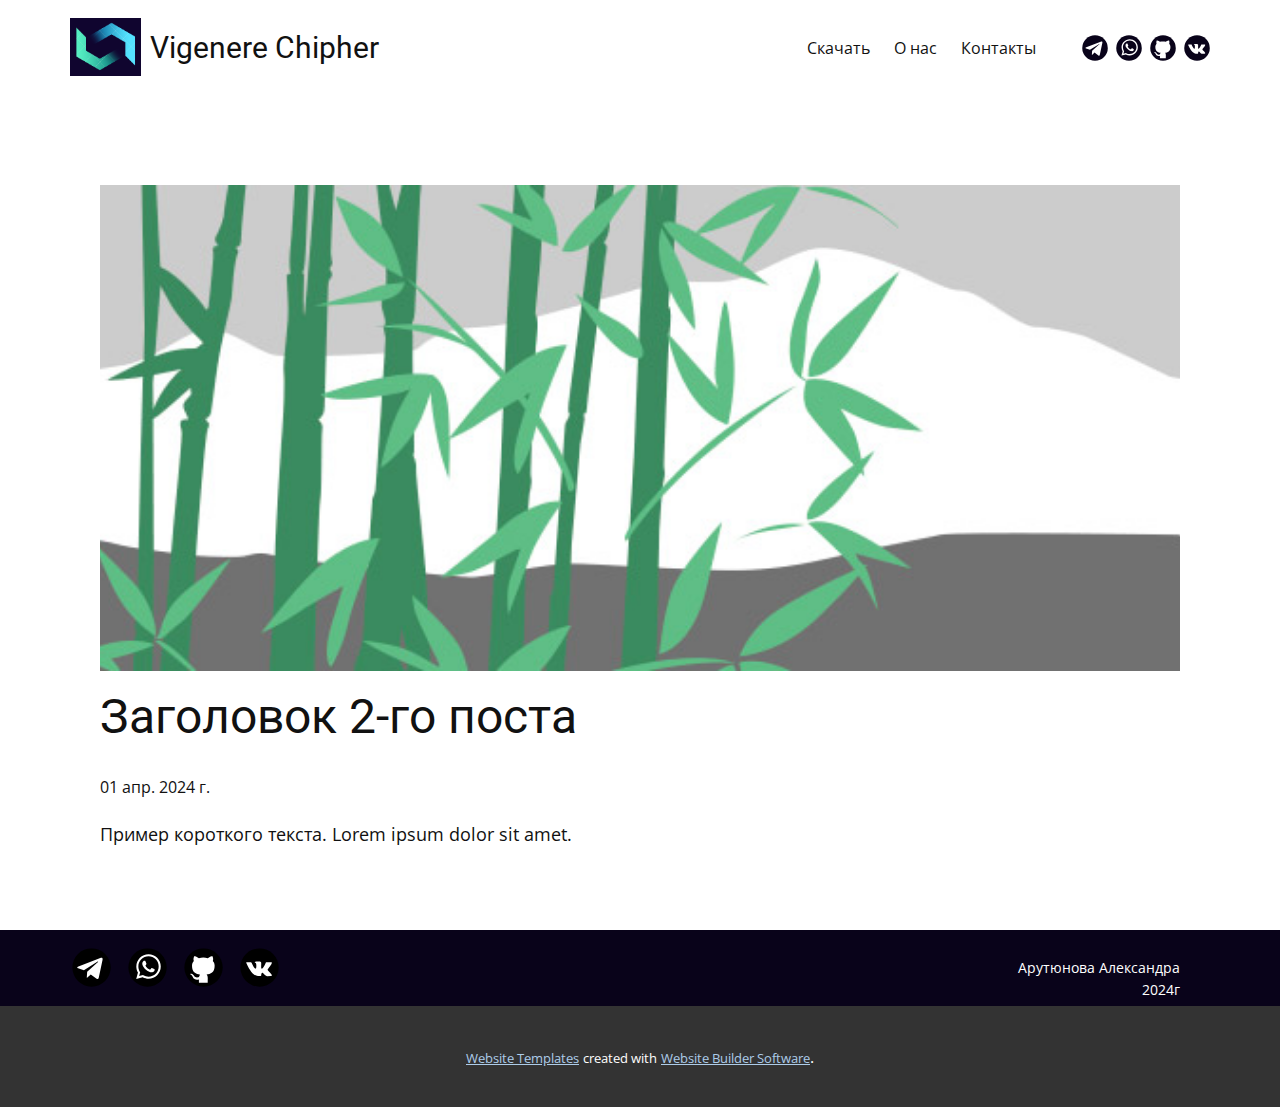
<file: blog/пост-1.html>
<!DOCTYPE html>
<html style="font-size: 16px;" lang="ru"><head>
    <meta name="viewport" content="width=device-width, initial-scale=1.0">
    <meta charset="utf-8">
    <meta name="keywords" content="Заголовок 1-го поста">
    <meta name="description" content="">
    <title>Заголовок 2-го поста</title>
    <link rel="stylesheet" href="../nicepage.css" media="screen">
<link rel="stylesheet" href="../Post-Template.css" media="screen">
    <script class="u-script" type="text/javascript" src="../jquery.js" defer=""></script>
    <script class="u-script" type="text/javascript" src="../nicepage.js" defer=""></script>
    <meta name="generator" content="Nicepage 6.7.6, nicepage.com">
    <link id="u-theme-google-font" rel="stylesheet" href="https://fonts.googleapis.com/css?family=Roboto:100,100i,300,300i,400,400i,500,500i,700,700i,900,900i|Open+Sans:300,300i,400,400i,500,500i,600,600i,700,700i,800,800i">
    
    
    
    <script type="application/ld+json">{
		"@context": "http://schema.org",
		"@type": "Organization",
		"name": "",
		"logo": "images/2e81876c-dc62-296b-6961-7a0a201e4105.png",
		"sameAs": [
				"https://github.com/alexaarutunova"
		]
}</script>
    <meta name="theme-color" content="#478ac9">
  <meta data-intl-tel-input-cdn-path="intlTelInput/"></head>
  <body data-path-to-root="./" data-include-products="false" class="u-body u-xl-mode" data-lang="ru"><header class="u-align-center-sm u-align-center-xs u-clearfix u-header u-header" id="sec-3497"><div class="u-clearfix u-sheet u-sheet-1">
        <a href="https://nicepage.com" class="u-image u-logo u-image-1" data-image-width="212" data-image-height="172">
          <img src="../images/2e81876c-dc62-296b-6961-7a0a201e4105.png" class="u-logo-image u-logo-image-1">
        </a>
        <nav class="u-align-left u-menu u-menu-one-level u-offcanvas u-menu-1">
          <div class="menu-collapse" style="font-size: 1rem;">
            <a class="u-button-style u-nav-link" href="#">
              <svg class="u-svg-link" preserveAspectRatio="xMidYMin slice" viewBox="0 0 302 302" style=""><use xmlns:xlink="http://www.w3.org/1999/xlink" xlink:href="#svg-8a8f"></use></svg>
              <svg xmlns="http://www.w3.org/2000/svg" xmlns:xlink="http://www.w3.org/1999/xlink" version="1.1" id="svg-8a8f" x="0px" y="0px" viewBox="0 0 302 302" style="enable-background:new 0 0 302 302;" xml:space="preserve" class="u-svg-content"><g><rect y="36" width="302" height="30"></rect><rect y="236" width="302" height="30"></rect><rect y="136" width="302" height="30"></rect>
</g><g></g><g></g><g></g><g></g><g></g><g></g><g></g><g></g><g></g><g></g><g></g><g></g><g></g><g></g><g></g></svg>
            </a>
          </div>
          <div class="u-custom-menu u-nav-container">
            <ul class="u-nav u-unstyled u-nav-1"><li class="u-nav-item"><a class="u-button-style u-nav-link u-text-active-palette-1-base u-text-hover-palette-2-base" href="../Главная.html#sec-33df" style="padding: 10px 12px;">Скачать</a>
</li><li class="u-nav-item"><a class="u-button-style u-nav-link u-text-active-palette-1-base u-text-hover-palette-2-base" href="../Главная.html#sec-4af9" style="padding: 10px 12px;">О нас</a>
</li><li class="u-nav-item"><a class="u-button-style u-nav-link u-text-active-palette-1-base u-text-hover-palette-2-base" href="../Главная.html#carousel_307f" style="padding: 10px 12px;">Контакты</a>
</li></ul>
          </div>
          <div class="u-custom-menu u-nav-container-collapse">
            <div class="u-align-center u-black u-container-style u-inner-container-layout u-opacity u-opacity-95 u-sidenav">
              <div class="u-sidenav-overflow">
                <div class="u-menu-close"></div>
                <ul class="u-align-center u-nav u-popupmenu-items u-unstyled u-nav-2"><li class="u-nav-item"><a class="u-button-style u-nav-link" href="../Главная.html#sec-33df">Скачать</a>
</li><li class="u-nav-item"><a class="u-button-style u-nav-link" href="../Главная.html#sec-4af9">О нас</a>
</li><li class="u-nav-item"><a class="u-button-style u-nav-link" href="../Главная.html#carousel_307f">Контакты</a>
</li></ul>
              </div>
            </div>
            <div class="u-black u-menu-overlay u-opacity u-opacity-70"></div>
          </div>
        </nav>
        <div class="u-social-icons u-spacing-8 u-social-icons-1">
          <a class="u-social-url" target="_blank" data-type="Telegram" title="Telegram" href=""><span class="u-icon u-social-icon u-social-telegram u-text-custom-color-1 u-icon-1"><svg class="u-svg-link" preserveAspectRatio="xMidYMin slice" viewBox="0 0 112 112" style=""><use xmlns:xlink="http://www.w3.org/1999/xlink" xlink:href="#svg-c8be"></use></svg><svg class="u-svg-content" viewBox="0 0 112 112" x="0" y="0" id="svg-c8be"><circle fill="currentColor" cx="56.1" cy="56.1" r="55"></circle><path fill="#FFFFFF" d="M18.4,53.2l64.7-24.9c3-1.1,5.6,0.7,4.7,5.3l0,0l-11,51.8c-0.8,3.7-3,4.6-6.1,2.8L53.9,75.8l-8.1,7.8
	c-0.9,0.9-1.7,1.6-3.4,1.6l1.2-17l31.1-28c1.4-1.2-0.3-1.9-2.1-0.7L34.2,63.7l-16.6-5.2C14,57.4,14,54.9,18.4,53.2L18.4,53.2z"></path></svg></span>
          </a>
          <a class="u-social-url" target="_blank" data-type="Whatsapp" title="Whatsapp" href=""><span class="u-icon u-social-icon u-social-whatsapp u-text-custom-color-1 u-icon-2"><svg class="u-svg-link" preserveAspectRatio="xMidYMin slice" viewBox="0 0 112 112" style=""><use xmlns:xlink="http://www.w3.org/1999/xlink" xlink:href="#svg-7e1c"></use></svg><svg class="u-svg-content" viewBox="0 0 112 112" x="0" y="0" id="svg-7e1c"><circle fill="currentColor" cx="56.1" cy="56.1" r="55"></circle><path fill="#FFFFFF" d="M83.8,28.3C77.2,21.7,68.4,18,59,18c-19.3,0-35.1,15.7-35.1,35.1c0,6.2,1.6,12.2,4.7,17.5l-5,18.2L42.2,84
	c5.1,2.8,10.9,4.3,16.8,4.3h0l0,0c19.3,0,35.1-15.7,35.1-35.1C94.1,43.8,90.5,35,83.8,28.3 M59,82.3L59,82.3
	c-5.2,0-10.4-1.4-14.9-4.1l-1.1-0.6l-11,2.9L35,69.8l-0.7-1.1c-2.9-4.6-4.5-10-4.5-15.5C29.8,37,42.9,24,59,24
	c7.8,0,15.1,3,20.6,8.6c5.5,5.5,8.5,12.8,8.5,20.6C88.2,69.2,75.1,82.3,59,82.3 M75,60.5c-0.9-0.4-5.2-2.6-6-2.9
	c-0.8-0.3-1.4-0.4-2,0.4s-2.3,2.9-2.8,3.4c-0.5,0.6-1,0.7-1.9,0.2c-0.9-0.4-3.7-1.4-7.1-4.4c-2.6-2.3-4.4-5.2-4.9-6.1
	c-0.5-0.9-0.1-1.4,0.4-1.8c0.4-0.4,0.9-1,1.3-1.5c0.4-0.5,0.6-0.9,0.9-1.5c0.3-0.6,0.1-1.1-0.1-1.5c-0.2-0.4-2-4.8-2.7-6.5
	c-0.7-1.7-1.4-1.5-2-1.5c-0.5,0-1.1,0-1.7,0c-0.6,0-1.5,0.2-2.3,1.1c-0.8,0.9-3.1,3-3.1,7.3c0,4.3,3.1,8.5,3.6,9.1
	c0.4,0.6,6.2,9.4,15,13.2c2.1,0.9,3.7,1.4,5,1.8c2.1,0.7,4,0.6,5.5,0.3c1.7-0.3,5.2-2.1,5.9-4.2c0.7-2,0.7-3.8,0.5-4.2
	C76.5,61.1,75.9,60.9,75,60.5"></path></svg></span>
          </a>
          <a class="u-social-url" target="_blank" data-type="Github" title="Github" href=""><span class="u-icon u-social-github u-social-icon u-text-custom-color-1 u-icon-3"><svg class="u-svg-link" preserveAspectRatio="xMidYMin slice" viewBox="0 0 112 112" style=""><use xmlns:xlink="http://www.w3.org/1999/xlink" xlink:href="#svg-708e"></use></svg><svg class="u-svg-content" viewBox="0 0 112 112" x="0" y="0" id="svg-708e"><circle fill="currentColor" cx="56.1" cy="56.1" r="55"></circle><path fill="#FFFFFF" d="M88,51.3c0-5.5-1.9-10.2-5.3-13.7c0.6-1.3,2.3-6.5-0.5-13.5c0,0-4.2-1.4-14,5.3c-4.1-1.1-8.4-1.7-12.7-1.8
	c-4.3,0-8.7,0.6-12.7,1.8c-9.7-6.6-14-5.3-14-5.3c-2.8,7-1,12.2-0.5,13.5C25,41.2,23,45.7,23,51.3c0,19.6,11.9,23.9,23.3,25.2
	c-1.5,1.3-2.8,3.5-3.2,6.8c-3,1.3-10.2,3.6-14.9-4.3c0,0-2.7-4.9-7.8-5.3c0,0-5-0.1-0.4,3.1c0,0,3.3,1.6,5.6,7.5c0,0,3,9.1,17.2,6
	c0,4.3,0.1,8.3,0.1,9.5h25.2c0-1.7,0.1-7.2,0.1-14c0-4.7-1.7-7.9-3.4-9.4C76,75.2,88,70.9,88,51.3z"></path></svg></span>
          </a>
          <a class="u-social-url" target="_blank" data-type="VK" title="VK" href=""><span class="u-icon u-social-icon u-social-vk u-text-custom-color-1 u-icon-4"><svg class="u-svg-link" preserveAspectRatio="xMidYMin slice" viewBox="0 0 112 112" style=""><use xmlns:xlink="http://www.w3.org/1999/xlink" xlink:href="#svg-39e3"></use></svg><svg class="u-svg-content" viewBox="0 0 112 112" x="0" y="0" id="svg-39e3"><circle fill="currentColor" class="st0" cx="56.1" cy="56.1" r="55"></circle><path fill="#FFFFFF" d="M88.2,80.7l-9.8,0.1c0,0-2.1,0.4-4.9-1.5c-3.7-2.5-7.2-9.1-9.9-8.2C60.9,72,61,77.9,61,77.9s0,1.3-0.6,1.9
      c-0.7,0.7-2,0.9-2,0.9H54c0,0-9.7,0.6-18.3-8.3c-9.3-9.7-17.6-29-17.6-29s-0.5-1.3,0-1.9c0.6-0.7,2.2-0.7,2.2-0.7l10.5-0.1
      c0,0,1,0.2,1.7,0.7c0.6,0.4,0.9,1.2,0.9,1.2s1.7,4.3,4,8.2c4.4,7.6,6.4,9.3,7.9,8.4c2.2-1.2,1.5-10.7,1.5-10.7s0-3.5-1.1-5
      c-0.9-1.2-2.5-1.5-3.3-1.6c-0.6-0.1,0.4-1.5,1.6-2.1c1.9-0.9,5.2-1,9.2-0.9c3.1,0,4,0.2,5.2,0.5c3.6,0.9,2.4,4.3,2.4,12.4
      c0,2.6-0.5,6.3,1.4,7.5c0.8,0.5,2.8,0.1,7.7-8.3c2.3-4,4.1-8.6,4.1-8.6s0.4-0.8,1-1.2s1.4-0.3,1.4-0.3l11.1-0.1c0,0,3.3-0.4,3.9,1.1
      c0.6,1.6-1.2,5.3-5.8,11.3c-7.4,9.9-8.3,9-2.1,14.7c5.9,5.5,7.1,8.1,7.3,8.5C93.4,80.4,88.2,80.7,88.2,80.7z"></path></svg></span>
          </a>
        </div>
        <h3 class="u-headline u-text u-text-default u-text-1">
          <a href="/" style="font-weight: 400;">Vigenere Chipher </a>
        </h3>
      </div></header>
    <section class="u-align-center u-clearfix u-section-1" id="sec-823a">
      <div class="u-clearfix u-sheet u-valign-middle-md u-valign-middle-sm u-valign-middle-xs u-sheet-1"><!--post_details--><!--post_details_options_json--><!--{"source":""}--><!--/post_details_options_json--><!--blog_post-->
        <div class="u-container-style u-expanded-width u-post-details u-post-details-1">
          <div class="u-container-layout u-valign-middle u-container-layout-1"><!--blog_post_image-->
            <img alt="" class="u-blog-control u-expanded-width u-image u-image-default u-image-1" src="../images/68f64b9d.jpeg"><!--/blog_post_image--><!--blog_post_header-->
            <h2 class="u-blog-control u-text u-text-1">Заголовок 2-го поста</h2><!--/blog_post_header--><!--blog_post_metadata-->
            <div class="u-blog-control u-metadata u-metadata-1"><!--blog_post_metadata_date-->
              <span class="u-meta-date u-meta-icon">01 апр. 2024 г.</span><!--/blog_post_metadata_date--><!--blog_post_metadata_category-->
              <!--/blog_post_metadata_category--><!--blog_post_metadata_comments-->
              <!--/blog_post_metadata_comments-->
            </div><!--/blog_post_metadata--><!--blog_post_content-->
            <div class="u-align-justify u-blog-control u-post-content u-text u-text-2 fr-view">
  Пример короткого текста. Lorem ipsum dolor sit amet.
  </div><!--/blog_post_content-->
          </div>
        </div><!--/blog_post--><!--/post_details-->
      </div>
    </section>
    
    
    
    <footer class="u-align-center u-clearfix u-custom-color-1 u-footer u-footer" id="sec-90dc"><div class="u-clearfix u-sheet u-sheet-1">
        <div class="data-layout-selected u-clearfix u-expanded-width u-layout-wrap u-layout-wrap-1">
          <div class="u-layout">
            <div class="u-layout-row">
              <div class="u-align-left u-container-style u-layout-cell u-left-cell u-size-21 u-layout-cell-1">
                <div class="u-container-layout u-valign-middle u-container-layout-1">
                  <div class="u-social-icons u-spacing-17 u-social-icons-1">
                    <a class="u-social-url" target="_blank" data-type="Telegram" title="Telegram" href=""><span class="u-icon u-social-icon u-social-telegram u-text-black u-icon-1"><svg class="u-svg-link" preserveAspectRatio="xMidYMin slice" viewBox="0 0 112 112" style=""><use xmlns:xlink="http://www.w3.org/1999/xlink" xlink:href="#svg-b911"></use></svg><svg class="u-svg-content" viewBox="0 0 112 112" x="0" y="0" id="svg-b911"><circle fill="currentColor" cx="56.1" cy="56.1" r="55"></circle><path fill="#FFFFFF" d="M18.4,53.2l64.7-24.9c3-1.1,5.6,0.7,4.7,5.3l0,0l-11,51.8c-0.8,3.7-3,4.6-6.1,2.8L53.9,75.8l-8.1,7.8
	c-0.9,0.9-1.7,1.6-3.4,1.6l1.2-17l31.1-28c1.4-1.2-0.3-1.9-2.1-0.7L34.2,63.7l-16.6-5.2C14,57.4,14,54.9,18.4,53.2L18.4,53.2z"></path></svg></span>
                    </a>
                    <a class="u-social-url" target="_blank" data-type="Whatsapp" title="Whatsapp" href=""><span class="u-icon u-social-icon u-social-whatsapp u-text-black u-icon-2"><svg class="u-svg-link" preserveAspectRatio="xMidYMin slice" viewBox="0 0 112 112" style=""><use xmlns:xlink="http://www.w3.org/1999/xlink" xlink:href="#svg-ed2f"></use></svg><svg class="u-svg-content" viewBox="0 0 112 112" x="0" y="0" id="svg-ed2f"><circle fill="currentColor" cx="56.1" cy="56.1" r="55"></circle><path fill="#FFFFFF" d="M83.8,28.3C77.2,21.7,68.4,18,59,18c-19.3,0-35.1,15.7-35.1,35.1c0,6.2,1.6,12.2,4.7,17.5l-5,18.2L42.2,84
	c5.1,2.8,10.9,4.3,16.8,4.3h0l0,0c19.3,0,35.1-15.7,35.1-35.1C94.1,43.8,90.5,35,83.8,28.3 M59,82.3L59,82.3
	c-5.2,0-10.4-1.4-14.9-4.1l-1.1-0.6l-11,2.9L35,69.8l-0.7-1.1c-2.9-4.6-4.5-10-4.5-15.5C29.8,37,42.9,24,59,24
	c7.8,0,15.1,3,20.6,8.6c5.5,5.5,8.5,12.8,8.5,20.6C88.2,69.2,75.1,82.3,59,82.3 M75,60.5c-0.9-0.4-5.2-2.6-6-2.9
	c-0.8-0.3-1.4-0.4-2,0.4s-2.3,2.9-2.8,3.4c-0.5,0.6-1,0.7-1.9,0.2c-0.9-0.4-3.7-1.4-7.1-4.4c-2.6-2.3-4.4-5.2-4.9-6.1
	c-0.5-0.9-0.1-1.4,0.4-1.8c0.4-0.4,0.9-1,1.3-1.5c0.4-0.5,0.6-0.9,0.9-1.5c0.3-0.6,0.1-1.1-0.1-1.5c-0.2-0.4-2-4.8-2.7-6.5
	c-0.7-1.7-1.4-1.5-2-1.5c-0.5,0-1.1,0-1.7,0c-0.6,0-1.5,0.2-2.3,1.1c-0.8,0.9-3.1,3-3.1,7.3c0,4.3,3.1,8.5,3.6,9.1
	c0.4,0.6,6.2,9.4,15,13.2c2.1,0.9,3.7,1.4,5,1.8c2.1,0.7,4,0.6,5.5,0.3c1.7-0.3,5.2-2.1,5.9-4.2c0.7-2,0.7-3.8,0.5-4.2
	C76.5,61.1,75.9,60.9,75,60.5"></path></svg></span>
                    </a>
                    <a class="u-social-url" target="_blank" data-type="Github" title="Github" href="https://github.com/alexaarutunova"><span class="u-icon u-social-github u-social-icon u-text-black u-icon-3"><svg class="u-svg-link" preserveAspectRatio="xMidYMin slice" viewBox="0 0 112 112" style=""><use xmlns:xlink="http://www.w3.org/1999/xlink" xlink:href="#svg-5658"></use></svg><svg class="u-svg-content" viewBox="0 0 112 112" x="0" y="0" id="svg-5658"><circle fill="currentColor" cx="56.1" cy="56.1" r="55"></circle><path fill="#FFFFFF" d="M88,51.3c0-5.5-1.9-10.2-5.3-13.7c0.6-1.3,2.3-6.5-0.5-13.5c0,0-4.2-1.4-14,5.3c-4.1-1.1-8.4-1.7-12.7-1.8
	c-4.3,0-8.7,0.6-12.7,1.8c-9.7-6.6-14-5.3-14-5.3c-2.8,7-1,12.2-0.5,13.5C25,41.2,23,45.7,23,51.3c0,19.6,11.9,23.9,23.3,25.2
	c-1.5,1.3-2.8,3.5-3.2,6.8c-3,1.3-10.2,3.6-14.9-4.3c0,0-2.7-4.9-7.8-5.3c0,0-5-0.1-0.4,3.1c0,0,3.3,1.6,5.6,7.5c0,0,3,9.1,17.2,6
	c0,4.3,0.1,8.3,0.1,9.5h25.2c0-1.7,0.1-7.2,0.1-14c0-4.7-1.7-7.9-3.4-9.4C76,75.2,88,70.9,88,51.3z"></path></svg></span>
                    </a>
                    <a class="u-social-url" target="_blank" data-type="VK" title="VK" href=""><span class="u-icon u-social-icon u-social-vk u-text-black u-icon-4"><svg class="u-svg-link" preserveAspectRatio="xMidYMin slice" viewBox="0 0 112 112" style=""><use xmlns:xlink="http://www.w3.org/1999/xlink" xlink:href="#svg-0c72"></use></svg><svg class="u-svg-content" viewBox="0 0 112 112" x="0" y="0" id="svg-0c72"><circle fill="currentColor" class="st0" cx="56.1" cy="56.1" r="55"></circle><path fill="#FFFFFF" d="M88.2,80.7l-9.8,0.1c0,0-2.1,0.4-4.9-1.5c-3.7-2.5-7.2-9.1-9.9-8.2C60.9,72,61,77.9,61,77.9s0,1.3-0.6,1.9
      c-0.7,0.7-2,0.9-2,0.9H54c0,0-9.7,0.6-18.3-8.3c-9.3-9.7-17.6-29-17.6-29s-0.5-1.3,0-1.9c0.6-0.7,2.2-0.7,2.2-0.7l10.5-0.1
      c0,0,1,0.2,1.7,0.7c0.6,0.4,0.9,1.2,0.9,1.2s1.7,4.3,4,8.2c4.4,7.6,6.4,9.3,7.9,8.4c2.2-1.2,1.5-10.7,1.5-10.7s0-3.5-1.1-5
      c-0.9-1.2-2.5-1.5-3.3-1.6c-0.6-0.1,0.4-1.5,1.6-2.1c1.9-0.9,5.2-1,9.2-0.9c3.1,0,4,0.2,5.2,0.5c3.6,0.9,2.4,4.3,2.4,12.4
      c0,2.6-0.5,6.3,1.4,7.5c0.8,0.5,2.8,0.1,7.7-8.3c2.3-4,4.1-8.6,4.1-8.6s0.4-0.8,1-1.2s1.4-0.3,1.4-0.3l11.1-0.1c0,0,3.3-0.4,3.9,1.1
      c0.6,1.6-1.2,5.3-5.8,11.3c-7.4,9.9-8.3,9-2.1,14.7c5.9,5.5,7.1,8.1,7.3,8.5C93.4,80.4,88.2,80.7,88.2,80.7z"></path></svg></span>
                    </a>
                  </div>
                </div>
              </div>
              <div class="u-container-style u-layout-cell u-size-25 u-layout-cell-2">
                <div class="u-container-layout u-container-layout-2"></div>
              </div>
              <div class="u-align-left-sm u-align-left-xs u-align-right-lg u-align-right-md u-align-right-xl u-container-style u-layout-cell u-right-cell u-size-14-lg u-size-14-xl u-size-28-md u-size-28-sm u-size-28-xs u-layout-cell-3">
                <div class="u-container-layout u-container-layout-3">
                  <p class="u-small-text u-text u-text-variant u-text-1"> Арутюнова Александра 2024г</p>
                </div>
              </div>
            </div>
          </div>
        </div>
      </div></footer>
    <section class="u-backlink u-clearfix u-grey-80">
      <a class="u-link" href="https://nicepage.com/website-templates" target="_blank">
        <span>Website Templates</span>
      </a>
      <p class="u-text">
        <span>created with</span>
      </p>
      <a class="u-link" href="" target="_blank">
        <span>Website Builder Software</span>
      </a>. 
    </section>
  
</body></html>
</file>
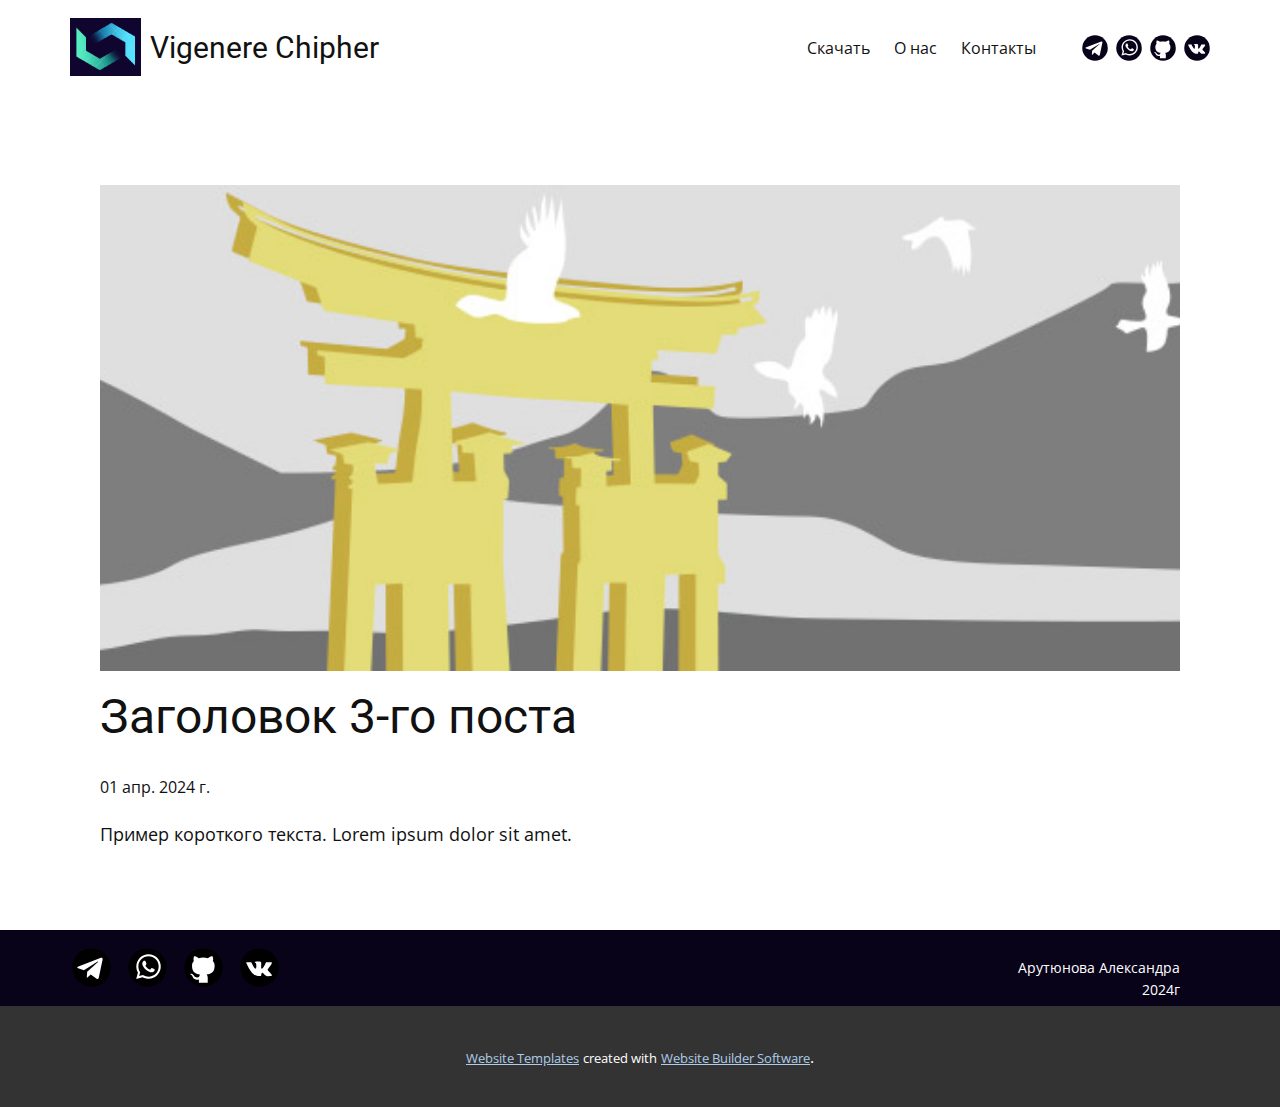
<file: blog/пост-2.html>
<!DOCTYPE html>
<html style="font-size: 16px;" lang="ru"><head>
    <meta name="viewport" content="width=device-width, initial-scale=1.0">
    <meta charset="utf-8">
    <meta name="keywords" content="Заголовок 1-го поста">
    <meta name="description" content="">
    <title>Заголовок 3-го поста</title>
    <link rel="stylesheet" href="../nicepage.css" media="screen">
<link rel="stylesheet" href="../Post-Template.css" media="screen">
    <script class="u-script" type="text/javascript" src="../jquery.js" defer=""></script>
    <script class="u-script" type="text/javascript" src="../nicepage.js" defer=""></script>
    <meta name="generator" content="Nicepage 6.7.6, nicepage.com">
    <link id="u-theme-google-font" rel="stylesheet" href="https://fonts.googleapis.com/css?family=Roboto:100,100i,300,300i,400,400i,500,500i,700,700i,900,900i|Open+Sans:300,300i,400,400i,500,500i,600,600i,700,700i,800,800i">
    
    
    
    <script type="application/ld+json">{
		"@context": "http://schema.org",
		"@type": "Organization",
		"name": "",
		"logo": "images/2e81876c-dc62-296b-6961-7a0a201e4105.png",
		"sameAs": [
				"https://github.com/alexaarutunova"
		]
}</script>
    <meta name="theme-color" content="#478ac9">
  <meta data-intl-tel-input-cdn-path="intlTelInput/"></head>
  <body data-path-to-root="./" data-include-products="false" class="u-body u-xl-mode" data-lang="ru"><header class="u-align-center-sm u-align-center-xs u-clearfix u-header u-header" id="sec-3497"><div class="u-clearfix u-sheet u-sheet-1">
        <a href="https://nicepage.com" class="u-image u-logo u-image-1" data-image-width="212" data-image-height="172">
          <img src="../images/2e81876c-dc62-296b-6961-7a0a201e4105.png" class="u-logo-image u-logo-image-1">
        </a>
        <nav class="u-align-left u-menu u-menu-one-level u-offcanvas u-menu-1">
          <div class="menu-collapse" style="font-size: 1rem;">
            <a class="u-button-style u-nav-link" href="#">
              <svg class="u-svg-link" preserveAspectRatio="xMidYMin slice" viewBox="0 0 302 302" style=""><use xmlns:xlink="http://www.w3.org/1999/xlink" xlink:href="#svg-8a8f"></use></svg>
              <svg xmlns="http://www.w3.org/2000/svg" xmlns:xlink="http://www.w3.org/1999/xlink" version="1.1" id="svg-8a8f" x="0px" y="0px" viewBox="0 0 302 302" style="enable-background:new 0 0 302 302;" xml:space="preserve" class="u-svg-content"><g><rect y="36" width="302" height="30"></rect><rect y="236" width="302" height="30"></rect><rect y="136" width="302" height="30"></rect>
</g><g></g><g></g><g></g><g></g><g></g><g></g><g></g><g></g><g></g><g></g><g></g><g></g><g></g><g></g><g></g></svg>
            </a>
          </div>
          <div class="u-custom-menu u-nav-container">
            <ul class="u-nav u-unstyled u-nav-1"><li class="u-nav-item"><a class="u-button-style u-nav-link u-text-active-palette-1-base u-text-hover-palette-2-base" href="../Главная.html#sec-33df" style="padding: 10px 12px;">Скачать</a>
</li><li class="u-nav-item"><a class="u-button-style u-nav-link u-text-active-palette-1-base u-text-hover-palette-2-base" href="../Главная.html#sec-4af9" style="padding: 10px 12px;">О нас</a>
</li><li class="u-nav-item"><a class="u-button-style u-nav-link u-text-active-palette-1-base u-text-hover-palette-2-base" href="../Главная.html#carousel_307f" style="padding: 10px 12px;">Контакты</a>
</li></ul>
          </div>
          <div class="u-custom-menu u-nav-container-collapse">
            <div class="u-align-center u-black u-container-style u-inner-container-layout u-opacity u-opacity-95 u-sidenav">
              <div class="u-sidenav-overflow">
                <div class="u-menu-close"></div>
                <ul class="u-align-center u-nav u-popupmenu-items u-unstyled u-nav-2"><li class="u-nav-item"><a class="u-button-style u-nav-link" href="../Главная.html#sec-33df">Скачать</a>
</li><li class="u-nav-item"><a class="u-button-style u-nav-link" href="../Главная.html#sec-4af9">О нас</a>
</li><li class="u-nav-item"><a class="u-button-style u-nav-link" href="../Главная.html#carousel_307f">Контакты</a>
</li></ul>
              </div>
            </div>
            <div class="u-black u-menu-overlay u-opacity u-opacity-70"></div>
          </div>
        </nav>
        <div class="u-social-icons u-spacing-8 u-social-icons-1">
          <a class="u-social-url" target="_blank" data-type="Telegram" title="Telegram" href=""><span class="u-icon u-social-icon u-social-telegram u-text-custom-color-1 u-icon-1"><svg class="u-svg-link" preserveAspectRatio="xMidYMin slice" viewBox="0 0 112 112" style=""><use xmlns:xlink="http://www.w3.org/1999/xlink" xlink:href="#svg-c8be"></use></svg><svg class="u-svg-content" viewBox="0 0 112 112" x="0" y="0" id="svg-c8be"><circle fill="currentColor" cx="56.1" cy="56.1" r="55"></circle><path fill="#FFFFFF" d="M18.4,53.2l64.7-24.9c3-1.1,5.6,0.7,4.7,5.3l0,0l-11,51.8c-0.8,3.7-3,4.6-6.1,2.8L53.9,75.8l-8.1,7.8
	c-0.9,0.9-1.7,1.6-3.4,1.6l1.2-17l31.1-28c1.4-1.2-0.3-1.9-2.1-0.7L34.2,63.7l-16.6-5.2C14,57.4,14,54.9,18.4,53.2L18.4,53.2z"></path></svg></span>
          </a>
          <a class="u-social-url" target="_blank" data-type="Whatsapp" title="Whatsapp" href=""><span class="u-icon u-social-icon u-social-whatsapp u-text-custom-color-1 u-icon-2"><svg class="u-svg-link" preserveAspectRatio="xMidYMin slice" viewBox="0 0 112 112" style=""><use xmlns:xlink="http://www.w3.org/1999/xlink" xlink:href="#svg-7e1c"></use></svg><svg class="u-svg-content" viewBox="0 0 112 112" x="0" y="0" id="svg-7e1c"><circle fill="currentColor" cx="56.1" cy="56.1" r="55"></circle><path fill="#FFFFFF" d="M83.8,28.3C77.2,21.7,68.4,18,59,18c-19.3,0-35.1,15.7-35.1,35.1c0,6.2,1.6,12.2,4.7,17.5l-5,18.2L42.2,84
	c5.1,2.8,10.9,4.3,16.8,4.3h0l0,0c19.3,0,35.1-15.7,35.1-35.1C94.1,43.8,90.5,35,83.8,28.3 M59,82.3L59,82.3
	c-5.2,0-10.4-1.4-14.9-4.1l-1.1-0.6l-11,2.9L35,69.8l-0.7-1.1c-2.9-4.6-4.5-10-4.5-15.5C29.8,37,42.9,24,59,24
	c7.8,0,15.1,3,20.6,8.6c5.5,5.5,8.5,12.8,8.5,20.6C88.2,69.2,75.1,82.3,59,82.3 M75,60.5c-0.9-0.4-5.2-2.6-6-2.9
	c-0.8-0.3-1.4-0.4-2,0.4s-2.3,2.9-2.8,3.4c-0.5,0.6-1,0.7-1.9,0.2c-0.9-0.4-3.7-1.4-7.1-4.4c-2.6-2.3-4.4-5.2-4.9-6.1
	c-0.5-0.9-0.1-1.4,0.4-1.8c0.4-0.4,0.9-1,1.3-1.5c0.4-0.5,0.6-0.9,0.9-1.5c0.3-0.6,0.1-1.1-0.1-1.5c-0.2-0.4-2-4.8-2.7-6.5
	c-0.7-1.7-1.4-1.5-2-1.5c-0.5,0-1.1,0-1.7,0c-0.6,0-1.5,0.2-2.3,1.1c-0.8,0.9-3.1,3-3.1,7.3c0,4.3,3.1,8.5,3.6,9.1
	c0.4,0.6,6.2,9.4,15,13.2c2.1,0.9,3.7,1.4,5,1.8c2.1,0.7,4,0.6,5.5,0.3c1.7-0.3,5.2-2.1,5.9-4.2c0.7-2,0.7-3.8,0.5-4.2
	C76.5,61.1,75.9,60.9,75,60.5"></path></svg></span>
          </a>
          <a class="u-social-url" target="_blank" data-type="Github" title="Github" href=""><span class="u-icon u-social-github u-social-icon u-text-custom-color-1 u-icon-3"><svg class="u-svg-link" preserveAspectRatio="xMidYMin slice" viewBox="0 0 112 112" style=""><use xmlns:xlink="http://www.w3.org/1999/xlink" xlink:href="#svg-708e"></use></svg><svg class="u-svg-content" viewBox="0 0 112 112" x="0" y="0" id="svg-708e"><circle fill="currentColor" cx="56.1" cy="56.1" r="55"></circle><path fill="#FFFFFF" d="M88,51.3c0-5.5-1.9-10.2-5.3-13.7c0.6-1.3,2.3-6.5-0.5-13.5c0,0-4.2-1.4-14,5.3c-4.1-1.1-8.4-1.7-12.7-1.8
	c-4.3,0-8.7,0.6-12.7,1.8c-9.7-6.6-14-5.3-14-5.3c-2.8,7-1,12.2-0.5,13.5C25,41.2,23,45.7,23,51.3c0,19.6,11.9,23.9,23.3,25.2
	c-1.5,1.3-2.8,3.5-3.2,6.8c-3,1.3-10.2,3.6-14.9-4.3c0,0-2.7-4.9-7.8-5.3c0,0-5-0.1-0.4,3.1c0,0,3.3,1.6,5.6,7.5c0,0,3,9.1,17.2,6
	c0,4.3,0.1,8.3,0.1,9.5h25.2c0-1.7,0.1-7.2,0.1-14c0-4.7-1.7-7.9-3.4-9.4C76,75.2,88,70.9,88,51.3z"></path></svg></span>
          </a>
          <a class="u-social-url" target="_blank" data-type="VK" title="VK" href=""><span class="u-icon u-social-icon u-social-vk u-text-custom-color-1 u-icon-4"><svg class="u-svg-link" preserveAspectRatio="xMidYMin slice" viewBox="0 0 112 112" style=""><use xmlns:xlink="http://www.w3.org/1999/xlink" xlink:href="#svg-39e3"></use></svg><svg class="u-svg-content" viewBox="0 0 112 112" x="0" y="0" id="svg-39e3"><circle fill="currentColor" class="st0" cx="56.1" cy="56.1" r="55"></circle><path fill="#FFFFFF" d="M88.2,80.7l-9.8,0.1c0,0-2.1,0.4-4.9-1.5c-3.7-2.5-7.2-9.1-9.9-8.2C60.9,72,61,77.9,61,77.9s0,1.3-0.6,1.9
      c-0.7,0.7-2,0.9-2,0.9H54c0,0-9.7,0.6-18.3-8.3c-9.3-9.7-17.6-29-17.6-29s-0.5-1.3,0-1.9c0.6-0.7,2.2-0.7,2.2-0.7l10.5-0.1
      c0,0,1,0.2,1.7,0.7c0.6,0.4,0.9,1.2,0.9,1.2s1.7,4.3,4,8.2c4.4,7.6,6.4,9.3,7.9,8.4c2.2-1.2,1.5-10.7,1.5-10.7s0-3.5-1.1-5
      c-0.9-1.2-2.5-1.5-3.3-1.6c-0.6-0.1,0.4-1.5,1.6-2.1c1.9-0.9,5.2-1,9.2-0.9c3.1,0,4,0.2,5.2,0.5c3.6,0.9,2.4,4.3,2.4,12.4
      c0,2.6-0.5,6.3,1.4,7.5c0.8,0.5,2.8,0.1,7.7-8.3c2.3-4,4.1-8.6,4.1-8.6s0.4-0.8,1-1.2s1.4-0.3,1.4-0.3l11.1-0.1c0,0,3.3-0.4,3.9,1.1
      c0.6,1.6-1.2,5.3-5.8,11.3c-7.4,9.9-8.3,9-2.1,14.7c5.9,5.5,7.1,8.1,7.3,8.5C93.4,80.4,88.2,80.7,88.2,80.7z"></path></svg></span>
          </a>
        </div>
        <h3 class="u-headline u-text u-text-default u-text-1">
          <a href="/" style="font-weight: 400;">Vigenere Chipher </a>
        </h3>
      </div></header>
    <section class="u-align-center u-clearfix u-section-1" id="sec-823a">
      <div class="u-clearfix u-sheet u-valign-middle-md u-valign-middle-sm u-valign-middle-xs u-sheet-1"><!--post_details--><!--post_details_options_json--><!--{"source":""}--><!--/post_details_options_json--><!--blog_post-->
        <div class="u-container-style u-expanded-width u-post-details u-post-details-1">
          <div class="u-container-layout u-valign-middle u-container-layout-1"><!--blog_post_image-->
            <img alt="" class="u-blog-control u-expanded-width u-image u-image-default u-image-1" src="../images/8ad73f3c.jpeg"><!--/blog_post_image--><!--blog_post_header-->
            <h2 class="u-blog-control u-text u-text-1">Заголовок 3-го поста</h2><!--/blog_post_header--><!--blog_post_metadata-->
            <div class="u-blog-control u-metadata u-metadata-1"><!--blog_post_metadata_date-->
              <span class="u-meta-date u-meta-icon">01 апр. 2024 г.</span><!--/blog_post_metadata_date--><!--blog_post_metadata_category-->
              <!--/blog_post_metadata_category--><!--blog_post_metadata_comments-->
              <!--/blog_post_metadata_comments-->
            </div><!--/blog_post_metadata--><!--blog_post_content-->
            <div class="u-align-justify u-blog-control u-post-content u-text u-text-2 fr-view">
  Пример короткого текста. Lorem ipsum dolor sit amet.
  </div><!--/blog_post_content-->
          </div>
        </div><!--/blog_post--><!--/post_details-->
      </div>
    </section>
    
    
    
    <footer class="u-align-center u-clearfix u-custom-color-1 u-footer u-footer" id="sec-90dc"><div class="u-clearfix u-sheet u-sheet-1">
        <div class="data-layout-selected u-clearfix u-expanded-width u-layout-wrap u-layout-wrap-1">
          <div class="u-layout">
            <div class="u-layout-row">
              <div class="u-align-left u-container-style u-layout-cell u-left-cell u-size-21 u-layout-cell-1">
                <div class="u-container-layout u-valign-middle u-container-layout-1">
                  <div class="u-social-icons u-spacing-17 u-social-icons-1">
                    <a class="u-social-url" target="_blank" data-type="Telegram" title="Telegram" href=""><span class="u-icon u-social-icon u-social-telegram u-text-black u-icon-1"><svg class="u-svg-link" preserveAspectRatio="xMidYMin slice" viewBox="0 0 112 112" style=""><use xmlns:xlink="http://www.w3.org/1999/xlink" xlink:href="#svg-b911"></use></svg><svg class="u-svg-content" viewBox="0 0 112 112" x="0" y="0" id="svg-b911"><circle fill="currentColor" cx="56.1" cy="56.1" r="55"></circle><path fill="#FFFFFF" d="M18.4,53.2l64.7-24.9c3-1.1,5.6,0.7,4.7,5.3l0,0l-11,51.8c-0.8,3.7-3,4.6-6.1,2.8L53.9,75.8l-8.1,7.8
	c-0.9,0.9-1.7,1.6-3.4,1.6l1.2-17l31.1-28c1.4-1.2-0.3-1.9-2.1-0.7L34.2,63.7l-16.6-5.2C14,57.4,14,54.9,18.4,53.2L18.4,53.2z"></path></svg></span>
                    </a>
                    <a class="u-social-url" target="_blank" data-type="Whatsapp" title="Whatsapp" href=""><span class="u-icon u-social-icon u-social-whatsapp u-text-black u-icon-2"><svg class="u-svg-link" preserveAspectRatio="xMidYMin slice" viewBox="0 0 112 112" style=""><use xmlns:xlink="http://www.w3.org/1999/xlink" xlink:href="#svg-ed2f"></use></svg><svg class="u-svg-content" viewBox="0 0 112 112" x="0" y="0" id="svg-ed2f"><circle fill="currentColor" cx="56.1" cy="56.1" r="55"></circle><path fill="#FFFFFF" d="M83.8,28.3C77.2,21.7,68.4,18,59,18c-19.3,0-35.1,15.7-35.1,35.1c0,6.2,1.6,12.2,4.7,17.5l-5,18.2L42.2,84
	c5.1,2.8,10.9,4.3,16.8,4.3h0l0,0c19.3,0,35.1-15.7,35.1-35.1C94.1,43.8,90.5,35,83.8,28.3 M59,82.3L59,82.3
	c-5.2,0-10.4-1.4-14.9-4.1l-1.1-0.6l-11,2.9L35,69.8l-0.7-1.1c-2.9-4.6-4.5-10-4.5-15.5C29.8,37,42.9,24,59,24
	c7.8,0,15.1,3,20.6,8.6c5.5,5.5,8.5,12.8,8.5,20.6C88.2,69.2,75.1,82.3,59,82.3 M75,60.5c-0.9-0.4-5.2-2.6-6-2.9
	c-0.8-0.3-1.4-0.4-2,0.4s-2.3,2.9-2.8,3.4c-0.5,0.6-1,0.7-1.9,0.2c-0.9-0.4-3.7-1.4-7.1-4.4c-2.6-2.3-4.4-5.2-4.9-6.1
	c-0.5-0.9-0.1-1.4,0.4-1.8c0.4-0.4,0.9-1,1.3-1.5c0.4-0.5,0.6-0.9,0.9-1.5c0.3-0.6,0.1-1.1-0.1-1.5c-0.2-0.4-2-4.8-2.7-6.5
	c-0.7-1.7-1.4-1.5-2-1.5c-0.5,0-1.1,0-1.7,0c-0.6,0-1.5,0.2-2.3,1.1c-0.8,0.9-3.1,3-3.1,7.3c0,4.3,3.1,8.5,3.6,9.1
	c0.4,0.6,6.2,9.4,15,13.2c2.1,0.9,3.7,1.4,5,1.8c2.1,0.7,4,0.6,5.5,0.3c1.7-0.3,5.2-2.1,5.9-4.2c0.7-2,0.7-3.8,0.5-4.2
	C76.5,61.1,75.9,60.9,75,60.5"></path></svg></span>
                    </a>
                    <a class="u-social-url" target="_blank" data-type="Github" title="Github" href="https://github.com/alexaarutunova"><span class="u-icon u-social-github u-social-icon u-text-black u-icon-3"><svg class="u-svg-link" preserveAspectRatio="xMidYMin slice" viewBox="0 0 112 112" style=""><use xmlns:xlink="http://www.w3.org/1999/xlink" xlink:href="#svg-5658"></use></svg><svg class="u-svg-content" viewBox="0 0 112 112" x="0" y="0" id="svg-5658"><circle fill="currentColor" cx="56.1" cy="56.1" r="55"></circle><path fill="#FFFFFF" d="M88,51.3c0-5.5-1.9-10.2-5.3-13.7c0.6-1.3,2.3-6.5-0.5-13.5c0,0-4.2-1.4-14,5.3c-4.1-1.1-8.4-1.7-12.7-1.8
	c-4.3,0-8.7,0.6-12.7,1.8c-9.7-6.6-14-5.3-14-5.3c-2.8,7-1,12.2-0.5,13.5C25,41.2,23,45.7,23,51.3c0,19.6,11.9,23.9,23.3,25.2
	c-1.5,1.3-2.8,3.5-3.2,6.8c-3,1.3-10.2,3.6-14.9-4.3c0,0-2.7-4.9-7.8-5.3c0,0-5-0.1-0.4,3.1c0,0,3.3,1.6,5.6,7.5c0,0,3,9.1,17.2,6
	c0,4.3,0.1,8.3,0.1,9.5h25.2c0-1.7,0.1-7.2,0.1-14c0-4.7-1.7-7.9-3.4-9.4C76,75.2,88,70.9,88,51.3z"></path></svg></span>
                    </a>
                    <a class="u-social-url" target="_blank" data-type="VK" title="VK" href=""><span class="u-icon u-social-icon u-social-vk u-text-black u-icon-4"><svg class="u-svg-link" preserveAspectRatio="xMidYMin slice" viewBox="0 0 112 112" style=""><use xmlns:xlink="http://www.w3.org/1999/xlink" xlink:href="#svg-0c72"></use></svg><svg class="u-svg-content" viewBox="0 0 112 112" x="0" y="0" id="svg-0c72"><circle fill="currentColor" class="st0" cx="56.1" cy="56.1" r="55"></circle><path fill="#FFFFFF" d="M88.2,80.7l-9.8,0.1c0,0-2.1,0.4-4.9-1.5c-3.7-2.5-7.2-9.1-9.9-8.2C60.9,72,61,77.9,61,77.9s0,1.3-0.6,1.9
      c-0.7,0.7-2,0.9-2,0.9H54c0,0-9.7,0.6-18.3-8.3c-9.3-9.7-17.6-29-17.6-29s-0.5-1.3,0-1.9c0.6-0.7,2.2-0.7,2.2-0.7l10.5-0.1
      c0,0,1,0.2,1.7,0.7c0.6,0.4,0.9,1.2,0.9,1.2s1.7,4.3,4,8.2c4.4,7.6,6.4,9.3,7.9,8.4c2.2-1.2,1.5-10.7,1.5-10.7s0-3.5-1.1-5
      c-0.9-1.2-2.5-1.5-3.3-1.6c-0.6-0.1,0.4-1.5,1.6-2.1c1.9-0.9,5.2-1,9.2-0.9c3.1,0,4,0.2,5.2,0.5c3.6,0.9,2.4,4.3,2.4,12.4
      c0,2.6-0.5,6.3,1.4,7.5c0.8,0.5,2.8,0.1,7.7-8.3c2.3-4,4.1-8.6,4.1-8.6s0.4-0.8,1-1.2s1.4-0.3,1.4-0.3l11.1-0.1c0,0,3.3-0.4,3.9,1.1
      c0.6,1.6-1.2,5.3-5.8,11.3c-7.4,9.9-8.3,9-2.1,14.7c5.9,5.5,7.1,8.1,7.3,8.5C93.4,80.4,88.2,80.7,88.2,80.7z"></path></svg></span>
                    </a>
                  </div>
                </div>
              </div>
              <div class="u-container-style u-layout-cell u-size-25 u-layout-cell-2">
                <div class="u-container-layout u-container-layout-2"></div>
              </div>
              <div class="u-align-left-sm u-align-left-xs u-align-right-lg u-align-right-md u-align-right-xl u-container-style u-layout-cell u-right-cell u-size-14-lg u-size-14-xl u-size-28-md u-size-28-sm u-size-28-xs u-layout-cell-3">
                <div class="u-container-layout u-container-layout-3">
                  <p class="u-small-text u-text u-text-variant u-text-1"> Арутюнова Александра 2024г</p>
                </div>
              </div>
            </div>
          </div>
        </div>
      </div></footer>
    <section class="u-backlink u-clearfix u-grey-80">
      <a class="u-link" href="https://nicepage.com/website-templates" target="_blank">
        <span>Website Templates</span>
      </a>
      <p class="u-text">
        <span>created with</span>
      </p>
      <a class="u-link" href="" target="_blank">
        <span>Website Builder Software</span>
      </a>. 
    </section>
  
</body></html>
</file>
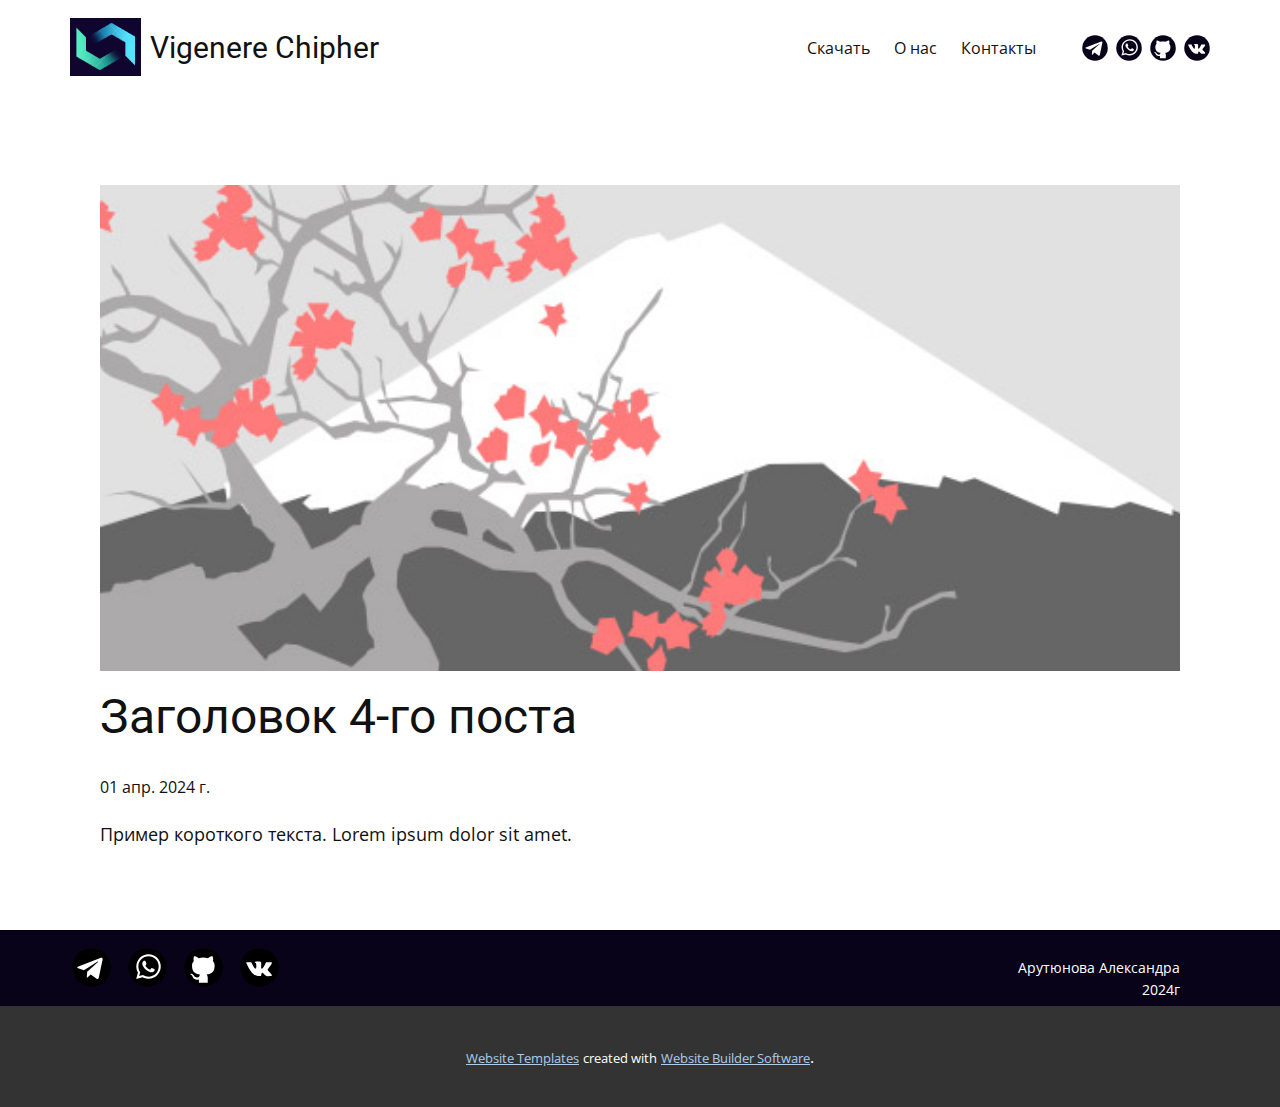
<file: blog/пост-3.html>
<!DOCTYPE html>
<html style="font-size: 16px;" lang="ru"><head>
    <meta name="viewport" content="width=device-width, initial-scale=1.0">
    <meta charset="utf-8">
    <meta name="keywords" content="Заголовок 1-го поста">
    <meta name="description" content="">
    <title>Заголовок 4-го поста</title>
    <link rel="stylesheet" href="../nicepage.css" media="screen">
<link rel="stylesheet" href="../Post-Template.css" media="screen">
    <script class="u-script" type="text/javascript" src="../jquery.js" defer=""></script>
    <script class="u-script" type="text/javascript" src="../nicepage.js" defer=""></script>
    <meta name="generator" content="Nicepage 6.7.6, nicepage.com">
    <link id="u-theme-google-font" rel="stylesheet" href="https://fonts.googleapis.com/css?family=Roboto:100,100i,300,300i,400,400i,500,500i,700,700i,900,900i|Open+Sans:300,300i,400,400i,500,500i,600,600i,700,700i,800,800i">
    
    
    
    <script type="application/ld+json">{
		"@context": "http://schema.org",
		"@type": "Organization",
		"name": "",
		"logo": "images/2e81876c-dc62-296b-6961-7a0a201e4105.png",
		"sameAs": [
				"https://github.com/alexaarutunova"
		]
}</script>
    <meta name="theme-color" content="#478ac9">
  <meta data-intl-tel-input-cdn-path="intlTelInput/"></head>
  <body data-path-to-root="./" data-include-products="false" class="u-body u-xl-mode" data-lang="ru"><header class="u-align-center-sm u-align-center-xs u-clearfix u-header u-header" id="sec-3497"><div class="u-clearfix u-sheet u-sheet-1">
        <a href="https://nicepage.com" class="u-image u-logo u-image-1" data-image-width="212" data-image-height="172">
          <img src="../images/2e81876c-dc62-296b-6961-7a0a201e4105.png" class="u-logo-image u-logo-image-1">
        </a>
        <nav class="u-align-left u-menu u-menu-one-level u-offcanvas u-menu-1">
          <div class="menu-collapse" style="font-size: 1rem;">
            <a class="u-button-style u-nav-link" href="#">
              <svg class="u-svg-link" preserveAspectRatio="xMidYMin slice" viewBox="0 0 302 302" style=""><use xmlns:xlink="http://www.w3.org/1999/xlink" xlink:href="#svg-8a8f"></use></svg>
              <svg xmlns="http://www.w3.org/2000/svg" xmlns:xlink="http://www.w3.org/1999/xlink" version="1.1" id="svg-8a8f" x="0px" y="0px" viewBox="0 0 302 302" style="enable-background:new 0 0 302 302;" xml:space="preserve" class="u-svg-content"><g><rect y="36" width="302" height="30"></rect><rect y="236" width="302" height="30"></rect><rect y="136" width="302" height="30"></rect>
</g><g></g><g></g><g></g><g></g><g></g><g></g><g></g><g></g><g></g><g></g><g></g><g></g><g></g><g></g><g></g></svg>
            </a>
          </div>
          <div class="u-custom-menu u-nav-container">
            <ul class="u-nav u-unstyled u-nav-1"><li class="u-nav-item"><a class="u-button-style u-nav-link u-text-active-palette-1-base u-text-hover-palette-2-base" href="../Главная.html#sec-33df" style="padding: 10px 12px;">Скачать</a>
</li><li class="u-nav-item"><a class="u-button-style u-nav-link u-text-active-palette-1-base u-text-hover-palette-2-base" href="../Главная.html#sec-4af9" style="padding: 10px 12px;">О нас</a>
</li><li class="u-nav-item"><a class="u-button-style u-nav-link u-text-active-palette-1-base u-text-hover-palette-2-base" href="../Главная.html#carousel_307f" style="padding: 10px 12px;">Контакты</a>
</li></ul>
          </div>
          <div class="u-custom-menu u-nav-container-collapse">
            <div class="u-align-center u-black u-container-style u-inner-container-layout u-opacity u-opacity-95 u-sidenav">
              <div class="u-sidenav-overflow">
                <div class="u-menu-close"></div>
                <ul class="u-align-center u-nav u-popupmenu-items u-unstyled u-nav-2"><li class="u-nav-item"><a class="u-button-style u-nav-link" href="../Главная.html#sec-33df">Скачать</a>
</li><li class="u-nav-item"><a class="u-button-style u-nav-link" href="../Главная.html#sec-4af9">О нас</a>
</li><li class="u-nav-item"><a class="u-button-style u-nav-link" href="../Главная.html#carousel_307f">Контакты</a>
</li></ul>
              </div>
            </div>
            <div class="u-black u-menu-overlay u-opacity u-opacity-70"></div>
          </div>
        </nav>
        <div class="u-social-icons u-spacing-8 u-social-icons-1">
          <a class="u-social-url" target="_blank" data-type="Telegram" title="Telegram" href=""><span class="u-icon u-social-icon u-social-telegram u-text-custom-color-1 u-icon-1"><svg class="u-svg-link" preserveAspectRatio="xMidYMin slice" viewBox="0 0 112 112" style=""><use xmlns:xlink="http://www.w3.org/1999/xlink" xlink:href="#svg-c8be"></use></svg><svg class="u-svg-content" viewBox="0 0 112 112" x="0" y="0" id="svg-c8be"><circle fill="currentColor" cx="56.1" cy="56.1" r="55"></circle><path fill="#FFFFFF" d="M18.4,53.2l64.7-24.9c3-1.1,5.6,0.7,4.7,5.3l0,0l-11,51.8c-0.8,3.7-3,4.6-6.1,2.8L53.9,75.8l-8.1,7.8
	c-0.9,0.9-1.7,1.6-3.4,1.6l1.2-17l31.1-28c1.4-1.2-0.3-1.9-2.1-0.7L34.2,63.7l-16.6-5.2C14,57.4,14,54.9,18.4,53.2L18.4,53.2z"></path></svg></span>
          </a>
          <a class="u-social-url" target="_blank" data-type="Whatsapp" title="Whatsapp" href=""><span class="u-icon u-social-icon u-social-whatsapp u-text-custom-color-1 u-icon-2"><svg class="u-svg-link" preserveAspectRatio="xMidYMin slice" viewBox="0 0 112 112" style=""><use xmlns:xlink="http://www.w3.org/1999/xlink" xlink:href="#svg-7e1c"></use></svg><svg class="u-svg-content" viewBox="0 0 112 112" x="0" y="0" id="svg-7e1c"><circle fill="currentColor" cx="56.1" cy="56.1" r="55"></circle><path fill="#FFFFFF" d="M83.8,28.3C77.2,21.7,68.4,18,59,18c-19.3,0-35.1,15.7-35.1,35.1c0,6.2,1.6,12.2,4.7,17.5l-5,18.2L42.2,84
	c5.1,2.8,10.9,4.3,16.8,4.3h0l0,0c19.3,0,35.1-15.7,35.1-35.1C94.1,43.8,90.5,35,83.8,28.3 M59,82.3L59,82.3
	c-5.2,0-10.4-1.4-14.9-4.1l-1.1-0.6l-11,2.9L35,69.8l-0.7-1.1c-2.9-4.6-4.5-10-4.5-15.5C29.8,37,42.9,24,59,24
	c7.8,0,15.1,3,20.6,8.6c5.5,5.5,8.5,12.8,8.5,20.6C88.2,69.2,75.1,82.3,59,82.3 M75,60.5c-0.9-0.4-5.2-2.6-6-2.9
	c-0.8-0.3-1.4-0.4-2,0.4s-2.3,2.9-2.8,3.4c-0.5,0.6-1,0.7-1.9,0.2c-0.9-0.4-3.7-1.4-7.1-4.4c-2.6-2.3-4.4-5.2-4.9-6.1
	c-0.5-0.9-0.1-1.4,0.4-1.8c0.4-0.4,0.9-1,1.3-1.5c0.4-0.5,0.6-0.9,0.9-1.5c0.3-0.6,0.1-1.1-0.1-1.5c-0.2-0.4-2-4.8-2.7-6.5
	c-0.7-1.7-1.4-1.5-2-1.5c-0.5,0-1.1,0-1.7,0c-0.6,0-1.5,0.2-2.3,1.1c-0.8,0.9-3.1,3-3.1,7.3c0,4.3,3.1,8.5,3.6,9.1
	c0.4,0.6,6.2,9.4,15,13.2c2.1,0.9,3.7,1.4,5,1.8c2.1,0.7,4,0.6,5.5,0.3c1.7-0.3,5.2-2.1,5.9-4.2c0.7-2,0.7-3.8,0.5-4.2
	C76.5,61.1,75.9,60.9,75,60.5"></path></svg></span>
          </a>
          <a class="u-social-url" target="_blank" data-type="Github" title="Github" href=""><span class="u-icon u-social-github u-social-icon u-text-custom-color-1 u-icon-3"><svg class="u-svg-link" preserveAspectRatio="xMidYMin slice" viewBox="0 0 112 112" style=""><use xmlns:xlink="http://www.w3.org/1999/xlink" xlink:href="#svg-708e"></use></svg><svg class="u-svg-content" viewBox="0 0 112 112" x="0" y="0" id="svg-708e"><circle fill="currentColor" cx="56.1" cy="56.1" r="55"></circle><path fill="#FFFFFF" d="M88,51.3c0-5.5-1.9-10.2-5.3-13.7c0.6-1.3,2.3-6.5-0.5-13.5c0,0-4.2-1.4-14,5.3c-4.1-1.1-8.4-1.7-12.7-1.8
	c-4.3,0-8.7,0.6-12.7,1.8c-9.7-6.6-14-5.3-14-5.3c-2.8,7-1,12.2-0.5,13.5C25,41.2,23,45.7,23,51.3c0,19.6,11.9,23.9,23.3,25.2
	c-1.5,1.3-2.8,3.5-3.2,6.8c-3,1.3-10.2,3.6-14.9-4.3c0,0-2.7-4.9-7.8-5.3c0,0-5-0.1-0.4,3.1c0,0,3.3,1.6,5.6,7.5c0,0,3,9.1,17.2,6
	c0,4.3,0.1,8.3,0.1,9.5h25.2c0-1.7,0.1-7.2,0.1-14c0-4.7-1.7-7.9-3.4-9.4C76,75.2,88,70.9,88,51.3z"></path></svg></span>
          </a>
          <a class="u-social-url" target="_blank" data-type="VK" title="VK" href=""><span class="u-icon u-social-icon u-social-vk u-text-custom-color-1 u-icon-4"><svg class="u-svg-link" preserveAspectRatio="xMidYMin slice" viewBox="0 0 112 112" style=""><use xmlns:xlink="http://www.w3.org/1999/xlink" xlink:href="#svg-39e3"></use></svg><svg class="u-svg-content" viewBox="0 0 112 112" x="0" y="0" id="svg-39e3"><circle fill="currentColor" class="st0" cx="56.1" cy="56.1" r="55"></circle><path fill="#FFFFFF" d="M88.2,80.7l-9.8,0.1c0,0-2.1,0.4-4.9-1.5c-3.7-2.5-7.2-9.1-9.9-8.2C60.9,72,61,77.9,61,77.9s0,1.3-0.6,1.9
      c-0.7,0.7-2,0.9-2,0.9H54c0,0-9.7,0.6-18.3-8.3c-9.3-9.7-17.6-29-17.6-29s-0.5-1.3,0-1.9c0.6-0.7,2.2-0.7,2.2-0.7l10.5-0.1
      c0,0,1,0.2,1.7,0.7c0.6,0.4,0.9,1.2,0.9,1.2s1.7,4.3,4,8.2c4.4,7.6,6.4,9.3,7.9,8.4c2.2-1.2,1.5-10.7,1.5-10.7s0-3.5-1.1-5
      c-0.9-1.2-2.5-1.5-3.3-1.6c-0.6-0.1,0.4-1.5,1.6-2.1c1.9-0.9,5.2-1,9.2-0.9c3.1,0,4,0.2,5.2,0.5c3.6,0.9,2.4,4.3,2.4,12.4
      c0,2.6-0.5,6.3,1.4,7.5c0.8,0.5,2.8,0.1,7.7-8.3c2.3-4,4.1-8.6,4.1-8.6s0.4-0.8,1-1.2s1.4-0.3,1.4-0.3l11.1-0.1c0,0,3.3-0.4,3.9,1.1
      c0.6,1.6-1.2,5.3-5.8,11.3c-7.4,9.9-8.3,9-2.1,14.7c5.9,5.5,7.1,8.1,7.3,8.5C93.4,80.4,88.2,80.7,88.2,80.7z"></path></svg></span>
          </a>
        </div>
        <h3 class="u-headline u-text u-text-default u-text-1">
          <a href="/" style="font-weight: 400;">Vigenere Chipher </a>
        </h3>
      </div></header>
    <section class="u-align-center u-clearfix u-section-1" id="sec-823a">
      <div class="u-clearfix u-sheet u-valign-middle-md u-valign-middle-sm u-valign-middle-xs u-sheet-1"><!--post_details--><!--post_details_options_json--><!--{"source":""}--><!--/post_details_options_json--><!--blog_post-->
        <div class="u-container-style u-expanded-width u-post-details u-post-details-1">
          <div class="u-container-layout u-valign-middle u-container-layout-1"><!--blog_post_image-->
            <img alt="" class="u-blog-control u-expanded-width u-image u-image-default u-image-1" src="../images/0fd3416c.jpeg"><!--/blog_post_image--><!--blog_post_header-->
            <h2 class="u-blog-control u-text u-text-1">Заголовок 4-го поста</h2><!--/blog_post_header--><!--blog_post_metadata-->
            <div class="u-blog-control u-metadata u-metadata-1"><!--blog_post_metadata_date-->
              <span class="u-meta-date u-meta-icon">01 апр. 2024 г.</span><!--/blog_post_metadata_date--><!--blog_post_metadata_category-->
              <!--/blog_post_metadata_category--><!--blog_post_metadata_comments-->
              <!--/blog_post_metadata_comments-->
            </div><!--/blog_post_metadata--><!--blog_post_content-->
            <div class="u-align-justify u-blog-control u-post-content u-text u-text-2 fr-view">
  Пример короткого текста. Lorem ipsum dolor sit amet.
  </div><!--/blog_post_content-->
          </div>
        </div><!--/blog_post--><!--/post_details-->
      </div>
    </section>
    
    
    
    <footer class="u-align-center u-clearfix u-custom-color-1 u-footer u-footer" id="sec-90dc"><div class="u-clearfix u-sheet u-sheet-1">
        <div class="data-layout-selected u-clearfix u-expanded-width u-layout-wrap u-layout-wrap-1">
          <div class="u-layout">
            <div class="u-layout-row">
              <div class="u-align-left u-container-style u-layout-cell u-left-cell u-size-21 u-layout-cell-1">
                <div class="u-container-layout u-valign-middle u-container-layout-1">
                  <div class="u-social-icons u-spacing-17 u-social-icons-1">
                    <a class="u-social-url" target="_blank" data-type="Telegram" title="Telegram" href=""><span class="u-icon u-social-icon u-social-telegram u-text-black u-icon-1"><svg class="u-svg-link" preserveAspectRatio="xMidYMin slice" viewBox="0 0 112 112" style=""><use xmlns:xlink="http://www.w3.org/1999/xlink" xlink:href="#svg-b911"></use></svg><svg class="u-svg-content" viewBox="0 0 112 112" x="0" y="0" id="svg-b911"><circle fill="currentColor" cx="56.1" cy="56.1" r="55"></circle><path fill="#FFFFFF" d="M18.4,53.2l64.7-24.9c3-1.1,5.6,0.7,4.7,5.3l0,0l-11,51.8c-0.8,3.7-3,4.6-6.1,2.8L53.9,75.8l-8.1,7.8
	c-0.9,0.9-1.7,1.6-3.4,1.6l1.2-17l31.1-28c1.4-1.2-0.3-1.9-2.1-0.7L34.2,63.7l-16.6-5.2C14,57.4,14,54.9,18.4,53.2L18.4,53.2z"></path></svg></span>
                    </a>
                    <a class="u-social-url" target="_blank" data-type="Whatsapp" title="Whatsapp" href=""><span class="u-icon u-social-icon u-social-whatsapp u-text-black u-icon-2"><svg class="u-svg-link" preserveAspectRatio="xMidYMin slice" viewBox="0 0 112 112" style=""><use xmlns:xlink="http://www.w3.org/1999/xlink" xlink:href="#svg-ed2f"></use></svg><svg class="u-svg-content" viewBox="0 0 112 112" x="0" y="0" id="svg-ed2f"><circle fill="currentColor" cx="56.1" cy="56.1" r="55"></circle><path fill="#FFFFFF" d="M83.8,28.3C77.2,21.7,68.4,18,59,18c-19.3,0-35.1,15.7-35.1,35.1c0,6.2,1.6,12.2,4.7,17.5l-5,18.2L42.2,84
	c5.1,2.8,10.9,4.3,16.8,4.3h0l0,0c19.3,0,35.1-15.7,35.1-35.1C94.1,43.8,90.5,35,83.8,28.3 M59,82.3L59,82.3
	c-5.2,0-10.4-1.4-14.9-4.1l-1.1-0.6l-11,2.9L35,69.8l-0.7-1.1c-2.9-4.6-4.5-10-4.5-15.5C29.8,37,42.9,24,59,24
	c7.8,0,15.1,3,20.6,8.6c5.5,5.5,8.5,12.8,8.5,20.6C88.2,69.2,75.1,82.3,59,82.3 M75,60.5c-0.9-0.4-5.2-2.6-6-2.9
	c-0.8-0.3-1.4-0.4-2,0.4s-2.3,2.9-2.8,3.4c-0.5,0.6-1,0.7-1.9,0.2c-0.9-0.4-3.7-1.4-7.1-4.4c-2.6-2.3-4.4-5.2-4.9-6.1
	c-0.5-0.9-0.1-1.4,0.4-1.8c0.4-0.4,0.9-1,1.3-1.5c0.4-0.5,0.6-0.9,0.9-1.5c0.3-0.6,0.1-1.1-0.1-1.5c-0.2-0.4-2-4.8-2.7-6.5
	c-0.7-1.7-1.4-1.5-2-1.5c-0.5,0-1.1,0-1.7,0c-0.6,0-1.5,0.2-2.3,1.1c-0.8,0.9-3.1,3-3.1,7.3c0,4.3,3.1,8.5,3.6,9.1
	c0.4,0.6,6.2,9.4,15,13.2c2.1,0.9,3.7,1.4,5,1.8c2.1,0.7,4,0.6,5.5,0.3c1.7-0.3,5.2-2.1,5.9-4.2c0.7-2,0.7-3.8,0.5-4.2
	C76.5,61.1,75.9,60.9,75,60.5"></path></svg></span>
                    </a>
                    <a class="u-social-url" target="_blank" data-type="Github" title="Github" href="https://github.com/alexaarutunova"><span class="u-icon u-social-github u-social-icon u-text-black u-icon-3"><svg class="u-svg-link" preserveAspectRatio="xMidYMin slice" viewBox="0 0 112 112" style=""><use xmlns:xlink="http://www.w3.org/1999/xlink" xlink:href="#svg-5658"></use></svg><svg class="u-svg-content" viewBox="0 0 112 112" x="0" y="0" id="svg-5658"><circle fill="currentColor" cx="56.1" cy="56.1" r="55"></circle><path fill="#FFFFFF" d="M88,51.3c0-5.5-1.9-10.2-5.3-13.7c0.6-1.3,2.3-6.5-0.5-13.5c0,0-4.2-1.4-14,5.3c-4.1-1.1-8.4-1.7-12.7-1.8
	c-4.3,0-8.7,0.6-12.7,1.8c-9.7-6.6-14-5.3-14-5.3c-2.8,7-1,12.2-0.5,13.5C25,41.2,23,45.7,23,51.3c0,19.6,11.9,23.9,23.3,25.2
	c-1.5,1.3-2.8,3.5-3.2,6.8c-3,1.3-10.2,3.6-14.9-4.3c0,0-2.7-4.9-7.8-5.3c0,0-5-0.1-0.4,3.1c0,0,3.3,1.6,5.6,7.5c0,0,3,9.1,17.2,6
	c0,4.3,0.1,8.3,0.1,9.5h25.2c0-1.7,0.1-7.2,0.1-14c0-4.7-1.7-7.9-3.4-9.4C76,75.2,88,70.9,88,51.3z"></path></svg></span>
                    </a>
                    <a class="u-social-url" target="_blank" data-type="VK" title="VK" href=""><span class="u-icon u-social-icon u-social-vk u-text-black u-icon-4"><svg class="u-svg-link" preserveAspectRatio="xMidYMin slice" viewBox="0 0 112 112" style=""><use xmlns:xlink="http://www.w3.org/1999/xlink" xlink:href="#svg-0c72"></use></svg><svg class="u-svg-content" viewBox="0 0 112 112" x="0" y="0" id="svg-0c72"><circle fill="currentColor" class="st0" cx="56.1" cy="56.1" r="55"></circle><path fill="#FFFFFF" d="M88.2,80.7l-9.8,0.1c0,0-2.1,0.4-4.9-1.5c-3.7-2.5-7.2-9.1-9.9-8.2C60.9,72,61,77.9,61,77.9s0,1.3-0.6,1.9
      c-0.7,0.7-2,0.9-2,0.9H54c0,0-9.7,0.6-18.3-8.3c-9.3-9.7-17.6-29-17.6-29s-0.5-1.3,0-1.9c0.6-0.7,2.2-0.7,2.2-0.7l10.5-0.1
      c0,0,1,0.2,1.7,0.7c0.6,0.4,0.9,1.2,0.9,1.2s1.7,4.3,4,8.2c4.4,7.6,6.4,9.3,7.9,8.4c2.2-1.2,1.5-10.7,1.5-10.7s0-3.5-1.1-5
      c-0.9-1.2-2.5-1.5-3.3-1.6c-0.6-0.1,0.4-1.5,1.6-2.1c1.9-0.9,5.2-1,9.2-0.9c3.1,0,4,0.2,5.2,0.5c3.6,0.9,2.4,4.3,2.4,12.4
      c0,2.6-0.5,6.3,1.4,7.5c0.8,0.5,2.8,0.1,7.7-8.3c2.3-4,4.1-8.6,4.1-8.6s0.4-0.8,1-1.2s1.4-0.3,1.4-0.3l11.1-0.1c0,0,3.3-0.4,3.9,1.1
      c0.6,1.6-1.2,5.3-5.8,11.3c-7.4,9.9-8.3,9-2.1,14.7c5.9,5.5,7.1,8.1,7.3,8.5C93.4,80.4,88.2,80.7,88.2,80.7z"></path></svg></span>
                    </a>
                  </div>
                </div>
              </div>
              <div class="u-container-style u-layout-cell u-size-25 u-layout-cell-2">
                <div class="u-container-layout u-container-layout-2"></div>
              </div>
              <div class="u-align-left-sm u-align-left-xs u-align-right-lg u-align-right-md u-align-right-xl u-container-style u-layout-cell u-right-cell u-size-14-lg u-size-14-xl u-size-28-md u-size-28-sm u-size-28-xs u-layout-cell-3">
                <div class="u-container-layout u-container-layout-3">
                  <p class="u-small-text u-text u-text-variant u-text-1"> Арутюнова Александра 2024г</p>
                </div>
              </div>
            </div>
          </div>
        </div>
      </div></footer>
    <section class="u-backlink u-clearfix u-grey-80">
      <a class="u-link" href="https://nicepage.com/website-templates" target="_blank">
        <span>Website Templates</span>
      </a>
      <p class="u-text">
        <span>created with</span>
      </p>
      <a class="u-link" href="" target="_blank">
        <span>Website Builder Software</span>
      </a>. 
    </section>
  
</body></html>
</file>
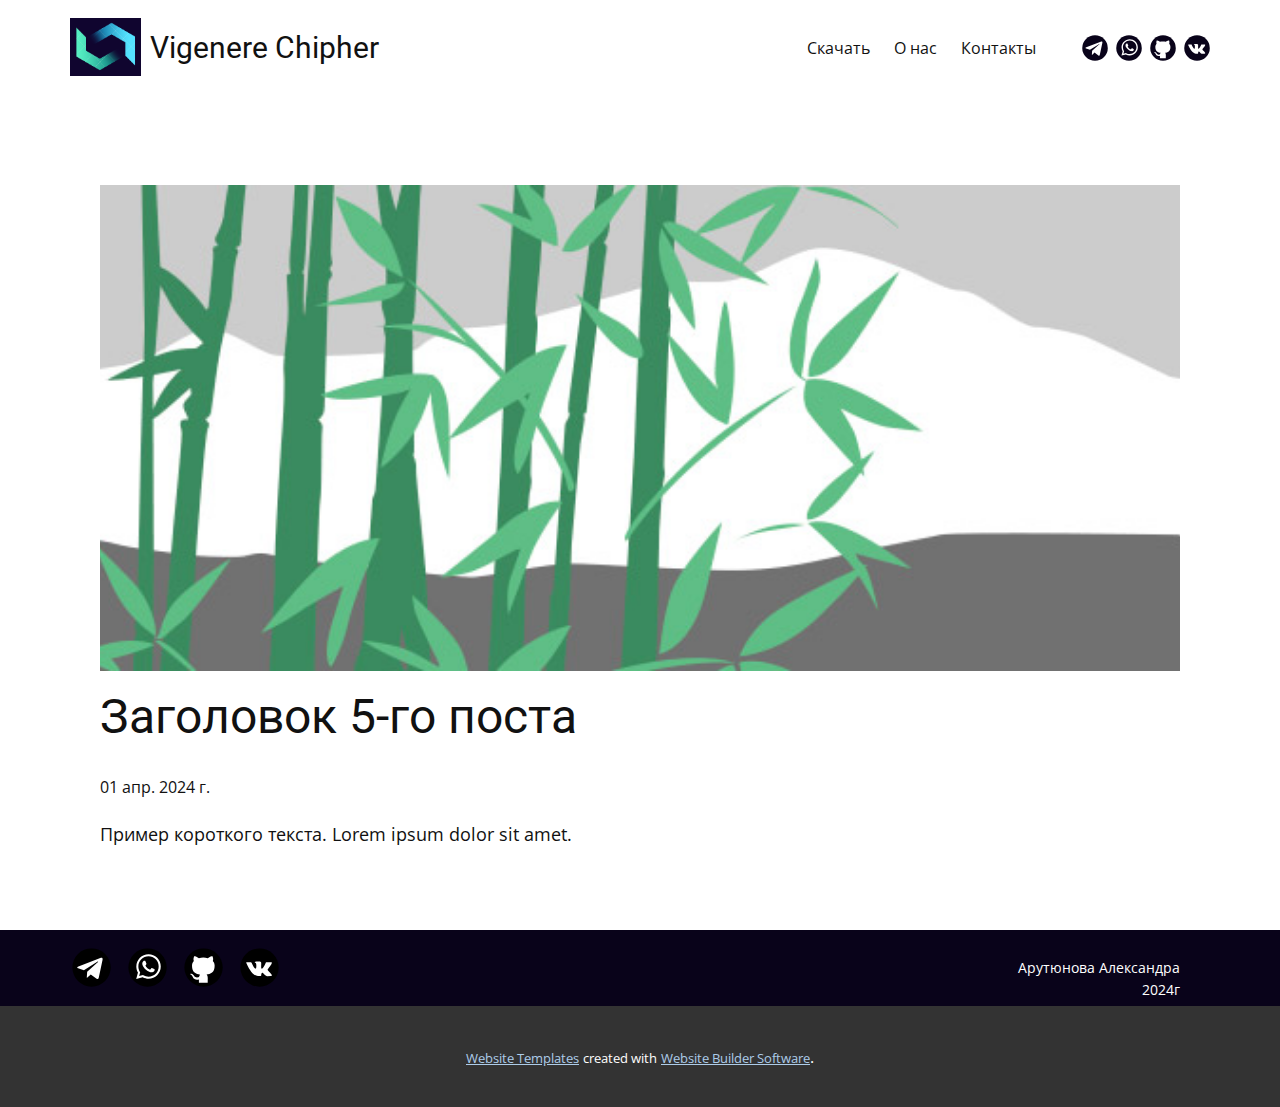
<file: blog/пост-4.html>
<!DOCTYPE html>
<html style="font-size: 16px;" lang="ru"><head>
    <meta name="viewport" content="width=device-width, initial-scale=1.0">
    <meta charset="utf-8">
    <meta name="keywords" content="Заголовок 1-го поста">
    <meta name="description" content="">
    <title>Заголовок 5-го поста</title>
    <link rel="stylesheet" href="../nicepage.css" media="screen">
<link rel="stylesheet" href="../Post-Template.css" media="screen">
    <script class="u-script" type="text/javascript" src="../jquery.js" defer=""></script>
    <script class="u-script" type="text/javascript" src="../nicepage.js" defer=""></script>
    <meta name="generator" content="Nicepage 6.7.6, nicepage.com">
    <link id="u-theme-google-font" rel="stylesheet" href="https://fonts.googleapis.com/css?family=Roboto:100,100i,300,300i,400,400i,500,500i,700,700i,900,900i|Open+Sans:300,300i,400,400i,500,500i,600,600i,700,700i,800,800i">
    
    
    
    <script type="application/ld+json">{
		"@context": "http://schema.org",
		"@type": "Organization",
		"name": "",
		"logo": "images/2e81876c-dc62-296b-6961-7a0a201e4105.png",
		"sameAs": [
				"https://github.com/alexaarutunova"
		]
}</script>
    <meta name="theme-color" content="#478ac9">
  <meta data-intl-tel-input-cdn-path="intlTelInput/"></head>
  <body data-path-to-root="./" data-include-products="false" class="u-body u-xl-mode" data-lang="ru"><header class="u-align-center-sm u-align-center-xs u-clearfix u-header u-header" id="sec-3497"><div class="u-clearfix u-sheet u-sheet-1">
        <a href="https://nicepage.com" class="u-image u-logo u-image-1" data-image-width="212" data-image-height="172">
          <img src="../images/2e81876c-dc62-296b-6961-7a0a201e4105.png" class="u-logo-image u-logo-image-1">
        </a>
        <nav class="u-align-left u-menu u-menu-one-level u-offcanvas u-menu-1">
          <div class="menu-collapse" style="font-size: 1rem;">
            <a class="u-button-style u-nav-link" href="#">
              <svg class="u-svg-link" preserveAspectRatio="xMidYMin slice" viewBox="0 0 302 302" style=""><use xmlns:xlink="http://www.w3.org/1999/xlink" xlink:href="#svg-8a8f"></use></svg>
              <svg xmlns="http://www.w3.org/2000/svg" xmlns:xlink="http://www.w3.org/1999/xlink" version="1.1" id="svg-8a8f" x="0px" y="0px" viewBox="0 0 302 302" style="enable-background:new 0 0 302 302;" xml:space="preserve" class="u-svg-content"><g><rect y="36" width="302" height="30"></rect><rect y="236" width="302" height="30"></rect><rect y="136" width="302" height="30"></rect>
</g><g></g><g></g><g></g><g></g><g></g><g></g><g></g><g></g><g></g><g></g><g></g><g></g><g></g><g></g><g></g></svg>
            </a>
          </div>
          <div class="u-custom-menu u-nav-container">
            <ul class="u-nav u-unstyled u-nav-1"><li class="u-nav-item"><a class="u-button-style u-nav-link u-text-active-palette-1-base u-text-hover-palette-2-base" href="../Главная.html#sec-33df" style="padding: 10px 12px;">Скачать</a>
</li><li class="u-nav-item"><a class="u-button-style u-nav-link u-text-active-palette-1-base u-text-hover-palette-2-base" href="../Главная.html#sec-4af9" style="padding: 10px 12px;">О нас</a>
</li><li class="u-nav-item"><a class="u-button-style u-nav-link u-text-active-palette-1-base u-text-hover-palette-2-base" href="../Главная.html#carousel_307f" style="padding: 10px 12px;">Контакты</a>
</li></ul>
          </div>
          <div class="u-custom-menu u-nav-container-collapse">
            <div class="u-align-center u-black u-container-style u-inner-container-layout u-opacity u-opacity-95 u-sidenav">
              <div class="u-sidenav-overflow">
                <div class="u-menu-close"></div>
                <ul class="u-align-center u-nav u-popupmenu-items u-unstyled u-nav-2"><li class="u-nav-item"><a class="u-button-style u-nav-link" href="../Главная.html#sec-33df">Скачать</a>
</li><li class="u-nav-item"><a class="u-button-style u-nav-link" href="../Главная.html#sec-4af9">О нас</a>
</li><li class="u-nav-item"><a class="u-button-style u-nav-link" href="../Главная.html#carousel_307f">Контакты</a>
</li></ul>
              </div>
            </div>
            <div class="u-black u-menu-overlay u-opacity u-opacity-70"></div>
          </div>
        </nav>
        <div class="u-social-icons u-spacing-8 u-social-icons-1">
          <a class="u-social-url" target="_blank" data-type="Telegram" title="Telegram" href=""><span class="u-icon u-social-icon u-social-telegram u-text-custom-color-1 u-icon-1"><svg class="u-svg-link" preserveAspectRatio="xMidYMin slice" viewBox="0 0 112 112" style=""><use xmlns:xlink="http://www.w3.org/1999/xlink" xlink:href="#svg-c8be"></use></svg><svg class="u-svg-content" viewBox="0 0 112 112" x="0" y="0" id="svg-c8be"><circle fill="currentColor" cx="56.1" cy="56.1" r="55"></circle><path fill="#FFFFFF" d="M18.4,53.2l64.7-24.9c3-1.1,5.6,0.7,4.7,5.3l0,0l-11,51.8c-0.8,3.7-3,4.6-6.1,2.8L53.9,75.8l-8.1,7.8
	c-0.9,0.9-1.7,1.6-3.4,1.6l1.2-17l31.1-28c1.4-1.2-0.3-1.9-2.1-0.7L34.2,63.7l-16.6-5.2C14,57.4,14,54.9,18.4,53.2L18.4,53.2z"></path></svg></span>
          </a>
          <a class="u-social-url" target="_blank" data-type="Whatsapp" title="Whatsapp" href=""><span class="u-icon u-social-icon u-social-whatsapp u-text-custom-color-1 u-icon-2"><svg class="u-svg-link" preserveAspectRatio="xMidYMin slice" viewBox="0 0 112 112" style=""><use xmlns:xlink="http://www.w3.org/1999/xlink" xlink:href="#svg-7e1c"></use></svg><svg class="u-svg-content" viewBox="0 0 112 112" x="0" y="0" id="svg-7e1c"><circle fill="currentColor" cx="56.1" cy="56.1" r="55"></circle><path fill="#FFFFFF" d="M83.8,28.3C77.2,21.7,68.4,18,59,18c-19.3,0-35.1,15.7-35.1,35.1c0,6.2,1.6,12.2,4.7,17.5l-5,18.2L42.2,84
	c5.1,2.8,10.9,4.3,16.8,4.3h0l0,0c19.3,0,35.1-15.7,35.1-35.1C94.1,43.8,90.5,35,83.8,28.3 M59,82.3L59,82.3
	c-5.2,0-10.4-1.4-14.9-4.1l-1.1-0.6l-11,2.9L35,69.8l-0.7-1.1c-2.9-4.6-4.5-10-4.5-15.5C29.8,37,42.9,24,59,24
	c7.8,0,15.1,3,20.6,8.6c5.5,5.5,8.5,12.8,8.5,20.6C88.2,69.2,75.1,82.3,59,82.3 M75,60.5c-0.9-0.4-5.2-2.6-6-2.9
	c-0.8-0.3-1.4-0.4-2,0.4s-2.3,2.9-2.8,3.4c-0.5,0.6-1,0.7-1.9,0.2c-0.9-0.4-3.7-1.4-7.1-4.4c-2.6-2.3-4.4-5.2-4.9-6.1
	c-0.5-0.9-0.1-1.4,0.4-1.8c0.4-0.4,0.9-1,1.3-1.5c0.4-0.5,0.6-0.9,0.9-1.5c0.3-0.6,0.1-1.1-0.1-1.5c-0.2-0.4-2-4.8-2.7-6.5
	c-0.7-1.7-1.4-1.5-2-1.5c-0.5,0-1.1,0-1.7,0c-0.6,0-1.5,0.2-2.3,1.1c-0.8,0.9-3.1,3-3.1,7.3c0,4.3,3.1,8.5,3.6,9.1
	c0.4,0.6,6.2,9.4,15,13.2c2.1,0.9,3.7,1.4,5,1.8c2.1,0.7,4,0.6,5.5,0.3c1.7-0.3,5.2-2.1,5.9-4.2c0.7-2,0.7-3.8,0.5-4.2
	C76.5,61.1,75.9,60.9,75,60.5"></path></svg></span>
          </a>
          <a class="u-social-url" target="_blank" data-type="Github" title="Github" href=""><span class="u-icon u-social-github u-social-icon u-text-custom-color-1 u-icon-3"><svg class="u-svg-link" preserveAspectRatio="xMidYMin slice" viewBox="0 0 112 112" style=""><use xmlns:xlink="http://www.w3.org/1999/xlink" xlink:href="#svg-708e"></use></svg><svg class="u-svg-content" viewBox="0 0 112 112" x="0" y="0" id="svg-708e"><circle fill="currentColor" cx="56.1" cy="56.1" r="55"></circle><path fill="#FFFFFF" d="M88,51.3c0-5.5-1.9-10.2-5.3-13.7c0.6-1.3,2.3-6.5-0.5-13.5c0,0-4.2-1.4-14,5.3c-4.1-1.1-8.4-1.7-12.7-1.8
	c-4.3,0-8.7,0.6-12.7,1.8c-9.7-6.6-14-5.3-14-5.3c-2.8,7-1,12.2-0.5,13.5C25,41.2,23,45.7,23,51.3c0,19.6,11.9,23.9,23.3,25.2
	c-1.5,1.3-2.8,3.5-3.2,6.8c-3,1.3-10.2,3.6-14.9-4.3c0,0-2.7-4.9-7.8-5.3c0,0-5-0.1-0.4,3.1c0,0,3.3,1.6,5.6,7.5c0,0,3,9.1,17.2,6
	c0,4.3,0.1,8.3,0.1,9.5h25.2c0-1.7,0.1-7.2,0.1-14c0-4.7-1.7-7.9-3.4-9.4C76,75.2,88,70.9,88,51.3z"></path></svg></span>
          </a>
          <a class="u-social-url" target="_blank" data-type="VK" title="VK" href=""><span class="u-icon u-social-icon u-social-vk u-text-custom-color-1 u-icon-4"><svg class="u-svg-link" preserveAspectRatio="xMidYMin slice" viewBox="0 0 112 112" style=""><use xmlns:xlink="http://www.w3.org/1999/xlink" xlink:href="#svg-39e3"></use></svg><svg class="u-svg-content" viewBox="0 0 112 112" x="0" y="0" id="svg-39e3"><circle fill="currentColor" class="st0" cx="56.1" cy="56.1" r="55"></circle><path fill="#FFFFFF" d="M88.2,80.7l-9.8,0.1c0,0-2.1,0.4-4.9-1.5c-3.7-2.5-7.2-9.1-9.9-8.2C60.9,72,61,77.9,61,77.9s0,1.3-0.6,1.9
      c-0.7,0.7-2,0.9-2,0.9H54c0,0-9.7,0.6-18.3-8.3c-9.3-9.7-17.6-29-17.6-29s-0.5-1.3,0-1.9c0.6-0.7,2.2-0.7,2.2-0.7l10.5-0.1
      c0,0,1,0.2,1.7,0.7c0.6,0.4,0.9,1.2,0.9,1.2s1.7,4.3,4,8.2c4.4,7.6,6.4,9.3,7.9,8.4c2.2-1.2,1.5-10.7,1.5-10.7s0-3.5-1.1-5
      c-0.9-1.2-2.5-1.5-3.3-1.6c-0.6-0.1,0.4-1.5,1.6-2.1c1.9-0.9,5.2-1,9.2-0.9c3.1,0,4,0.2,5.2,0.5c3.6,0.9,2.4,4.3,2.4,12.4
      c0,2.6-0.5,6.3,1.4,7.5c0.8,0.5,2.8,0.1,7.7-8.3c2.3-4,4.1-8.6,4.1-8.6s0.4-0.8,1-1.2s1.4-0.3,1.4-0.3l11.1-0.1c0,0,3.3-0.4,3.9,1.1
      c0.6,1.6-1.2,5.3-5.8,11.3c-7.4,9.9-8.3,9-2.1,14.7c5.9,5.5,7.1,8.1,7.3,8.5C93.4,80.4,88.2,80.7,88.2,80.7z"></path></svg></span>
          </a>
        </div>
        <h3 class="u-headline u-text u-text-default u-text-1">
          <a href="/" style="font-weight: 400;">Vigenere Chipher </a>
        </h3>
      </div></header>
    <section class="u-align-center u-clearfix u-section-1" id="sec-823a">
      <div class="u-clearfix u-sheet u-valign-middle-md u-valign-middle-sm u-valign-middle-xs u-sheet-1"><!--post_details--><!--post_details_options_json--><!--{"source":""}--><!--/post_details_options_json--><!--blog_post-->
        <div class="u-container-style u-expanded-width u-post-details u-post-details-1">
          <div class="u-container-layout u-valign-middle u-container-layout-1"><!--blog_post_image-->
            <img alt="" class="u-blog-control u-expanded-width u-image u-image-default u-image-1" src="../images/68f64b9d.jpeg"><!--/blog_post_image--><!--blog_post_header-->
            <h2 class="u-blog-control u-text u-text-1">Заголовок 5-го поста</h2><!--/blog_post_header--><!--blog_post_metadata-->
            <div class="u-blog-control u-metadata u-metadata-1"><!--blog_post_metadata_date-->
              <span class="u-meta-date u-meta-icon">01 апр. 2024 г.</span><!--/blog_post_metadata_date--><!--blog_post_metadata_category-->
              <!--/blog_post_metadata_category--><!--blog_post_metadata_comments-->
              <!--/blog_post_metadata_comments-->
            </div><!--/blog_post_metadata--><!--blog_post_content-->
            <div class="u-align-justify u-blog-control u-post-content u-text u-text-2 fr-view">
  Пример короткого текста. Lorem ipsum dolor sit amet.
  </div><!--/blog_post_content-->
          </div>
        </div><!--/blog_post--><!--/post_details-->
      </div>
    </section>
    
    
    
    <footer class="u-align-center u-clearfix u-custom-color-1 u-footer u-footer" id="sec-90dc"><div class="u-clearfix u-sheet u-sheet-1">
        <div class="data-layout-selected u-clearfix u-expanded-width u-layout-wrap u-layout-wrap-1">
          <div class="u-layout">
            <div class="u-layout-row">
              <div class="u-align-left u-container-style u-layout-cell u-left-cell u-size-21 u-layout-cell-1">
                <div class="u-container-layout u-valign-middle u-container-layout-1">
                  <div class="u-social-icons u-spacing-17 u-social-icons-1">
                    <a class="u-social-url" target="_blank" data-type="Telegram" title="Telegram" href=""><span class="u-icon u-social-icon u-social-telegram u-text-black u-icon-1"><svg class="u-svg-link" preserveAspectRatio="xMidYMin slice" viewBox="0 0 112 112" style=""><use xmlns:xlink="http://www.w3.org/1999/xlink" xlink:href="#svg-b911"></use></svg><svg class="u-svg-content" viewBox="0 0 112 112" x="0" y="0" id="svg-b911"><circle fill="currentColor" cx="56.1" cy="56.1" r="55"></circle><path fill="#FFFFFF" d="M18.4,53.2l64.7-24.9c3-1.1,5.6,0.7,4.7,5.3l0,0l-11,51.8c-0.8,3.7-3,4.6-6.1,2.8L53.9,75.8l-8.1,7.8
	c-0.9,0.9-1.7,1.6-3.4,1.6l1.2-17l31.1-28c1.4-1.2-0.3-1.9-2.1-0.7L34.2,63.7l-16.6-5.2C14,57.4,14,54.9,18.4,53.2L18.4,53.2z"></path></svg></span>
                    </a>
                    <a class="u-social-url" target="_blank" data-type="Whatsapp" title="Whatsapp" href=""><span class="u-icon u-social-icon u-social-whatsapp u-text-black u-icon-2"><svg class="u-svg-link" preserveAspectRatio="xMidYMin slice" viewBox="0 0 112 112" style=""><use xmlns:xlink="http://www.w3.org/1999/xlink" xlink:href="#svg-ed2f"></use></svg><svg class="u-svg-content" viewBox="0 0 112 112" x="0" y="0" id="svg-ed2f"><circle fill="currentColor" cx="56.1" cy="56.1" r="55"></circle><path fill="#FFFFFF" d="M83.8,28.3C77.2,21.7,68.4,18,59,18c-19.3,0-35.1,15.7-35.1,35.1c0,6.2,1.6,12.2,4.7,17.5l-5,18.2L42.2,84
	c5.1,2.8,10.9,4.3,16.8,4.3h0l0,0c19.3,0,35.1-15.7,35.1-35.1C94.1,43.8,90.5,35,83.8,28.3 M59,82.3L59,82.3
	c-5.2,0-10.4-1.4-14.9-4.1l-1.1-0.6l-11,2.9L35,69.8l-0.7-1.1c-2.9-4.6-4.5-10-4.5-15.5C29.8,37,42.9,24,59,24
	c7.8,0,15.1,3,20.6,8.6c5.5,5.5,8.5,12.8,8.5,20.6C88.2,69.2,75.1,82.3,59,82.3 M75,60.5c-0.9-0.4-5.2-2.6-6-2.9
	c-0.8-0.3-1.4-0.4-2,0.4s-2.3,2.9-2.8,3.4c-0.5,0.6-1,0.7-1.9,0.2c-0.9-0.4-3.7-1.4-7.1-4.4c-2.6-2.3-4.4-5.2-4.9-6.1
	c-0.5-0.9-0.1-1.4,0.4-1.8c0.4-0.4,0.9-1,1.3-1.5c0.4-0.5,0.6-0.9,0.9-1.5c0.3-0.6,0.1-1.1-0.1-1.5c-0.2-0.4-2-4.8-2.7-6.5
	c-0.7-1.7-1.4-1.5-2-1.5c-0.5,0-1.1,0-1.7,0c-0.6,0-1.5,0.2-2.3,1.1c-0.8,0.9-3.1,3-3.1,7.3c0,4.3,3.1,8.5,3.6,9.1
	c0.4,0.6,6.2,9.4,15,13.2c2.1,0.9,3.7,1.4,5,1.8c2.1,0.7,4,0.6,5.5,0.3c1.7-0.3,5.2-2.1,5.9-4.2c0.7-2,0.7-3.8,0.5-4.2
	C76.5,61.1,75.9,60.9,75,60.5"></path></svg></span>
                    </a>
                    <a class="u-social-url" target="_blank" data-type="Github" title="Github" href="https://github.com/alexaarutunova"><span class="u-icon u-social-github u-social-icon u-text-black u-icon-3"><svg class="u-svg-link" preserveAspectRatio="xMidYMin slice" viewBox="0 0 112 112" style=""><use xmlns:xlink="http://www.w3.org/1999/xlink" xlink:href="#svg-5658"></use></svg><svg class="u-svg-content" viewBox="0 0 112 112" x="0" y="0" id="svg-5658"><circle fill="currentColor" cx="56.1" cy="56.1" r="55"></circle><path fill="#FFFFFF" d="M88,51.3c0-5.5-1.9-10.2-5.3-13.7c0.6-1.3,2.3-6.5-0.5-13.5c0,0-4.2-1.4-14,5.3c-4.1-1.1-8.4-1.7-12.7-1.8
	c-4.3,0-8.7,0.6-12.7,1.8c-9.7-6.6-14-5.3-14-5.3c-2.8,7-1,12.2-0.5,13.5C25,41.2,23,45.7,23,51.3c0,19.6,11.9,23.9,23.3,25.2
	c-1.5,1.3-2.8,3.5-3.2,6.8c-3,1.3-10.2,3.6-14.9-4.3c0,0-2.7-4.9-7.8-5.3c0,0-5-0.1-0.4,3.1c0,0,3.3,1.6,5.6,7.5c0,0,3,9.1,17.2,6
	c0,4.3,0.1,8.3,0.1,9.5h25.2c0-1.7,0.1-7.2,0.1-14c0-4.7-1.7-7.9-3.4-9.4C76,75.2,88,70.9,88,51.3z"></path></svg></span>
                    </a>
                    <a class="u-social-url" target="_blank" data-type="VK" title="VK" href=""><span class="u-icon u-social-icon u-social-vk u-text-black u-icon-4"><svg class="u-svg-link" preserveAspectRatio="xMidYMin slice" viewBox="0 0 112 112" style=""><use xmlns:xlink="http://www.w3.org/1999/xlink" xlink:href="#svg-0c72"></use></svg><svg class="u-svg-content" viewBox="0 0 112 112" x="0" y="0" id="svg-0c72"><circle fill="currentColor" class="st0" cx="56.1" cy="56.1" r="55"></circle><path fill="#FFFFFF" d="M88.2,80.7l-9.8,0.1c0,0-2.1,0.4-4.9-1.5c-3.7-2.5-7.2-9.1-9.9-8.2C60.9,72,61,77.9,61,77.9s0,1.3-0.6,1.9
      c-0.7,0.7-2,0.9-2,0.9H54c0,0-9.7,0.6-18.3-8.3c-9.3-9.7-17.6-29-17.6-29s-0.5-1.3,0-1.9c0.6-0.7,2.2-0.7,2.2-0.7l10.5-0.1
      c0,0,1,0.2,1.7,0.7c0.6,0.4,0.9,1.2,0.9,1.2s1.7,4.3,4,8.2c4.4,7.6,6.4,9.3,7.9,8.4c2.2-1.2,1.5-10.7,1.5-10.7s0-3.5-1.1-5
      c-0.9-1.2-2.5-1.5-3.3-1.6c-0.6-0.1,0.4-1.5,1.6-2.1c1.9-0.9,5.2-1,9.2-0.9c3.1,0,4,0.2,5.2,0.5c3.6,0.9,2.4,4.3,2.4,12.4
      c0,2.6-0.5,6.3,1.4,7.5c0.8,0.5,2.8,0.1,7.7-8.3c2.3-4,4.1-8.6,4.1-8.6s0.4-0.8,1-1.2s1.4-0.3,1.4-0.3l11.1-0.1c0,0,3.3-0.4,3.9,1.1
      c0.6,1.6-1.2,5.3-5.8,11.3c-7.4,9.9-8.3,9-2.1,14.7c5.9,5.5,7.1,8.1,7.3,8.5C93.4,80.4,88.2,80.7,88.2,80.7z"></path></svg></span>
                    </a>
                  </div>
                </div>
              </div>
              <div class="u-container-style u-layout-cell u-size-25 u-layout-cell-2">
                <div class="u-container-layout u-container-layout-2"></div>
              </div>
              <div class="u-align-left-sm u-align-left-xs u-align-right-lg u-align-right-md u-align-right-xl u-container-style u-layout-cell u-right-cell u-size-14-lg u-size-14-xl u-size-28-md u-size-28-sm u-size-28-xs u-layout-cell-3">
                <div class="u-container-layout u-container-layout-3">
                  <p class="u-small-text u-text u-text-variant u-text-1"> Арутюнова Александра 2024г</p>
                </div>
              </div>
            </div>
          </div>
        </div>
      </div></footer>
    <section class="u-backlink u-clearfix u-grey-80">
      <a class="u-link" href="https://nicepage.com/website-templates" target="_blank">
        <span>Website Templates</span>
      </a>
      <p class="u-text">
        <span>created with</span>
      </p>
      <a class="u-link" href="" target="_blank">
        <span>Website Builder Software</span>
      </a>. 
    </section>
  
</body></html>
</file>
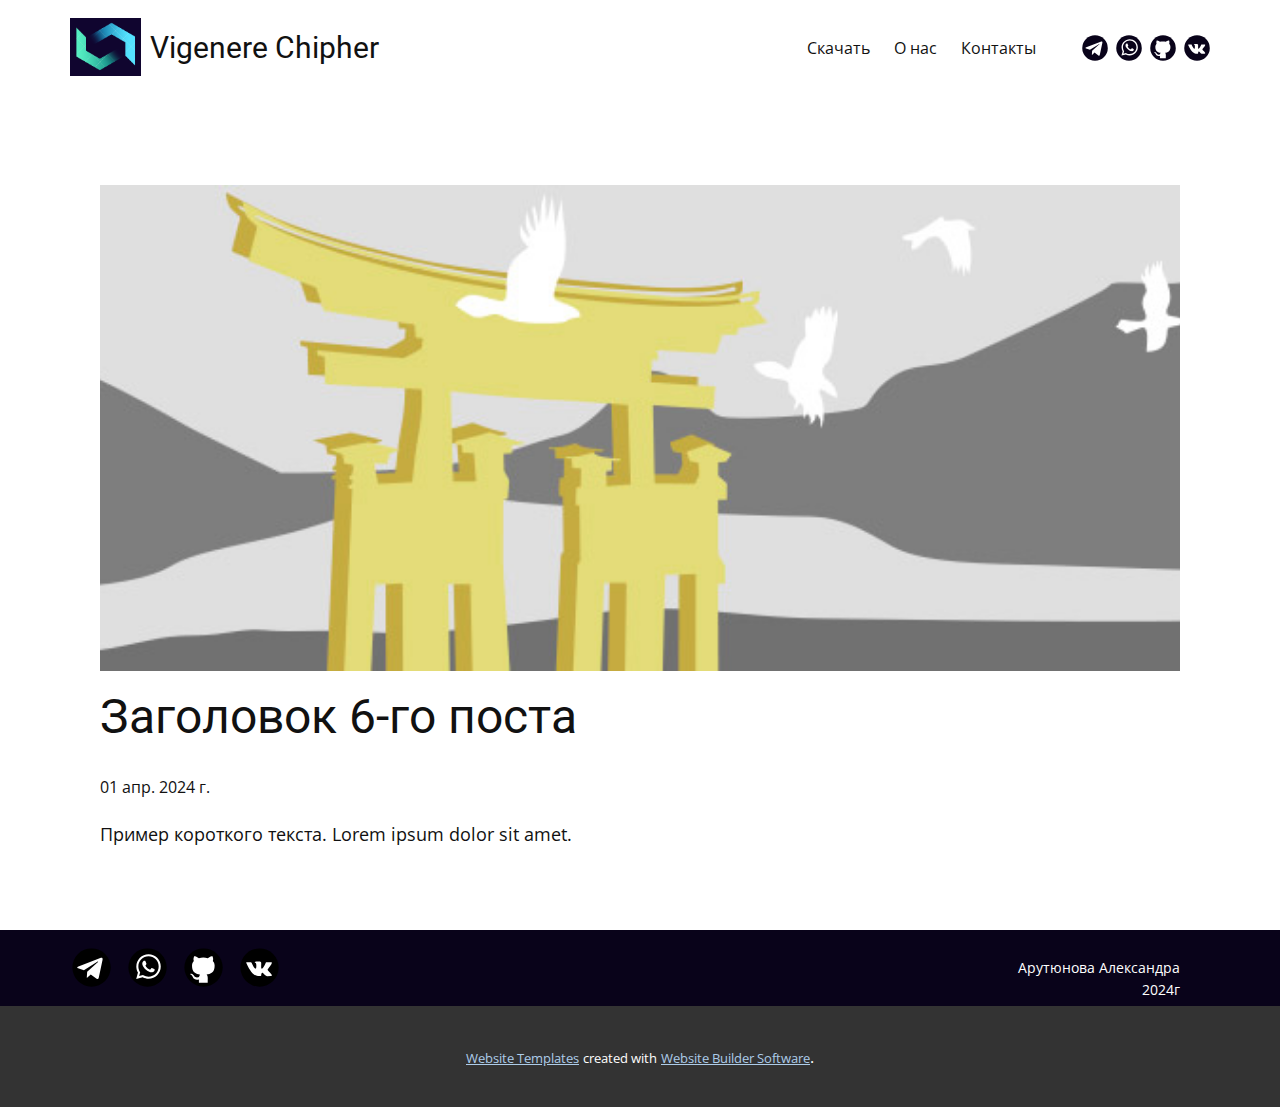
<file: blog/пост-5.html>
<!DOCTYPE html>
<html style="font-size: 16px;" lang="ru"><head>
    <meta name="viewport" content="width=device-width, initial-scale=1.0">
    <meta charset="utf-8">
    <meta name="keywords" content="Заголовок 1-го поста">
    <meta name="description" content="">
    <title>Заголовок 6-го поста</title>
    <link rel="stylesheet" href="../nicepage.css" media="screen">
<link rel="stylesheet" href="../Post-Template.css" media="screen">
    <script class="u-script" type="text/javascript" src="../jquery.js" defer=""></script>
    <script class="u-script" type="text/javascript" src="../nicepage.js" defer=""></script>
    <meta name="generator" content="Nicepage 6.7.6, nicepage.com">
    <link id="u-theme-google-font" rel="stylesheet" href="https://fonts.googleapis.com/css?family=Roboto:100,100i,300,300i,400,400i,500,500i,700,700i,900,900i|Open+Sans:300,300i,400,400i,500,500i,600,600i,700,700i,800,800i">
    
    
    
    <script type="application/ld+json">{
		"@context": "http://schema.org",
		"@type": "Organization",
		"name": "",
		"logo": "images/2e81876c-dc62-296b-6961-7a0a201e4105.png",
		"sameAs": [
				"https://github.com/alexaarutunova"
		]
}</script>
    <meta name="theme-color" content="#478ac9">
  <meta data-intl-tel-input-cdn-path="intlTelInput/"></head>
  <body data-path-to-root="./" data-include-products="false" class="u-body u-xl-mode" data-lang="ru"><header class="u-align-center-sm u-align-center-xs u-clearfix u-header u-header" id="sec-3497"><div class="u-clearfix u-sheet u-sheet-1">
        <a href="https://nicepage.com" class="u-image u-logo u-image-1" data-image-width="212" data-image-height="172">
          <img src="../images/2e81876c-dc62-296b-6961-7a0a201e4105.png" class="u-logo-image u-logo-image-1">
        </a>
        <nav class="u-align-left u-menu u-menu-one-level u-offcanvas u-menu-1">
          <div class="menu-collapse" style="font-size: 1rem;">
            <a class="u-button-style u-nav-link" href="#">
              <svg class="u-svg-link" preserveAspectRatio="xMidYMin slice" viewBox="0 0 302 302" style=""><use xmlns:xlink="http://www.w3.org/1999/xlink" xlink:href="#svg-8a8f"></use></svg>
              <svg xmlns="http://www.w3.org/2000/svg" xmlns:xlink="http://www.w3.org/1999/xlink" version="1.1" id="svg-8a8f" x="0px" y="0px" viewBox="0 0 302 302" style="enable-background:new 0 0 302 302;" xml:space="preserve" class="u-svg-content"><g><rect y="36" width="302" height="30"></rect><rect y="236" width="302" height="30"></rect><rect y="136" width="302" height="30"></rect>
</g><g></g><g></g><g></g><g></g><g></g><g></g><g></g><g></g><g></g><g></g><g></g><g></g><g></g><g></g><g></g></svg>
            </a>
          </div>
          <div class="u-custom-menu u-nav-container">
            <ul class="u-nav u-unstyled u-nav-1"><li class="u-nav-item"><a class="u-button-style u-nav-link u-text-active-palette-1-base u-text-hover-palette-2-base" href="../Главная.html#sec-33df" style="padding: 10px 12px;">Скачать</a>
</li><li class="u-nav-item"><a class="u-button-style u-nav-link u-text-active-palette-1-base u-text-hover-palette-2-base" href="../Главная.html#sec-4af9" style="padding: 10px 12px;">О нас</a>
</li><li class="u-nav-item"><a class="u-button-style u-nav-link u-text-active-palette-1-base u-text-hover-palette-2-base" href="../Главная.html#carousel_307f" style="padding: 10px 12px;">Контакты</a>
</li></ul>
          </div>
          <div class="u-custom-menu u-nav-container-collapse">
            <div class="u-align-center u-black u-container-style u-inner-container-layout u-opacity u-opacity-95 u-sidenav">
              <div class="u-sidenav-overflow">
                <div class="u-menu-close"></div>
                <ul class="u-align-center u-nav u-popupmenu-items u-unstyled u-nav-2"><li class="u-nav-item"><a class="u-button-style u-nav-link" href="../Главная.html#sec-33df">Скачать</a>
</li><li class="u-nav-item"><a class="u-button-style u-nav-link" href="../Главная.html#sec-4af9">О нас</a>
</li><li class="u-nav-item"><a class="u-button-style u-nav-link" href="../Главная.html#carousel_307f">Контакты</a>
</li></ul>
              </div>
            </div>
            <div class="u-black u-menu-overlay u-opacity u-opacity-70"></div>
          </div>
        </nav>
        <div class="u-social-icons u-spacing-8 u-social-icons-1">
          <a class="u-social-url" target="_blank" data-type="Telegram" title="Telegram" href=""><span class="u-icon u-social-icon u-social-telegram u-text-custom-color-1 u-icon-1"><svg class="u-svg-link" preserveAspectRatio="xMidYMin slice" viewBox="0 0 112 112" style=""><use xmlns:xlink="http://www.w3.org/1999/xlink" xlink:href="#svg-c8be"></use></svg><svg class="u-svg-content" viewBox="0 0 112 112" x="0" y="0" id="svg-c8be"><circle fill="currentColor" cx="56.1" cy="56.1" r="55"></circle><path fill="#FFFFFF" d="M18.4,53.2l64.7-24.9c3-1.1,5.6,0.7,4.7,5.3l0,0l-11,51.8c-0.8,3.7-3,4.6-6.1,2.8L53.9,75.8l-8.1,7.8
	c-0.9,0.9-1.7,1.6-3.4,1.6l1.2-17l31.1-28c1.4-1.2-0.3-1.9-2.1-0.7L34.2,63.7l-16.6-5.2C14,57.4,14,54.9,18.4,53.2L18.4,53.2z"></path></svg></span>
          </a>
          <a class="u-social-url" target="_blank" data-type="Whatsapp" title="Whatsapp" href=""><span class="u-icon u-social-icon u-social-whatsapp u-text-custom-color-1 u-icon-2"><svg class="u-svg-link" preserveAspectRatio="xMidYMin slice" viewBox="0 0 112 112" style=""><use xmlns:xlink="http://www.w3.org/1999/xlink" xlink:href="#svg-7e1c"></use></svg><svg class="u-svg-content" viewBox="0 0 112 112" x="0" y="0" id="svg-7e1c"><circle fill="currentColor" cx="56.1" cy="56.1" r="55"></circle><path fill="#FFFFFF" d="M83.8,28.3C77.2,21.7,68.4,18,59,18c-19.3,0-35.1,15.7-35.1,35.1c0,6.2,1.6,12.2,4.7,17.5l-5,18.2L42.2,84
	c5.1,2.8,10.9,4.3,16.8,4.3h0l0,0c19.3,0,35.1-15.7,35.1-35.1C94.1,43.8,90.5,35,83.8,28.3 M59,82.3L59,82.3
	c-5.2,0-10.4-1.4-14.9-4.1l-1.1-0.6l-11,2.9L35,69.8l-0.7-1.1c-2.9-4.6-4.5-10-4.5-15.5C29.8,37,42.9,24,59,24
	c7.8,0,15.1,3,20.6,8.6c5.5,5.5,8.5,12.8,8.5,20.6C88.2,69.2,75.1,82.3,59,82.3 M75,60.5c-0.9-0.4-5.2-2.6-6-2.9
	c-0.8-0.3-1.4-0.4-2,0.4s-2.3,2.9-2.8,3.4c-0.5,0.6-1,0.7-1.9,0.2c-0.9-0.4-3.7-1.4-7.1-4.4c-2.6-2.3-4.4-5.2-4.9-6.1
	c-0.5-0.9-0.1-1.4,0.4-1.8c0.4-0.4,0.9-1,1.3-1.5c0.4-0.5,0.6-0.9,0.9-1.5c0.3-0.6,0.1-1.1-0.1-1.5c-0.2-0.4-2-4.8-2.7-6.5
	c-0.7-1.7-1.4-1.5-2-1.5c-0.5,0-1.1,0-1.7,0c-0.6,0-1.5,0.2-2.3,1.1c-0.8,0.9-3.1,3-3.1,7.3c0,4.3,3.1,8.5,3.6,9.1
	c0.4,0.6,6.2,9.4,15,13.2c2.1,0.9,3.7,1.4,5,1.8c2.1,0.7,4,0.6,5.5,0.3c1.7-0.3,5.2-2.1,5.9-4.2c0.7-2,0.7-3.8,0.5-4.2
	C76.5,61.1,75.9,60.9,75,60.5"></path></svg></span>
          </a>
          <a class="u-social-url" target="_blank" data-type="Github" title="Github" href=""><span class="u-icon u-social-github u-social-icon u-text-custom-color-1 u-icon-3"><svg class="u-svg-link" preserveAspectRatio="xMidYMin slice" viewBox="0 0 112 112" style=""><use xmlns:xlink="http://www.w3.org/1999/xlink" xlink:href="#svg-708e"></use></svg><svg class="u-svg-content" viewBox="0 0 112 112" x="0" y="0" id="svg-708e"><circle fill="currentColor" cx="56.1" cy="56.1" r="55"></circle><path fill="#FFFFFF" d="M88,51.3c0-5.5-1.9-10.2-5.3-13.7c0.6-1.3,2.3-6.5-0.5-13.5c0,0-4.2-1.4-14,5.3c-4.1-1.1-8.4-1.7-12.7-1.8
	c-4.3,0-8.7,0.6-12.7,1.8c-9.7-6.6-14-5.3-14-5.3c-2.8,7-1,12.2-0.5,13.5C25,41.2,23,45.7,23,51.3c0,19.6,11.9,23.9,23.3,25.2
	c-1.5,1.3-2.8,3.5-3.2,6.8c-3,1.3-10.2,3.6-14.9-4.3c0,0-2.7-4.9-7.8-5.3c0,0-5-0.1-0.4,3.1c0,0,3.3,1.6,5.6,7.5c0,0,3,9.1,17.2,6
	c0,4.3,0.1,8.3,0.1,9.5h25.2c0-1.7,0.1-7.2,0.1-14c0-4.7-1.7-7.9-3.4-9.4C76,75.2,88,70.9,88,51.3z"></path></svg></span>
          </a>
          <a class="u-social-url" target="_blank" data-type="VK" title="VK" href=""><span class="u-icon u-social-icon u-social-vk u-text-custom-color-1 u-icon-4"><svg class="u-svg-link" preserveAspectRatio="xMidYMin slice" viewBox="0 0 112 112" style=""><use xmlns:xlink="http://www.w3.org/1999/xlink" xlink:href="#svg-39e3"></use></svg><svg class="u-svg-content" viewBox="0 0 112 112" x="0" y="0" id="svg-39e3"><circle fill="currentColor" class="st0" cx="56.1" cy="56.1" r="55"></circle><path fill="#FFFFFF" d="M88.2,80.7l-9.8,0.1c0,0-2.1,0.4-4.9-1.5c-3.7-2.5-7.2-9.1-9.9-8.2C60.9,72,61,77.9,61,77.9s0,1.3-0.6,1.9
      c-0.7,0.7-2,0.9-2,0.9H54c0,0-9.7,0.6-18.3-8.3c-9.3-9.7-17.6-29-17.6-29s-0.5-1.3,0-1.9c0.6-0.7,2.2-0.7,2.2-0.7l10.5-0.1
      c0,0,1,0.2,1.7,0.7c0.6,0.4,0.9,1.2,0.9,1.2s1.7,4.3,4,8.2c4.4,7.6,6.4,9.3,7.9,8.4c2.2-1.2,1.5-10.7,1.5-10.7s0-3.5-1.1-5
      c-0.9-1.2-2.5-1.5-3.3-1.6c-0.6-0.1,0.4-1.5,1.6-2.1c1.9-0.9,5.2-1,9.2-0.9c3.1,0,4,0.2,5.2,0.5c3.6,0.9,2.4,4.3,2.4,12.4
      c0,2.6-0.5,6.3,1.4,7.5c0.8,0.5,2.8,0.1,7.7-8.3c2.3-4,4.1-8.6,4.1-8.6s0.4-0.8,1-1.2s1.4-0.3,1.4-0.3l11.1-0.1c0,0,3.3-0.4,3.9,1.1
      c0.6,1.6-1.2,5.3-5.8,11.3c-7.4,9.9-8.3,9-2.1,14.7c5.9,5.5,7.1,8.1,7.3,8.5C93.4,80.4,88.2,80.7,88.2,80.7z"></path></svg></span>
          </a>
        </div>
        <h3 class="u-headline u-text u-text-default u-text-1">
          <a href="/" style="font-weight: 400;">Vigenere Chipher </a>
        </h3>
      </div></header>
    <section class="u-align-center u-clearfix u-section-1" id="sec-823a">
      <div class="u-clearfix u-sheet u-valign-middle-md u-valign-middle-sm u-valign-middle-xs u-sheet-1"><!--post_details--><!--post_details_options_json--><!--{"source":""}--><!--/post_details_options_json--><!--blog_post-->
        <div class="u-container-style u-expanded-width u-post-details u-post-details-1">
          <div class="u-container-layout u-valign-middle u-container-layout-1"><!--blog_post_image-->
            <img alt="" class="u-blog-control u-expanded-width u-image u-image-default u-image-1" src="../images/8ad73f3c.jpeg"><!--/blog_post_image--><!--blog_post_header-->
            <h2 class="u-blog-control u-text u-text-1">Заголовок 6-го поста</h2><!--/blog_post_header--><!--blog_post_metadata-->
            <div class="u-blog-control u-metadata u-metadata-1"><!--blog_post_metadata_date-->
              <span class="u-meta-date u-meta-icon">01 апр. 2024 г.</span><!--/blog_post_metadata_date--><!--blog_post_metadata_category-->
              <!--/blog_post_metadata_category--><!--blog_post_metadata_comments-->
              <!--/blog_post_metadata_comments-->
            </div><!--/blog_post_metadata--><!--blog_post_content-->
            <div class="u-align-justify u-blog-control u-post-content u-text u-text-2 fr-view">
  Пример короткого текста. Lorem ipsum dolor sit amet.
  </div><!--/blog_post_content-->
          </div>
        </div><!--/blog_post--><!--/post_details-->
      </div>
    </section>
    
    
    
    <footer class="u-align-center u-clearfix u-custom-color-1 u-footer u-footer" id="sec-90dc"><div class="u-clearfix u-sheet u-sheet-1">
        <div class="data-layout-selected u-clearfix u-expanded-width u-layout-wrap u-layout-wrap-1">
          <div class="u-layout">
            <div class="u-layout-row">
              <div class="u-align-left u-container-style u-layout-cell u-left-cell u-size-21 u-layout-cell-1">
                <div class="u-container-layout u-valign-middle u-container-layout-1">
                  <div class="u-social-icons u-spacing-17 u-social-icons-1">
                    <a class="u-social-url" target="_blank" data-type="Telegram" title="Telegram" href=""><span class="u-icon u-social-icon u-social-telegram u-text-black u-icon-1"><svg class="u-svg-link" preserveAspectRatio="xMidYMin slice" viewBox="0 0 112 112" style=""><use xmlns:xlink="http://www.w3.org/1999/xlink" xlink:href="#svg-b911"></use></svg><svg class="u-svg-content" viewBox="0 0 112 112" x="0" y="0" id="svg-b911"><circle fill="currentColor" cx="56.1" cy="56.1" r="55"></circle><path fill="#FFFFFF" d="M18.4,53.2l64.7-24.9c3-1.1,5.6,0.7,4.7,5.3l0,0l-11,51.8c-0.8,3.7-3,4.6-6.1,2.8L53.9,75.8l-8.1,7.8
	c-0.9,0.9-1.7,1.6-3.4,1.6l1.2-17l31.1-28c1.4-1.2-0.3-1.9-2.1-0.7L34.2,63.7l-16.6-5.2C14,57.4,14,54.9,18.4,53.2L18.4,53.2z"></path></svg></span>
                    </a>
                    <a class="u-social-url" target="_blank" data-type="Whatsapp" title="Whatsapp" href=""><span class="u-icon u-social-icon u-social-whatsapp u-text-black u-icon-2"><svg class="u-svg-link" preserveAspectRatio="xMidYMin slice" viewBox="0 0 112 112" style=""><use xmlns:xlink="http://www.w3.org/1999/xlink" xlink:href="#svg-ed2f"></use></svg><svg class="u-svg-content" viewBox="0 0 112 112" x="0" y="0" id="svg-ed2f"><circle fill="currentColor" cx="56.1" cy="56.1" r="55"></circle><path fill="#FFFFFF" d="M83.8,28.3C77.2,21.7,68.4,18,59,18c-19.3,0-35.1,15.7-35.1,35.1c0,6.2,1.6,12.2,4.7,17.5l-5,18.2L42.2,84
	c5.1,2.8,10.9,4.3,16.8,4.3h0l0,0c19.3,0,35.1-15.7,35.1-35.1C94.1,43.8,90.5,35,83.8,28.3 M59,82.3L59,82.3
	c-5.2,0-10.4-1.4-14.9-4.1l-1.1-0.6l-11,2.9L35,69.8l-0.7-1.1c-2.9-4.6-4.5-10-4.5-15.5C29.8,37,42.9,24,59,24
	c7.8,0,15.1,3,20.6,8.6c5.5,5.5,8.5,12.8,8.5,20.6C88.2,69.2,75.1,82.3,59,82.3 M75,60.5c-0.9-0.4-5.2-2.6-6-2.9
	c-0.8-0.3-1.4-0.4-2,0.4s-2.3,2.9-2.8,3.4c-0.5,0.6-1,0.7-1.9,0.2c-0.9-0.4-3.7-1.4-7.1-4.4c-2.6-2.3-4.4-5.2-4.9-6.1
	c-0.5-0.9-0.1-1.4,0.4-1.8c0.4-0.4,0.9-1,1.3-1.5c0.4-0.5,0.6-0.9,0.9-1.5c0.3-0.6,0.1-1.1-0.1-1.5c-0.2-0.4-2-4.8-2.7-6.5
	c-0.7-1.7-1.4-1.5-2-1.5c-0.5,0-1.1,0-1.7,0c-0.6,0-1.5,0.2-2.3,1.1c-0.8,0.9-3.1,3-3.1,7.3c0,4.3,3.1,8.5,3.6,9.1
	c0.4,0.6,6.2,9.4,15,13.2c2.1,0.9,3.7,1.4,5,1.8c2.1,0.7,4,0.6,5.5,0.3c1.7-0.3,5.2-2.1,5.9-4.2c0.7-2,0.7-3.8,0.5-4.2
	C76.5,61.1,75.9,60.9,75,60.5"></path></svg></span>
                    </a>
                    <a class="u-social-url" target="_blank" data-type="Github" title="Github" href="https://github.com/alexaarutunova"><span class="u-icon u-social-github u-social-icon u-text-black u-icon-3"><svg class="u-svg-link" preserveAspectRatio="xMidYMin slice" viewBox="0 0 112 112" style=""><use xmlns:xlink="http://www.w3.org/1999/xlink" xlink:href="#svg-5658"></use></svg><svg class="u-svg-content" viewBox="0 0 112 112" x="0" y="0" id="svg-5658"><circle fill="currentColor" cx="56.1" cy="56.1" r="55"></circle><path fill="#FFFFFF" d="M88,51.3c0-5.5-1.9-10.2-5.3-13.7c0.6-1.3,2.3-6.5-0.5-13.5c0,0-4.2-1.4-14,5.3c-4.1-1.1-8.4-1.7-12.7-1.8
	c-4.3,0-8.7,0.6-12.7,1.8c-9.7-6.6-14-5.3-14-5.3c-2.8,7-1,12.2-0.5,13.5C25,41.2,23,45.7,23,51.3c0,19.6,11.9,23.9,23.3,25.2
	c-1.5,1.3-2.8,3.5-3.2,6.8c-3,1.3-10.2,3.6-14.9-4.3c0,0-2.7-4.9-7.8-5.3c0,0-5-0.1-0.4,3.1c0,0,3.3,1.6,5.6,7.5c0,0,3,9.1,17.2,6
	c0,4.3,0.1,8.3,0.1,9.5h25.2c0-1.7,0.1-7.2,0.1-14c0-4.7-1.7-7.9-3.4-9.4C76,75.2,88,70.9,88,51.3z"></path></svg></span>
                    </a>
                    <a class="u-social-url" target="_blank" data-type="VK" title="VK" href=""><span class="u-icon u-social-icon u-social-vk u-text-black u-icon-4"><svg class="u-svg-link" preserveAspectRatio="xMidYMin slice" viewBox="0 0 112 112" style=""><use xmlns:xlink="http://www.w3.org/1999/xlink" xlink:href="#svg-0c72"></use></svg><svg class="u-svg-content" viewBox="0 0 112 112" x="0" y="0" id="svg-0c72"><circle fill="currentColor" class="st0" cx="56.1" cy="56.1" r="55"></circle><path fill="#FFFFFF" d="M88.2,80.7l-9.8,0.1c0,0-2.1,0.4-4.9-1.5c-3.7-2.5-7.2-9.1-9.9-8.2C60.9,72,61,77.9,61,77.9s0,1.3-0.6,1.9
      c-0.7,0.7-2,0.9-2,0.9H54c0,0-9.7,0.6-18.3-8.3c-9.3-9.7-17.6-29-17.6-29s-0.5-1.3,0-1.9c0.6-0.7,2.2-0.7,2.2-0.7l10.5-0.1
      c0,0,1,0.2,1.7,0.7c0.6,0.4,0.9,1.2,0.9,1.2s1.7,4.3,4,8.2c4.4,7.6,6.4,9.3,7.9,8.4c2.2-1.2,1.5-10.7,1.5-10.7s0-3.5-1.1-5
      c-0.9-1.2-2.5-1.5-3.3-1.6c-0.6-0.1,0.4-1.5,1.6-2.1c1.9-0.9,5.2-1,9.2-0.9c3.1,0,4,0.2,5.2,0.5c3.6,0.9,2.4,4.3,2.4,12.4
      c0,2.6-0.5,6.3,1.4,7.5c0.8,0.5,2.8,0.1,7.7-8.3c2.3-4,4.1-8.6,4.1-8.6s0.4-0.8,1-1.2s1.4-0.3,1.4-0.3l11.1-0.1c0,0,3.3-0.4,3.9,1.1
      c0.6,1.6-1.2,5.3-5.8,11.3c-7.4,9.9-8.3,9-2.1,14.7c5.9,5.5,7.1,8.1,7.3,8.5C93.4,80.4,88.2,80.7,88.2,80.7z"></path></svg></span>
                    </a>
                  </div>
                </div>
              </div>
              <div class="u-container-style u-layout-cell u-size-25 u-layout-cell-2">
                <div class="u-container-layout u-container-layout-2"></div>
              </div>
              <div class="u-align-left-sm u-align-left-xs u-align-right-lg u-align-right-md u-align-right-xl u-container-style u-layout-cell u-right-cell u-size-14-lg u-size-14-xl u-size-28-md u-size-28-sm u-size-28-xs u-layout-cell-3">
                <div class="u-container-layout u-container-layout-3">
                  <p class="u-small-text u-text u-text-variant u-text-1"> Арутюнова Александра 2024г</p>
                </div>
              </div>
            </div>
          </div>
        </div>
      </div></footer>
    <section class="u-backlink u-clearfix u-grey-80">
      <a class="u-link" href="https://nicepage.com/website-templates" target="_blank">
        <span>Website Templates</span>
      </a>
      <p class="u-text">
        <span>created with</span>
      </p>
      <a class="u-link" href="" target="_blank">
        <span>Website Builder Software</span>
      </a>. 
    </section>
  
</body></html>
</file>
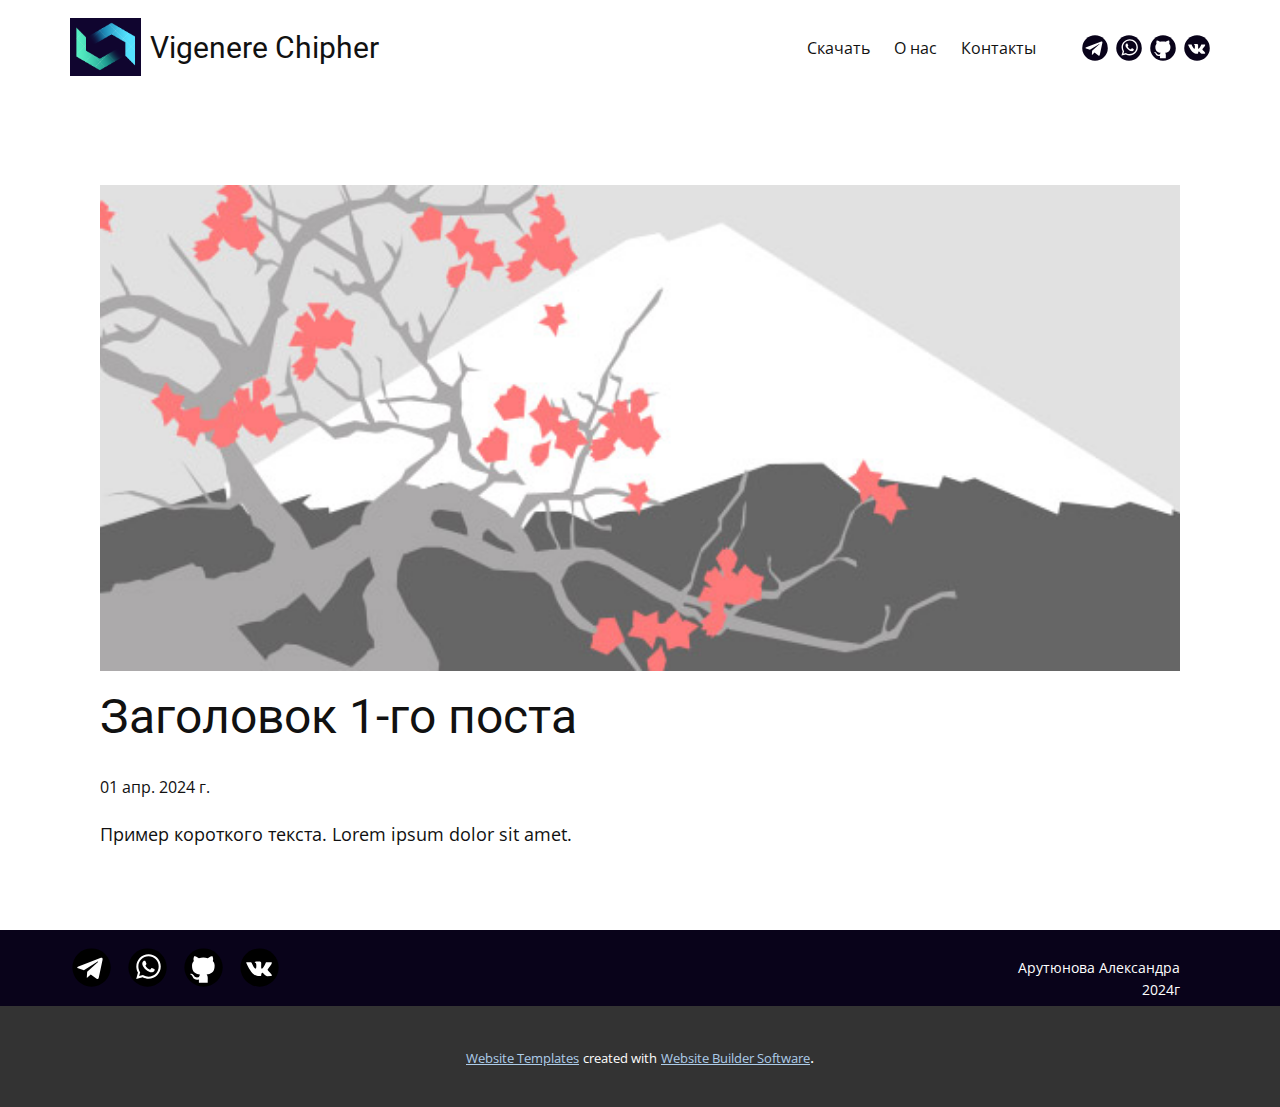
<file: blog/пост.html>
<!DOCTYPE html>
<html style="font-size: 16px;" lang="ru"><head>
    <meta name="viewport" content="width=device-width, initial-scale=1.0">
    <meta charset="utf-8">
    <meta name="keywords" content="Заголовок 1-го поста">
    <meta name="description" content="">
    <title>Заголовок 1-го поста</title>
    <link rel="stylesheet" href="../nicepage.css" media="screen">
<link rel="stylesheet" href="../Post-Template.css" media="screen">
    <script class="u-script" type="text/javascript" src="../jquery.js" defer=""></script>
    <script class="u-script" type="text/javascript" src="../nicepage.js" defer=""></script>
    <meta name="generator" content="Nicepage 6.7.6, nicepage.com">
    <link id="u-theme-google-font" rel="stylesheet" href="https://fonts.googleapis.com/css?family=Roboto:100,100i,300,300i,400,400i,500,500i,700,700i,900,900i|Open+Sans:300,300i,400,400i,500,500i,600,600i,700,700i,800,800i">
    
    
    
    <script type="application/ld+json">{
		"@context": "http://schema.org",
		"@type": "Organization",
		"name": "",
		"logo": "images/2e81876c-dc62-296b-6961-7a0a201e4105.png",
		"sameAs": [
				"https://github.com/alexaarutunova"
		]
}</script>
    <meta name="theme-color" content="#478ac9">
  <meta data-intl-tel-input-cdn-path="intlTelInput/"></head>
  <body data-path-to-root="./" data-include-products="false" class="u-body u-xl-mode" data-lang="ru"><header class="u-align-center-sm u-align-center-xs u-clearfix u-header u-header" id="sec-3497"><div class="u-clearfix u-sheet u-sheet-1">
        <a href="https://nicepage.com" class="u-image u-logo u-image-1" data-image-width="212" data-image-height="172">
          <img src="../images/2e81876c-dc62-296b-6961-7a0a201e4105.png" class="u-logo-image u-logo-image-1">
        </a>
        <nav class="u-align-left u-menu u-menu-one-level u-offcanvas u-menu-1">
          <div class="menu-collapse" style="font-size: 1rem;">
            <a class="u-button-style u-nav-link" href="#">
              <svg class="u-svg-link" preserveAspectRatio="xMidYMin slice" viewBox="0 0 302 302" style=""><use xmlns:xlink="http://www.w3.org/1999/xlink" xlink:href="#svg-8a8f"></use></svg>
              <svg xmlns="http://www.w3.org/2000/svg" xmlns:xlink="http://www.w3.org/1999/xlink" version="1.1" id="svg-8a8f" x="0px" y="0px" viewBox="0 0 302 302" style="enable-background:new 0 0 302 302;" xml:space="preserve" class="u-svg-content"><g><rect y="36" width="302" height="30"></rect><rect y="236" width="302" height="30"></rect><rect y="136" width="302" height="30"></rect>
</g><g></g><g></g><g></g><g></g><g></g><g></g><g></g><g></g><g></g><g></g><g></g><g></g><g></g><g></g><g></g></svg>
            </a>
          </div>
          <div class="u-custom-menu u-nav-container">
            <ul class="u-nav u-unstyled u-nav-1"><li class="u-nav-item"><a class="u-button-style u-nav-link u-text-active-palette-1-base u-text-hover-palette-2-base" href="../Главная.html#sec-33df" style="padding: 10px 12px;">Скачать</a>
</li><li class="u-nav-item"><a class="u-button-style u-nav-link u-text-active-palette-1-base u-text-hover-palette-2-base" href="../Главная.html#sec-4af9" style="padding: 10px 12px;">О нас</a>
</li><li class="u-nav-item"><a class="u-button-style u-nav-link u-text-active-palette-1-base u-text-hover-palette-2-base" href="../Главная.html#carousel_307f" style="padding: 10px 12px;">Контакты</a>
</li></ul>
          </div>
          <div class="u-custom-menu u-nav-container-collapse">
            <div class="u-align-center u-black u-container-style u-inner-container-layout u-opacity u-opacity-95 u-sidenav">
              <div class="u-sidenav-overflow">
                <div class="u-menu-close"></div>
                <ul class="u-align-center u-nav u-popupmenu-items u-unstyled u-nav-2"><li class="u-nav-item"><a class="u-button-style u-nav-link" href="../Главная.html#sec-33df">Скачать</a>
</li><li class="u-nav-item"><a class="u-button-style u-nav-link" href="../Главная.html#sec-4af9">О нас</a>
</li><li class="u-nav-item"><a class="u-button-style u-nav-link" href="../Главная.html#carousel_307f">Контакты</a>
</li></ul>
              </div>
            </div>
            <div class="u-black u-menu-overlay u-opacity u-opacity-70"></div>
          </div>
        </nav>
        <div class="u-social-icons u-spacing-8 u-social-icons-1">
          <a class="u-social-url" target="_blank" data-type="Telegram" title="Telegram" href=""><span class="u-icon u-social-icon u-social-telegram u-text-custom-color-1 u-icon-1"><svg class="u-svg-link" preserveAspectRatio="xMidYMin slice" viewBox="0 0 112 112" style=""><use xmlns:xlink="http://www.w3.org/1999/xlink" xlink:href="#svg-c8be"></use></svg><svg class="u-svg-content" viewBox="0 0 112 112" x="0" y="0" id="svg-c8be"><circle fill="currentColor" cx="56.1" cy="56.1" r="55"></circle><path fill="#FFFFFF" d="M18.4,53.2l64.7-24.9c3-1.1,5.6,0.7,4.7,5.3l0,0l-11,51.8c-0.8,3.7-3,4.6-6.1,2.8L53.9,75.8l-8.1,7.8
	c-0.9,0.9-1.7,1.6-3.4,1.6l1.2-17l31.1-28c1.4-1.2-0.3-1.9-2.1-0.7L34.2,63.7l-16.6-5.2C14,57.4,14,54.9,18.4,53.2L18.4,53.2z"></path></svg></span>
          </a>
          <a class="u-social-url" target="_blank" data-type="Whatsapp" title="Whatsapp" href=""><span class="u-icon u-social-icon u-social-whatsapp u-text-custom-color-1 u-icon-2"><svg class="u-svg-link" preserveAspectRatio="xMidYMin slice" viewBox="0 0 112 112" style=""><use xmlns:xlink="http://www.w3.org/1999/xlink" xlink:href="#svg-7e1c"></use></svg><svg class="u-svg-content" viewBox="0 0 112 112" x="0" y="0" id="svg-7e1c"><circle fill="currentColor" cx="56.1" cy="56.1" r="55"></circle><path fill="#FFFFFF" d="M83.8,28.3C77.2,21.7,68.4,18,59,18c-19.3,0-35.1,15.7-35.1,35.1c0,6.2,1.6,12.2,4.7,17.5l-5,18.2L42.2,84
	c5.1,2.8,10.9,4.3,16.8,4.3h0l0,0c19.3,0,35.1-15.7,35.1-35.1C94.1,43.8,90.5,35,83.8,28.3 M59,82.3L59,82.3
	c-5.2,0-10.4-1.4-14.9-4.1l-1.1-0.6l-11,2.9L35,69.8l-0.7-1.1c-2.9-4.6-4.5-10-4.5-15.5C29.8,37,42.9,24,59,24
	c7.8,0,15.1,3,20.6,8.6c5.5,5.5,8.5,12.8,8.5,20.6C88.2,69.2,75.1,82.3,59,82.3 M75,60.5c-0.9-0.4-5.2-2.6-6-2.9
	c-0.8-0.3-1.4-0.4-2,0.4s-2.3,2.9-2.8,3.4c-0.5,0.6-1,0.7-1.9,0.2c-0.9-0.4-3.7-1.4-7.1-4.4c-2.6-2.3-4.4-5.2-4.9-6.1
	c-0.5-0.9-0.1-1.4,0.4-1.8c0.4-0.4,0.9-1,1.3-1.5c0.4-0.5,0.6-0.9,0.9-1.5c0.3-0.6,0.1-1.1-0.1-1.5c-0.2-0.4-2-4.8-2.7-6.5
	c-0.7-1.7-1.4-1.5-2-1.5c-0.5,0-1.1,0-1.7,0c-0.6,0-1.5,0.2-2.3,1.1c-0.8,0.9-3.1,3-3.1,7.3c0,4.3,3.1,8.5,3.6,9.1
	c0.4,0.6,6.2,9.4,15,13.2c2.1,0.9,3.7,1.4,5,1.8c2.1,0.7,4,0.6,5.5,0.3c1.7-0.3,5.2-2.1,5.9-4.2c0.7-2,0.7-3.8,0.5-4.2
	C76.5,61.1,75.9,60.9,75,60.5"></path></svg></span>
          </a>
          <a class="u-social-url" target="_blank" data-type="Github" title="Github" href=""><span class="u-icon u-social-github u-social-icon u-text-custom-color-1 u-icon-3"><svg class="u-svg-link" preserveAspectRatio="xMidYMin slice" viewBox="0 0 112 112" style=""><use xmlns:xlink="http://www.w3.org/1999/xlink" xlink:href="#svg-708e"></use></svg><svg class="u-svg-content" viewBox="0 0 112 112" x="0" y="0" id="svg-708e"><circle fill="currentColor" cx="56.1" cy="56.1" r="55"></circle><path fill="#FFFFFF" d="M88,51.3c0-5.5-1.9-10.2-5.3-13.7c0.6-1.3,2.3-6.5-0.5-13.5c0,0-4.2-1.4-14,5.3c-4.1-1.1-8.4-1.7-12.7-1.8
	c-4.3,0-8.7,0.6-12.7,1.8c-9.7-6.6-14-5.3-14-5.3c-2.8,7-1,12.2-0.5,13.5C25,41.2,23,45.7,23,51.3c0,19.6,11.9,23.9,23.3,25.2
	c-1.5,1.3-2.8,3.5-3.2,6.8c-3,1.3-10.2,3.6-14.9-4.3c0,0-2.7-4.9-7.8-5.3c0,0-5-0.1-0.4,3.1c0,0,3.3,1.6,5.6,7.5c0,0,3,9.1,17.2,6
	c0,4.3,0.1,8.3,0.1,9.5h25.2c0-1.7,0.1-7.2,0.1-14c0-4.7-1.7-7.9-3.4-9.4C76,75.2,88,70.9,88,51.3z"></path></svg></span>
          </a>
          <a class="u-social-url" target="_blank" data-type="VK" title="VK" href=""><span class="u-icon u-social-icon u-social-vk u-text-custom-color-1 u-icon-4"><svg class="u-svg-link" preserveAspectRatio="xMidYMin slice" viewBox="0 0 112 112" style=""><use xmlns:xlink="http://www.w3.org/1999/xlink" xlink:href="#svg-39e3"></use></svg><svg class="u-svg-content" viewBox="0 0 112 112" x="0" y="0" id="svg-39e3"><circle fill="currentColor" class="st0" cx="56.1" cy="56.1" r="55"></circle><path fill="#FFFFFF" d="M88.2,80.7l-9.8,0.1c0,0-2.1,0.4-4.9-1.5c-3.7-2.5-7.2-9.1-9.9-8.2C60.9,72,61,77.9,61,77.9s0,1.3-0.6,1.9
      c-0.7,0.7-2,0.9-2,0.9H54c0,0-9.7,0.6-18.3-8.3c-9.3-9.7-17.6-29-17.6-29s-0.5-1.3,0-1.9c0.6-0.7,2.2-0.7,2.2-0.7l10.5-0.1
      c0,0,1,0.2,1.7,0.7c0.6,0.4,0.9,1.2,0.9,1.2s1.7,4.3,4,8.2c4.4,7.6,6.4,9.3,7.9,8.4c2.2-1.2,1.5-10.7,1.5-10.7s0-3.5-1.1-5
      c-0.9-1.2-2.5-1.5-3.3-1.6c-0.6-0.1,0.4-1.5,1.6-2.1c1.9-0.9,5.2-1,9.2-0.9c3.1,0,4,0.2,5.2,0.5c3.6,0.9,2.4,4.3,2.4,12.4
      c0,2.6-0.5,6.3,1.4,7.5c0.8,0.5,2.8,0.1,7.7-8.3c2.3-4,4.1-8.6,4.1-8.6s0.4-0.8,1-1.2s1.4-0.3,1.4-0.3l11.1-0.1c0,0,3.3-0.4,3.9,1.1
      c0.6,1.6-1.2,5.3-5.8,11.3c-7.4,9.9-8.3,9-2.1,14.7c5.9,5.5,7.1,8.1,7.3,8.5C93.4,80.4,88.2,80.7,88.2,80.7z"></path></svg></span>
          </a>
        </div>
        <h3 class="u-headline u-text u-text-default u-text-1">
          <a href="/" style="font-weight: 400;">Vigenere Chipher </a>
        </h3>
      </div></header>
    <section class="u-align-center u-clearfix u-section-1" id="sec-823a">
      <div class="u-clearfix u-sheet u-valign-middle-md u-valign-middle-sm u-valign-middle-xs u-sheet-1"><!--post_details--><!--post_details_options_json--><!--{"source":""}--><!--/post_details_options_json--><!--blog_post-->
        <div class="u-container-style u-expanded-width u-post-details u-post-details-1">
          <div class="u-container-layout u-valign-middle u-container-layout-1"><!--blog_post_image-->
            <img alt="" class="u-blog-control u-expanded-width u-image u-image-default u-image-1" src="../images/0fd3416c.jpeg"><!--/blog_post_image--><!--blog_post_header-->
            <h2 class="u-blog-control u-text u-text-1">Заголовок 1-го поста</h2><!--/blog_post_header--><!--blog_post_metadata-->
            <div class="u-blog-control u-metadata u-metadata-1"><!--blog_post_metadata_date-->
              <span class="u-meta-date u-meta-icon">01 апр. 2024 г.</span><!--/blog_post_metadata_date--><!--blog_post_metadata_category-->
              <!--/blog_post_metadata_category--><!--blog_post_metadata_comments-->
              <!--/blog_post_metadata_comments-->
            </div><!--/blog_post_metadata--><!--blog_post_content-->
            <div class="u-align-justify u-blog-control u-post-content u-text u-text-2 fr-view">
  Пример короткого текста. Lorem ipsum dolor sit amet.
  </div><!--/blog_post_content-->
          </div>
        </div><!--/blog_post--><!--/post_details-->
      </div>
    </section>
    
    
    
    <footer class="u-align-center u-clearfix u-custom-color-1 u-footer u-footer" id="sec-90dc"><div class="u-clearfix u-sheet u-sheet-1">
        <div class="data-layout-selected u-clearfix u-expanded-width u-layout-wrap u-layout-wrap-1">
          <div class="u-layout">
            <div class="u-layout-row">
              <div class="u-align-left u-container-style u-layout-cell u-left-cell u-size-21 u-layout-cell-1">
                <div class="u-container-layout u-valign-middle u-container-layout-1">
                  <div class="u-social-icons u-spacing-17 u-social-icons-1">
                    <a class="u-social-url" target="_blank" data-type="Telegram" title="Telegram" href=""><span class="u-icon u-social-icon u-social-telegram u-text-black u-icon-1"><svg class="u-svg-link" preserveAspectRatio="xMidYMin slice" viewBox="0 0 112 112" style=""><use xmlns:xlink="http://www.w3.org/1999/xlink" xlink:href="#svg-b911"></use></svg><svg class="u-svg-content" viewBox="0 0 112 112" x="0" y="0" id="svg-b911"><circle fill="currentColor" cx="56.1" cy="56.1" r="55"></circle><path fill="#FFFFFF" d="M18.4,53.2l64.7-24.9c3-1.1,5.6,0.7,4.7,5.3l0,0l-11,51.8c-0.8,3.7-3,4.6-6.1,2.8L53.9,75.8l-8.1,7.8
	c-0.9,0.9-1.7,1.6-3.4,1.6l1.2-17l31.1-28c1.4-1.2-0.3-1.9-2.1-0.7L34.2,63.7l-16.6-5.2C14,57.4,14,54.9,18.4,53.2L18.4,53.2z"></path></svg></span>
                    </a>
                    <a class="u-social-url" target="_blank" data-type="Whatsapp" title="Whatsapp" href=""><span class="u-icon u-social-icon u-social-whatsapp u-text-black u-icon-2"><svg class="u-svg-link" preserveAspectRatio="xMidYMin slice" viewBox="0 0 112 112" style=""><use xmlns:xlink="http://www.w3.org/1999/xlink" xlink:href="#svg-ed2f"></use></svg><svg class="u-svg-content" viewBox="0 0 112 112" x="0" y="0" id="svg-ed2f"><circle fill="currentColor" cx="56.1" cy="56.1" r="55"></circle><path fill="#FFFFFF" d="M83.8,28.3C77.2,21.7,68.4,18,59,18c-19.3,0-35.1,15.7-35.1,35.1c0,6.2,1.6,12.2,4.7,17.5l-5,18.2L42.2,84
	c5.1,2.8,10.9,4.3,16.8,4.3h0l0,0c19.3,0,35.1-15.7,35.1-35.1C94.1,43.8,90.5,35,83.8,28.3 M59,82.3L59,82.3
	c-5.2,0-10.4-1.4-14.9-4.1l-1.1-0.6l-11,2.9L35,69.8l-0.7-1.1c-2.9-4.6-4.5-10-4.5-15.5C29.8,37,42.9,24,59,24
	c7.8,0,15.1,3,20.6,8.6c5.5,5.5,8.5,12.8,8.5,20.6C88.2,69.2,75.1,82.3,59,82.3 M75,60.5c-0.9-0.4-5.2-2.6-6-2.9
	c-0.8-0.3-1.4-0.4-2,0.4s-2.3,2.9-2.8,3.4c-0.5,0.6-1,0.7-1.9,0.2c-0.9-0.4-3.7-1.4-7.1-4.4c-2.6-2.3-4.4-5.2-4.9-6.1
	c-0.5-0.9-0.1-1.4,0.4-1.8c0.4-0.4,0.9-1,1.3-1.5c0.4-0.5,0.6-0.9,0.9-1.5c0.3-0.6,0.1-1.1-0.1-1.5c-0.2-0.4-2-4.8-2.7-6.5
	c-0.7-1.7-1.4-1.5-2-1.5c-0.5,0-1.1,0-1.7,0c-0.6,0-1.5,0.2-2.3,1.1c-0.8,0.9-3.1,3-3.1,7.3c0,4.3,3.1,8.5,3.6,9.1
	c0.4,0.6,6.2,9.4,15,13.2c2.1,0.9,3.7,1.4,5,1.8c2.1,0.7,4,0.6,5.5,0.3c1.7-0.3,5.2-2.1,5.9-4.2c0.7-2,0.7-3.8,0.5-4.2
	C76.5,61.1,75.9,60.9,75,60.5"></path></svg></span>
                    </a>
                    <a class="u-social-url" target="_blank" data-type="Github" title="Github" href="https://github.com/alexaarutunova"><span class="u-icon u-social-github u-social-icon u-text-black u-icon-3"><svg class="u-svg-link" preserveAspectRatio="xMidYMin slice" viewBox="0 0 112 112" style=""><use xmlns:xlink="http://www.w3.org/1999/xlink" xlink:href="#svg-5658"></use></svg><svg class="u-svg-content" viewBox="0 0 112 112" x="0" y="0" id="svg-5658"><circle fill="currentColor" cx="56.1" cy="56.1" r="55"></circle><path fill="#FFFFFF" d="M88,51.3c0-5.5-1.9-10.2-5.3-13.7c0.6-1.3,2.3-6.5-0.5-13.5c0,0-4.2-1.4-14,5.3c-4.1-1.1-8.4-1.7-12.7-1.8
	c-4.3,0-8.7,0.6-12.7,1.8c-9.7-6.6-14-5.3-14-5.3c-2.8,7-1,12.2-0.5,13.5C25,41.2,23,45.7,23,51.3c0,19.6,11.9,23.9,23.3,25.2
	c-1.5,1.3-2.8,3.5-3.2,6.8c-3,1.3-10.2,3.6-14.9-4.3c0,0-2.7-4.9-7.8-5.3c0,0-5-0.1-0.4,3.1c0,0,3.3,1.6,5.6,7.5c0,0,3,9.1,17.2,6
	c0,4.3,0.1,8.3,0.1,9.5h25.2c0-1.7,0.1-7.2,0.1-14c0-4.7-1.7-7.9-3.4-9.4C76,75.2,88,70.9,88,51.3z"></path></svg></span>
                    </a>
                    <a class="u-social-url" target="_blank" data-type="VK" title="VK" href=""><span class="u-icon u-social-icon u-social-vk u-text-black u-icon-4"><svg class="u-svg-link" preserveAspectRatio="xMidYMin slice" viewBox="0 0 112 112" style=""><use xmlns:xlink="http://www.w3.org/1999/xlink" xlink:href="#svg-0c72"></use></svg><svg class="u-svg-content" viewBox="0 0 112 112" x="0" y="0" id="svg-0c72"><circle fill="currentColor" class="st0" cx="56.1" cy="56.1" r="55"></circle><path fill="#FFFFFF" d="M88.2,80.7l-9.8,0.1c0,0-2.1,0.4-4.9-1.5c-3.7-2.5-7.2-9.1-9.9-8.2C60.9,72,61,77.9,61,77.9s0,1.3-0.6,1.9
      c-0.7,0.7-2,0.9-2,0.9H54c0,0-9.7,0.6-18.3-8.3c-9.3-9.7-17.6-29-17.6-29s-0.5-1.3,0-1.9c0.6-0.7,2.2-0.7,2.2-0.7l10.5-0.1
      c0,0,1,0.2,1.7,0.7c0.6,0.4,0.9,1.2,0.9,1.2s1.7,4.3,4,8.2c4.4,7.6,6.4,9.3,7.9,8.4c2.2-1.2,1.5-10.7,1.5-10.7s0-3.5-1.1-5
      c-0.9-1.2-2.5-1.5-3.3-1.6c-0.6-0.1,0.4-1.5,1.6-2.1c1.9-0.9,5.2-1,9.2-0.9c3.1,0,4,0.2,5.2,0.5c3.6,0.9,2.4,4.3,2.4,12.4
      c0,2.6-0.5,6.3,1.4,7.5c0.8,0.5,2.8,0.1,7.7-8.3c2.3-4,4.1-8.6,4.1-8.6s0.4-0.8,1-1.2s1.4-0.3,1.4-0.3l11.1-0.1c0,0,3.3-0.4,3.9,1.1
      c0.6,1.6-1.2,5.3-5.8,11.3c-7.4,9.9-8.3,9-2.1,14.7c5.9,5.5,7.1,8.1,7.3,8.5C93.4,80.4,88.2,80.7,88.2,80.7z"></path></svg></span>
                    </a>
                  </div>
                </div>
              </div>
              <div class="u-container-style u-layout-cell u-size-25 u-layout-cell-2">
                <div class="u-container-layout u-container-layout-2"></div>
              </div>
              <div class="u-align-left-sm u-align-left-xs u-align-right-lg u-align-right-md u-align-right-xl u-container-style u-layout-cell u-right-cell u-size-14-lg u-size-14-xl u-size-28-md u-size-28-sm u-size-28-xs u-layout-cell-3">
                <div class="u-container-layout u-container-layout-3">
                  <p class="u-small-text u-text u-text-variant u-text-1"> Арутюнова Александра 2024г</p>
                </div>
              </div>
            </div>
          </div>
        </div>
      </div></footer>
    <section class="u-backlink u-clearfix u-grey-80">
      <a class="u-link" href="https://nicepage.com/website-templates" target="_blank">
        <span>Website Templates</span>
      </a>
      <p class="u-text">
        <span>created with</span>
      </p>
      <a class="u-link" href="" target="_blank">
        <span>Website Builder Software</span>
      </a>. 
    </section>
  
</body></html>
</file>
